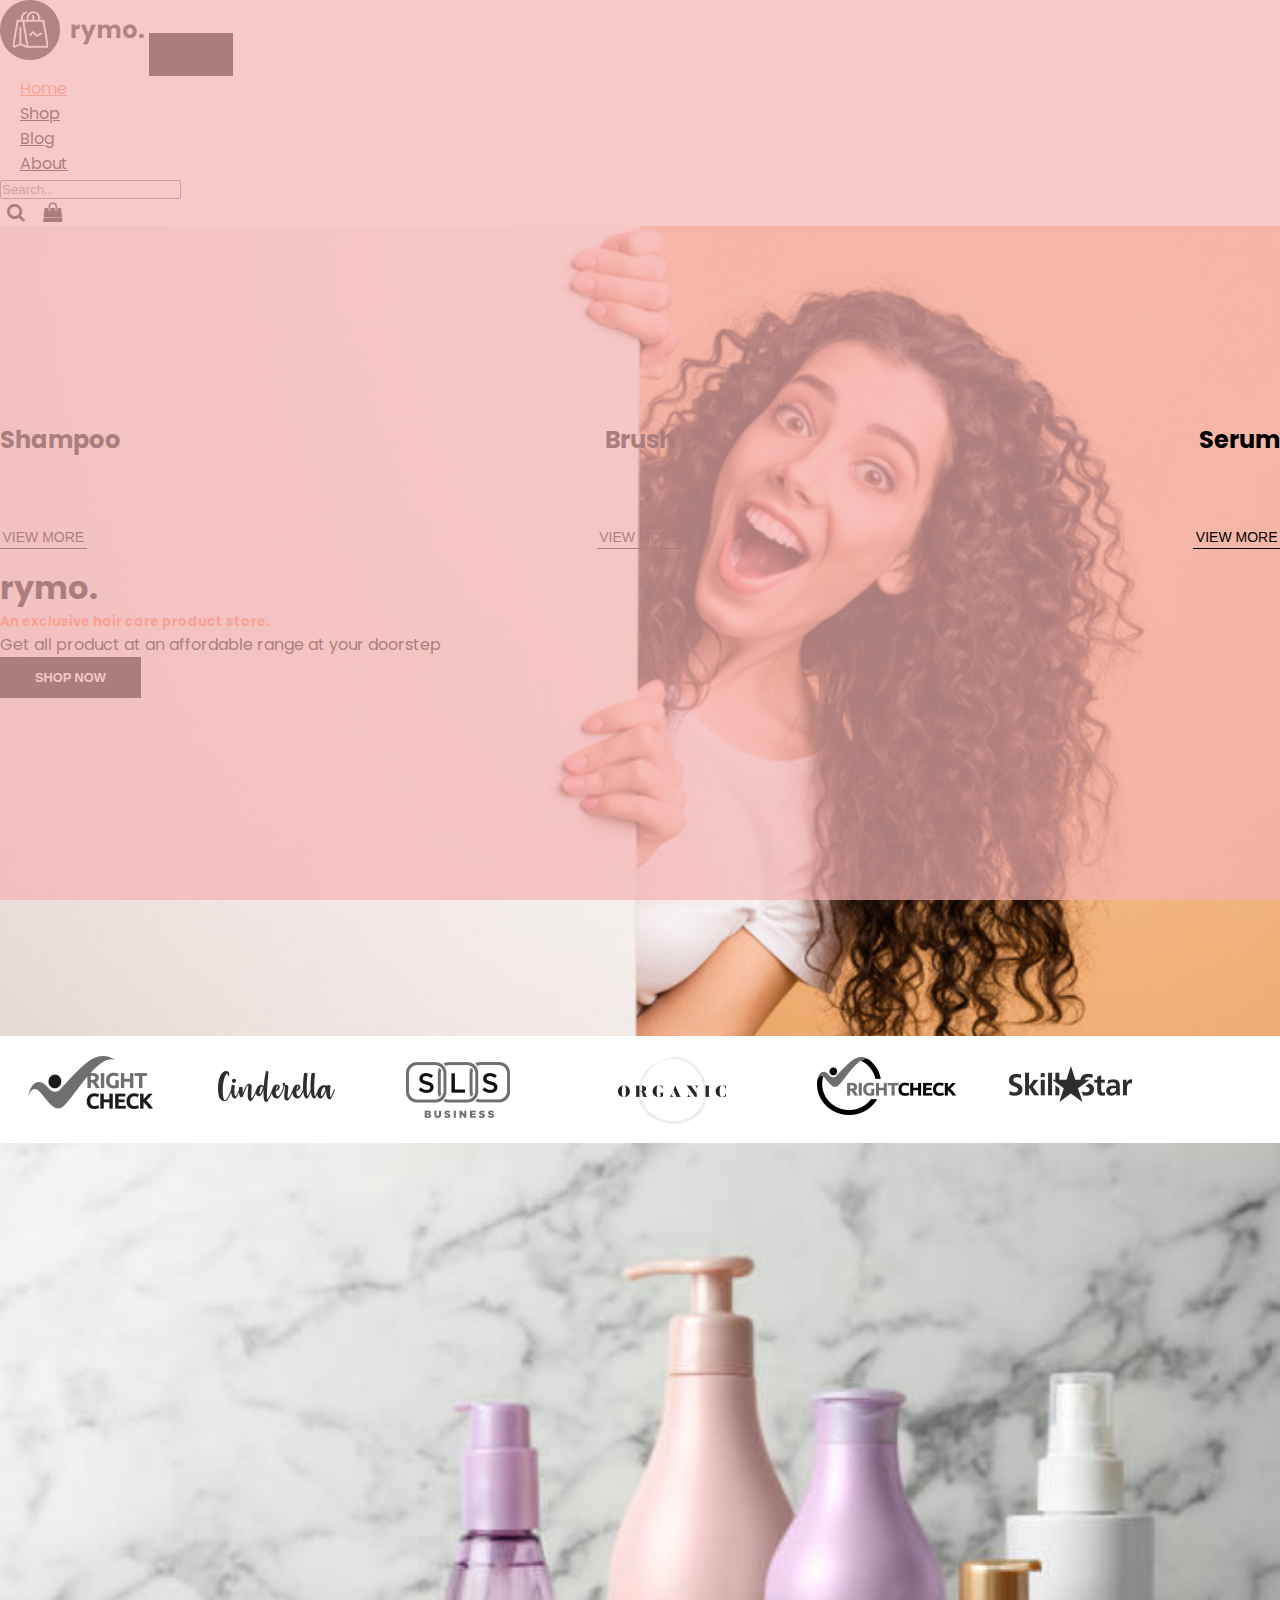
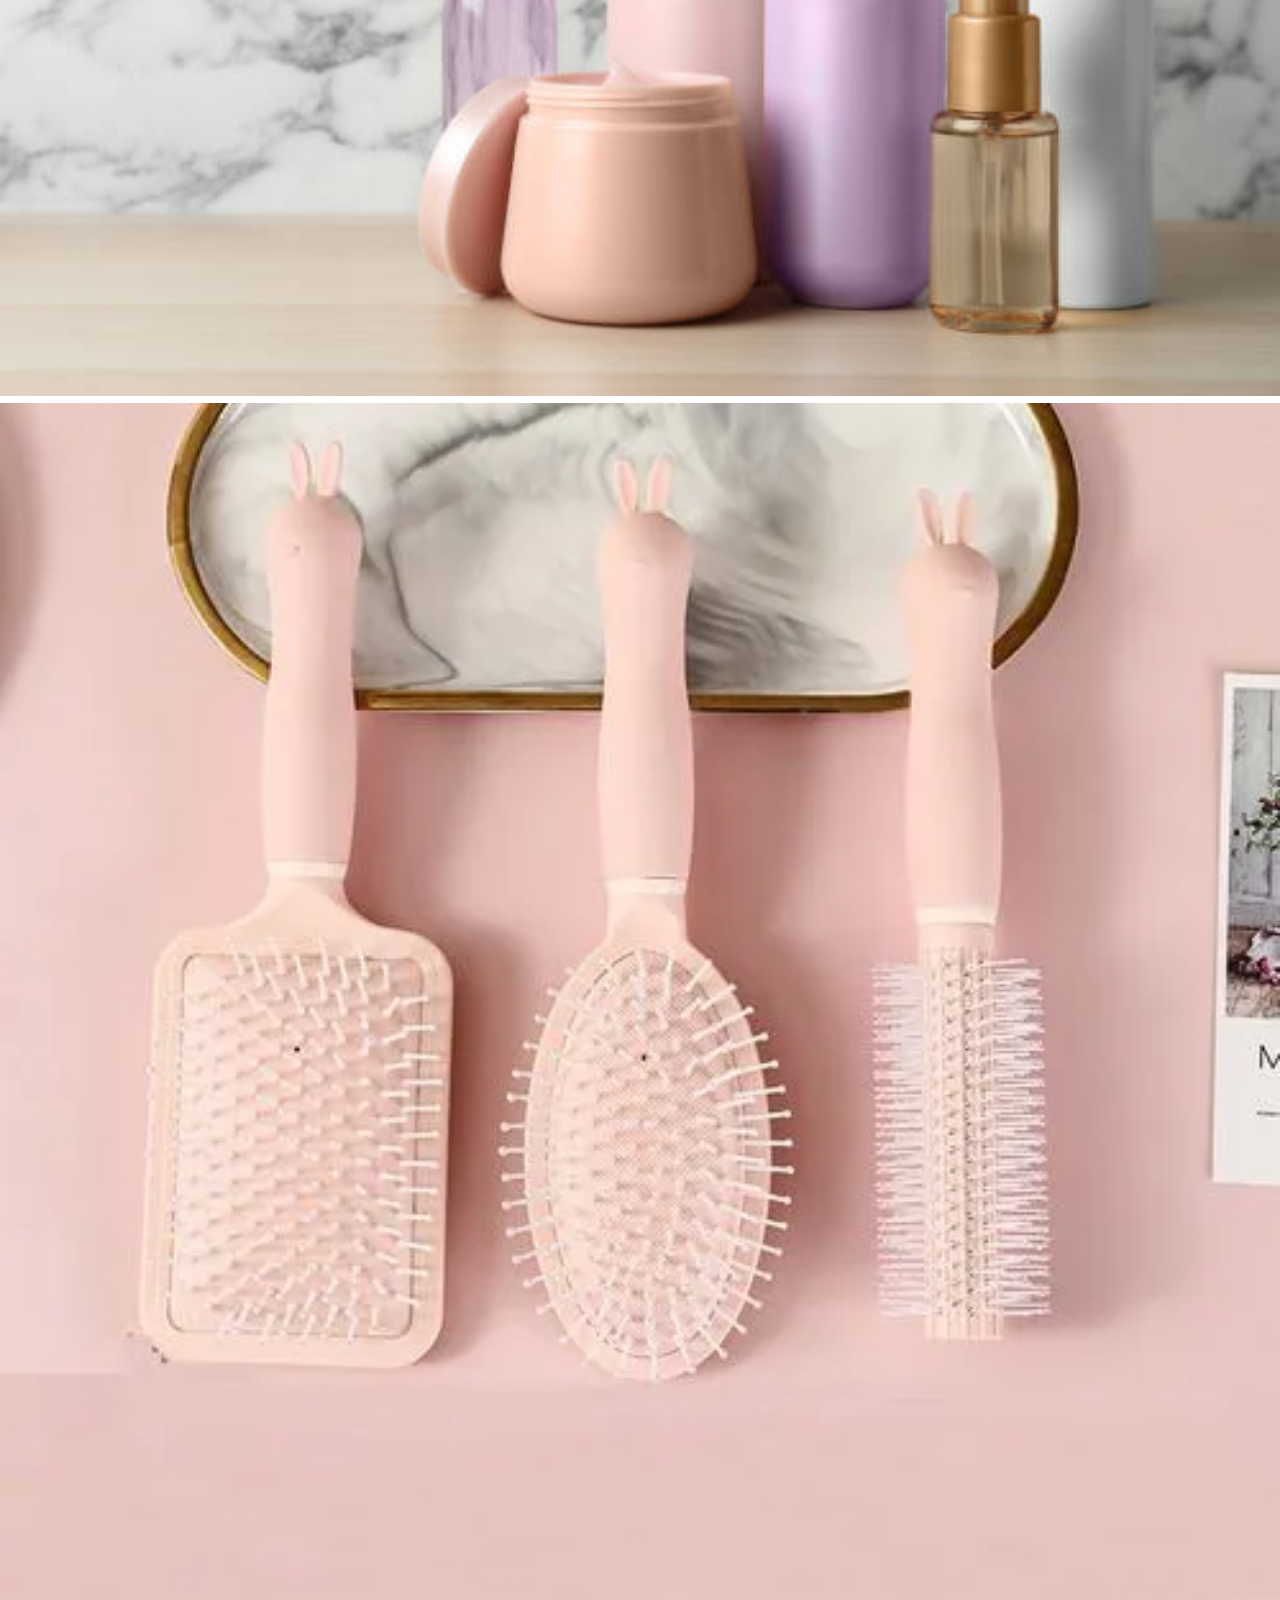
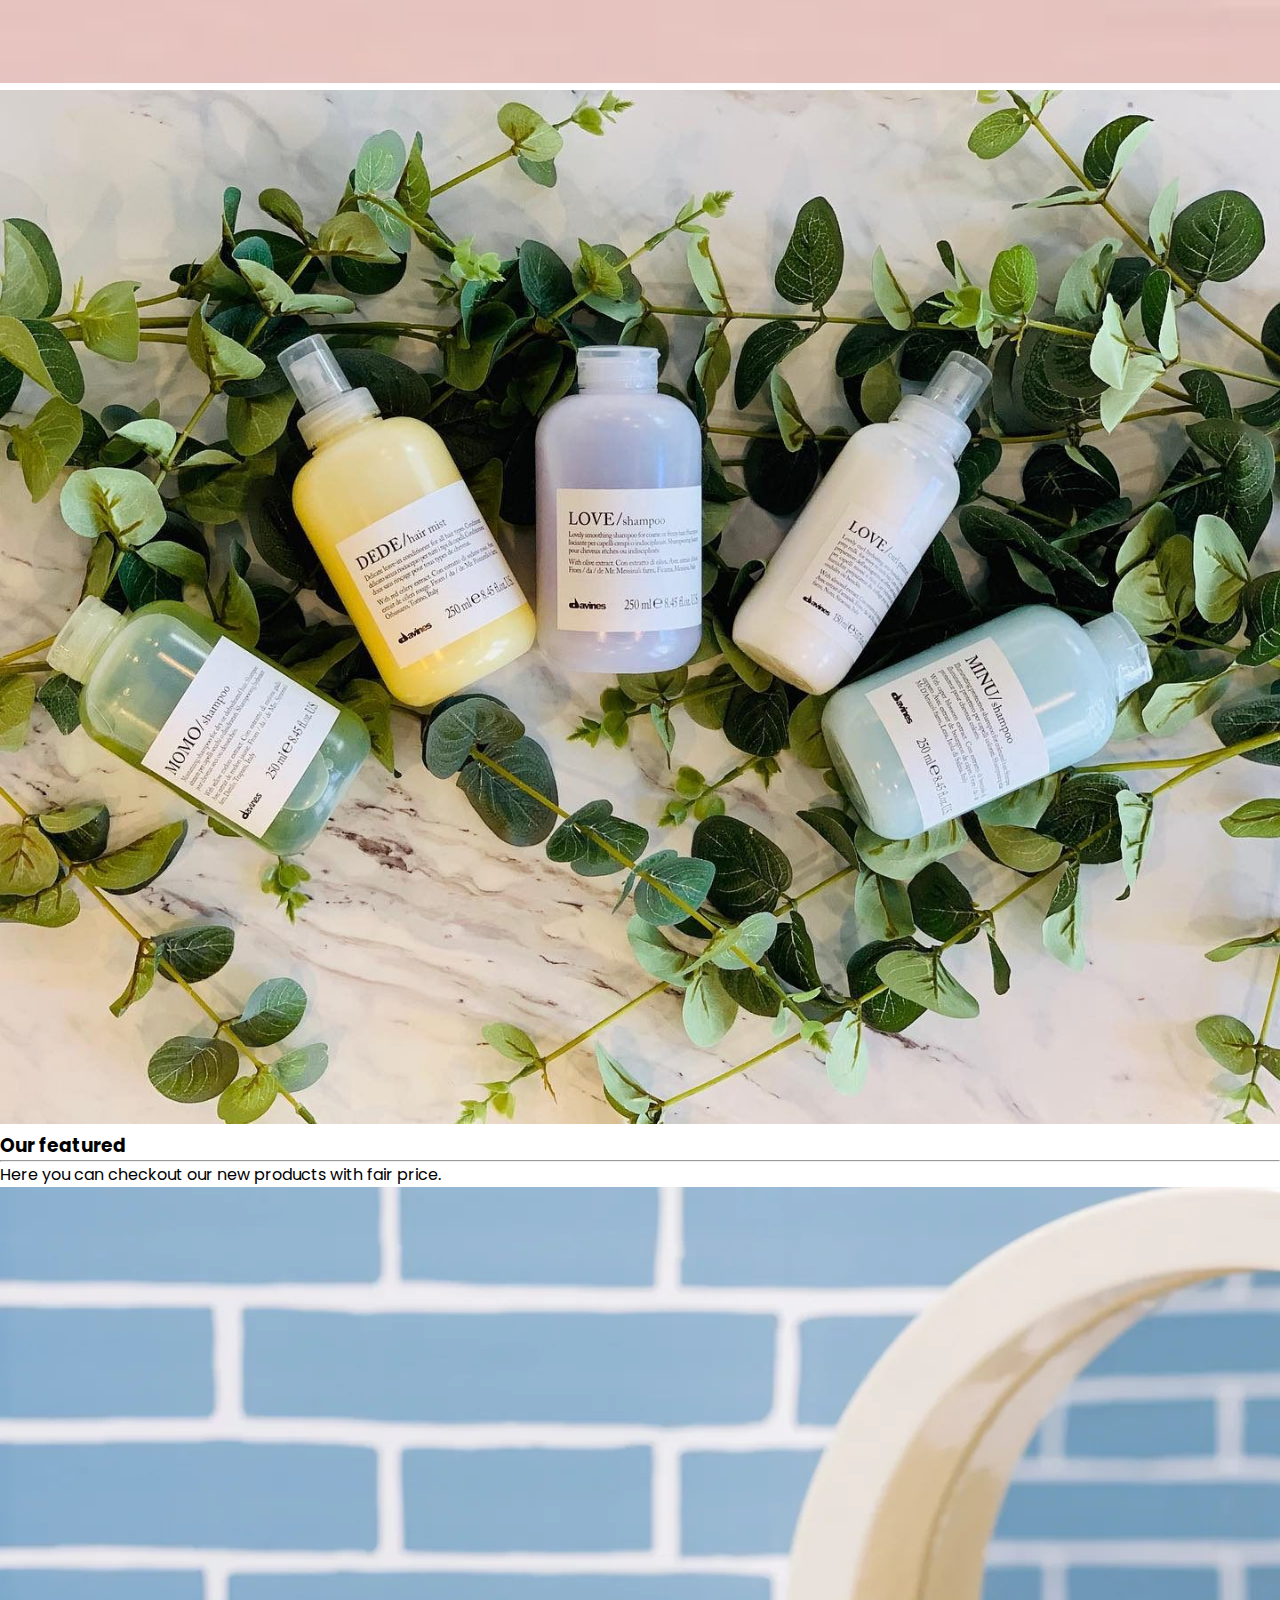
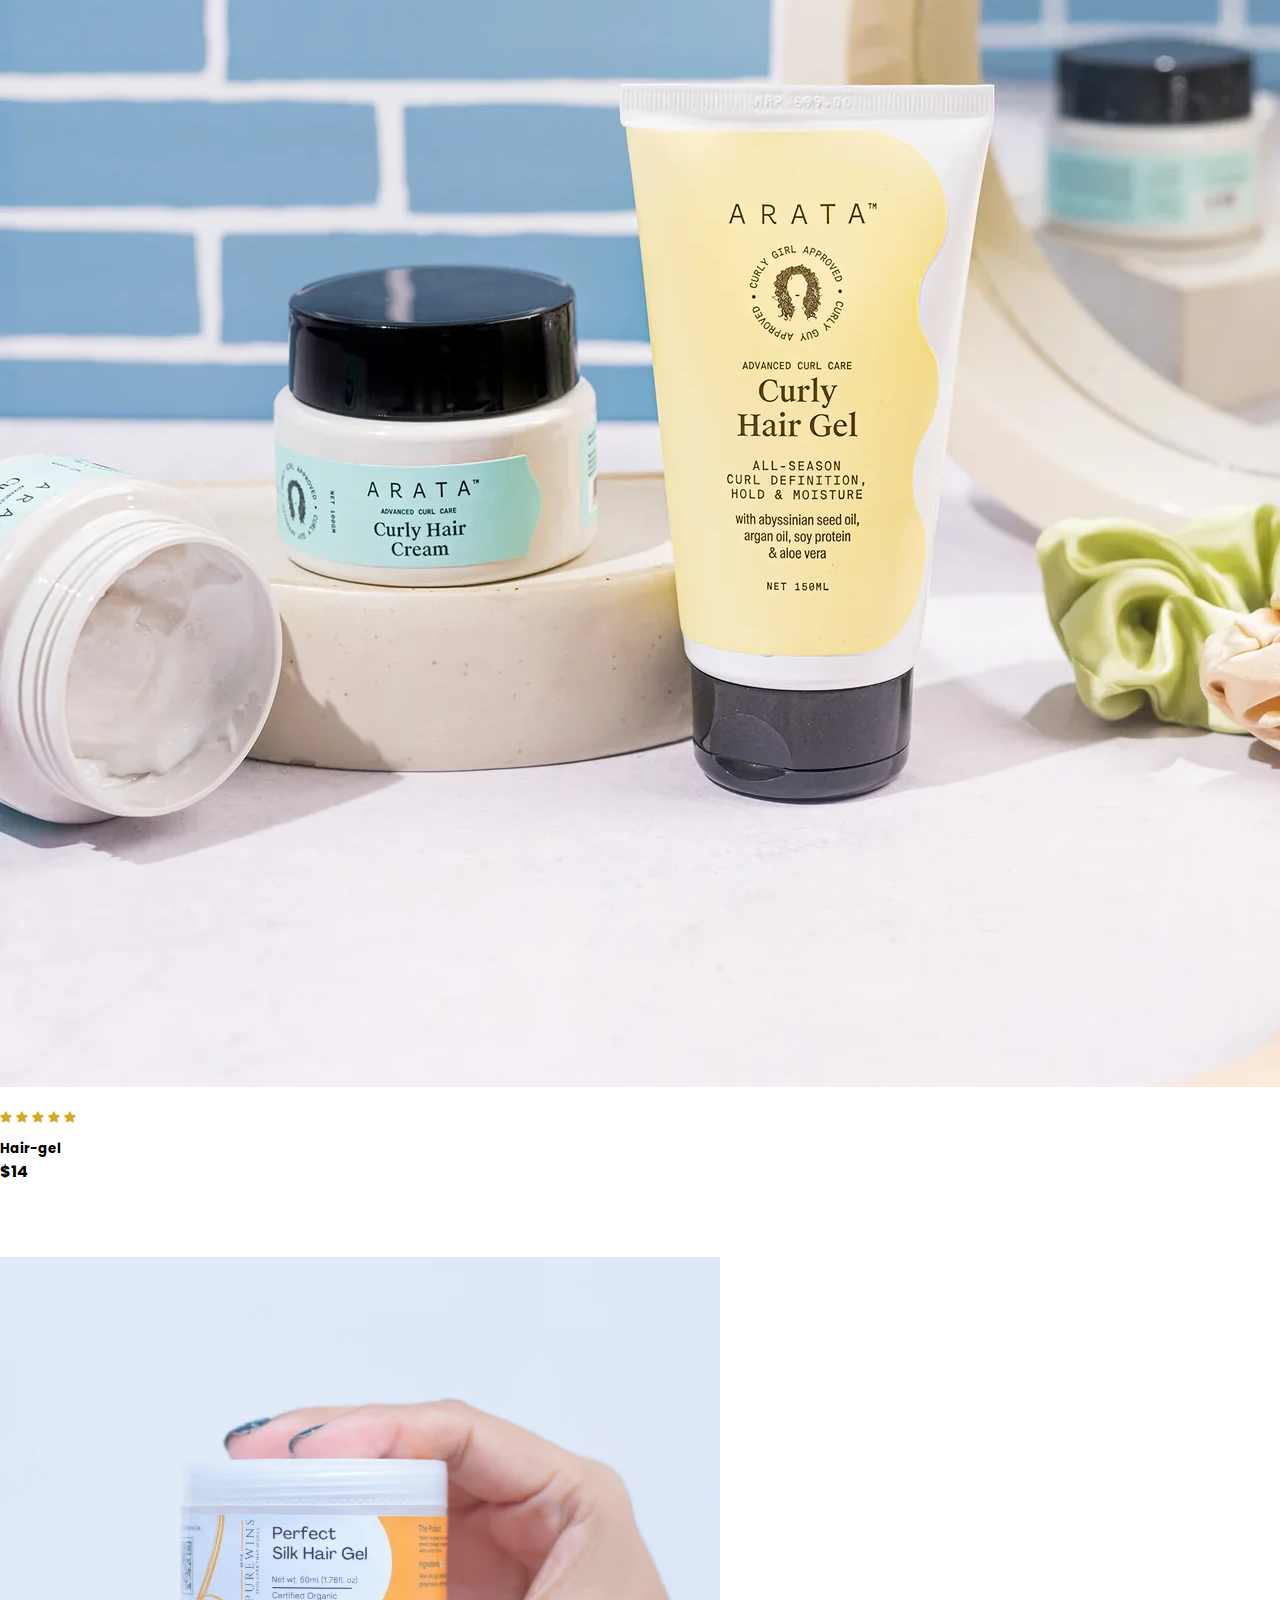
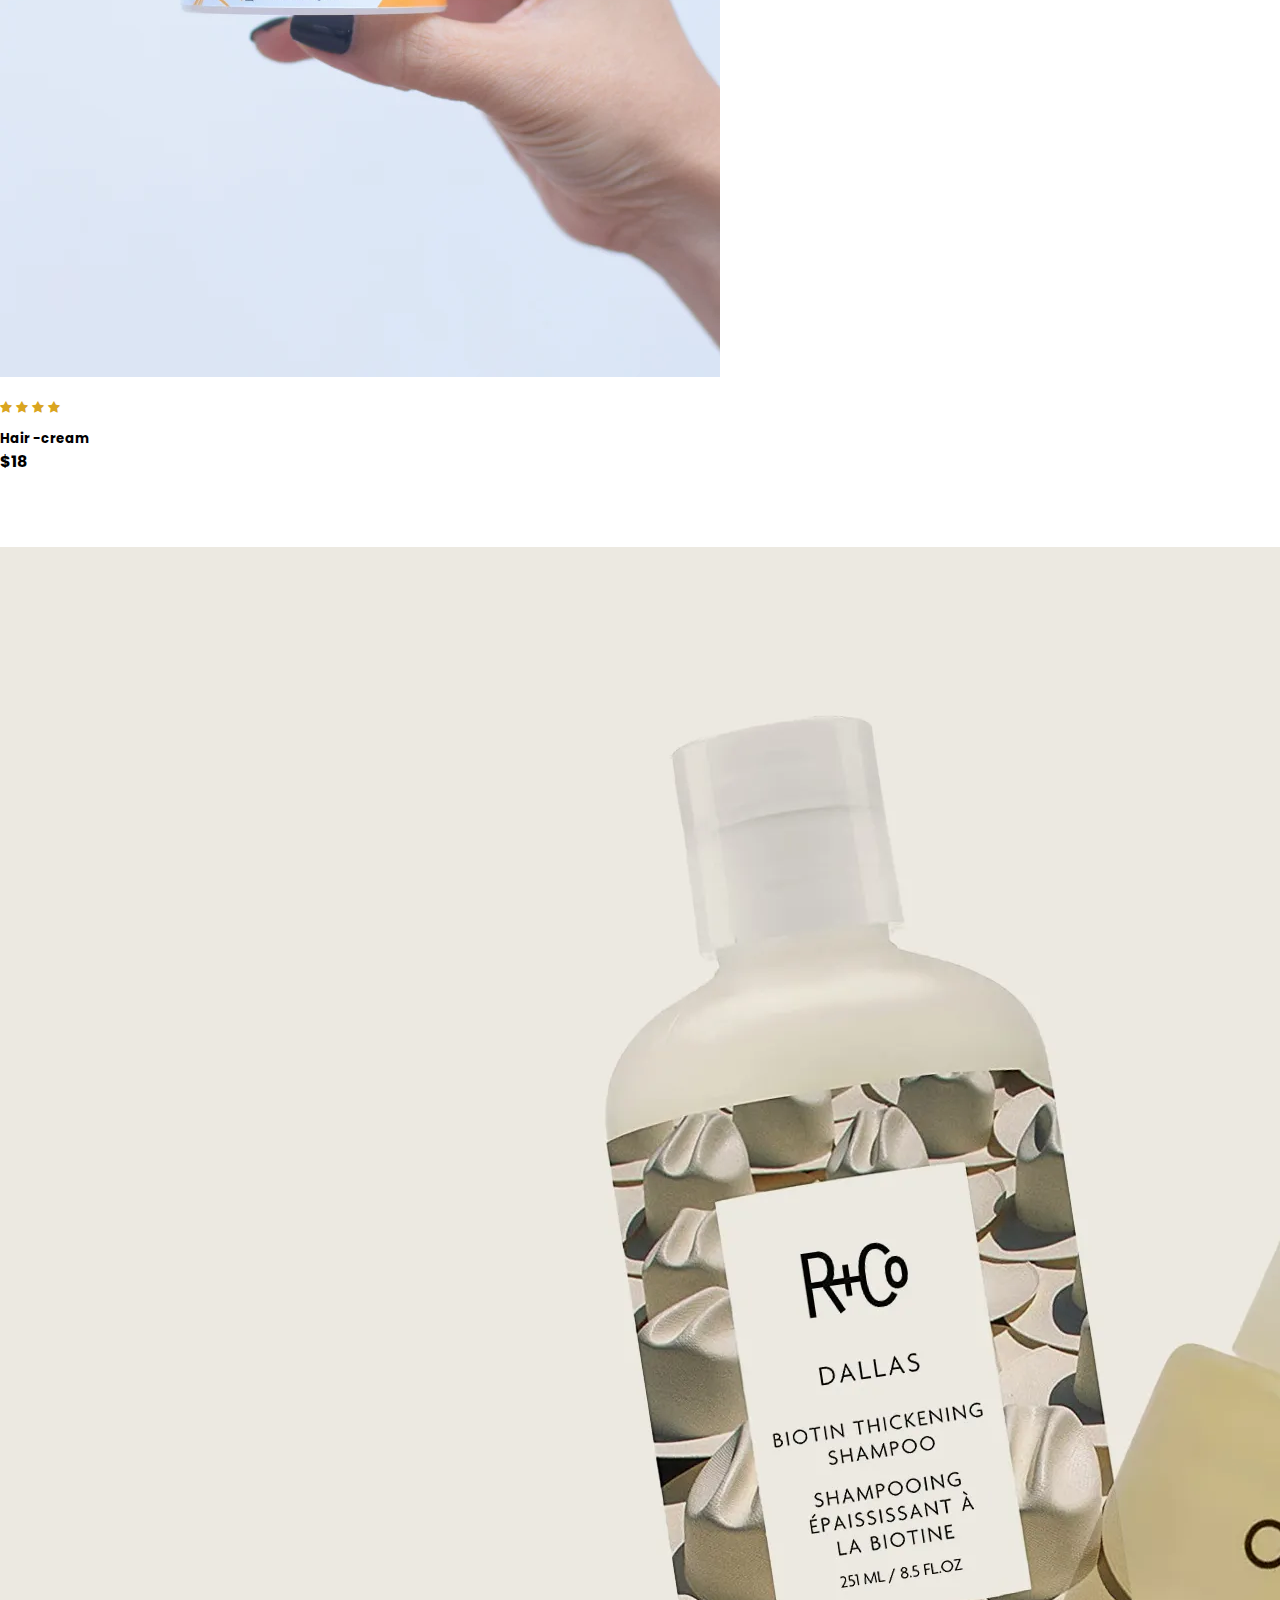
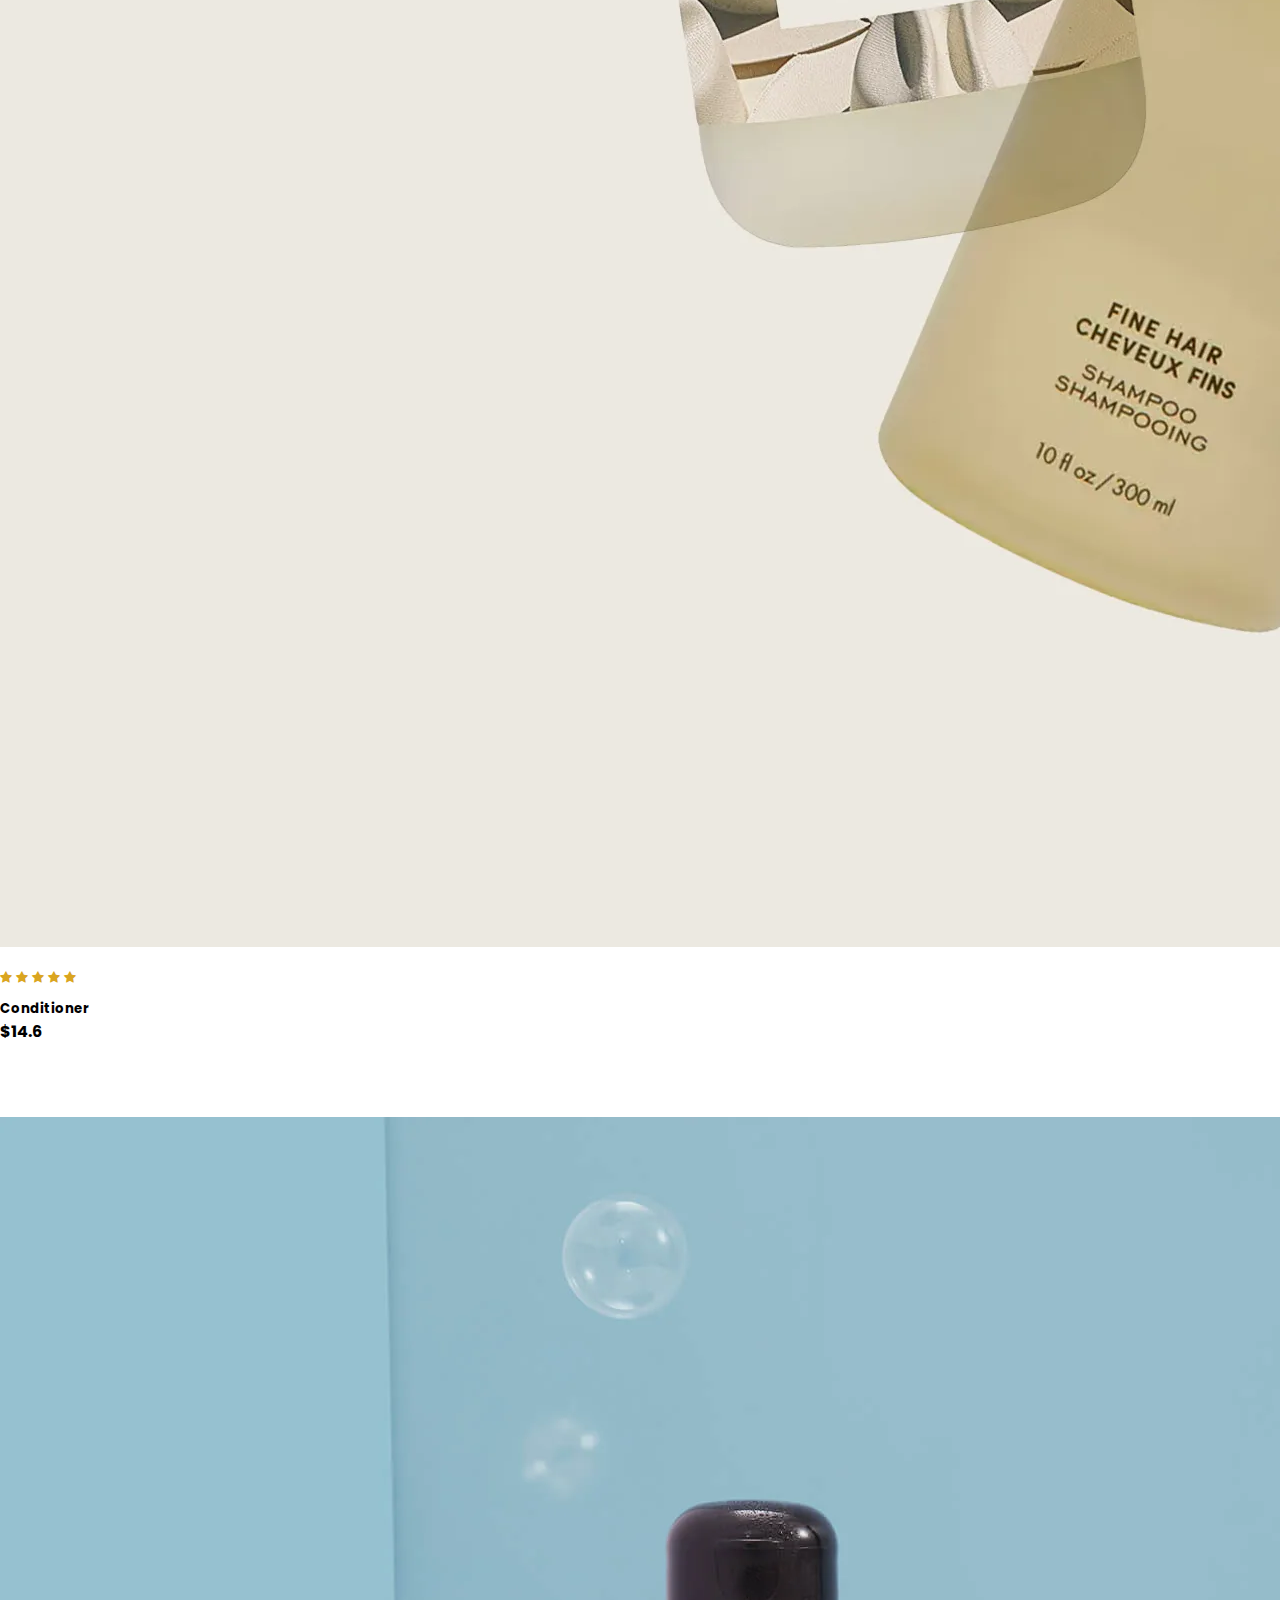
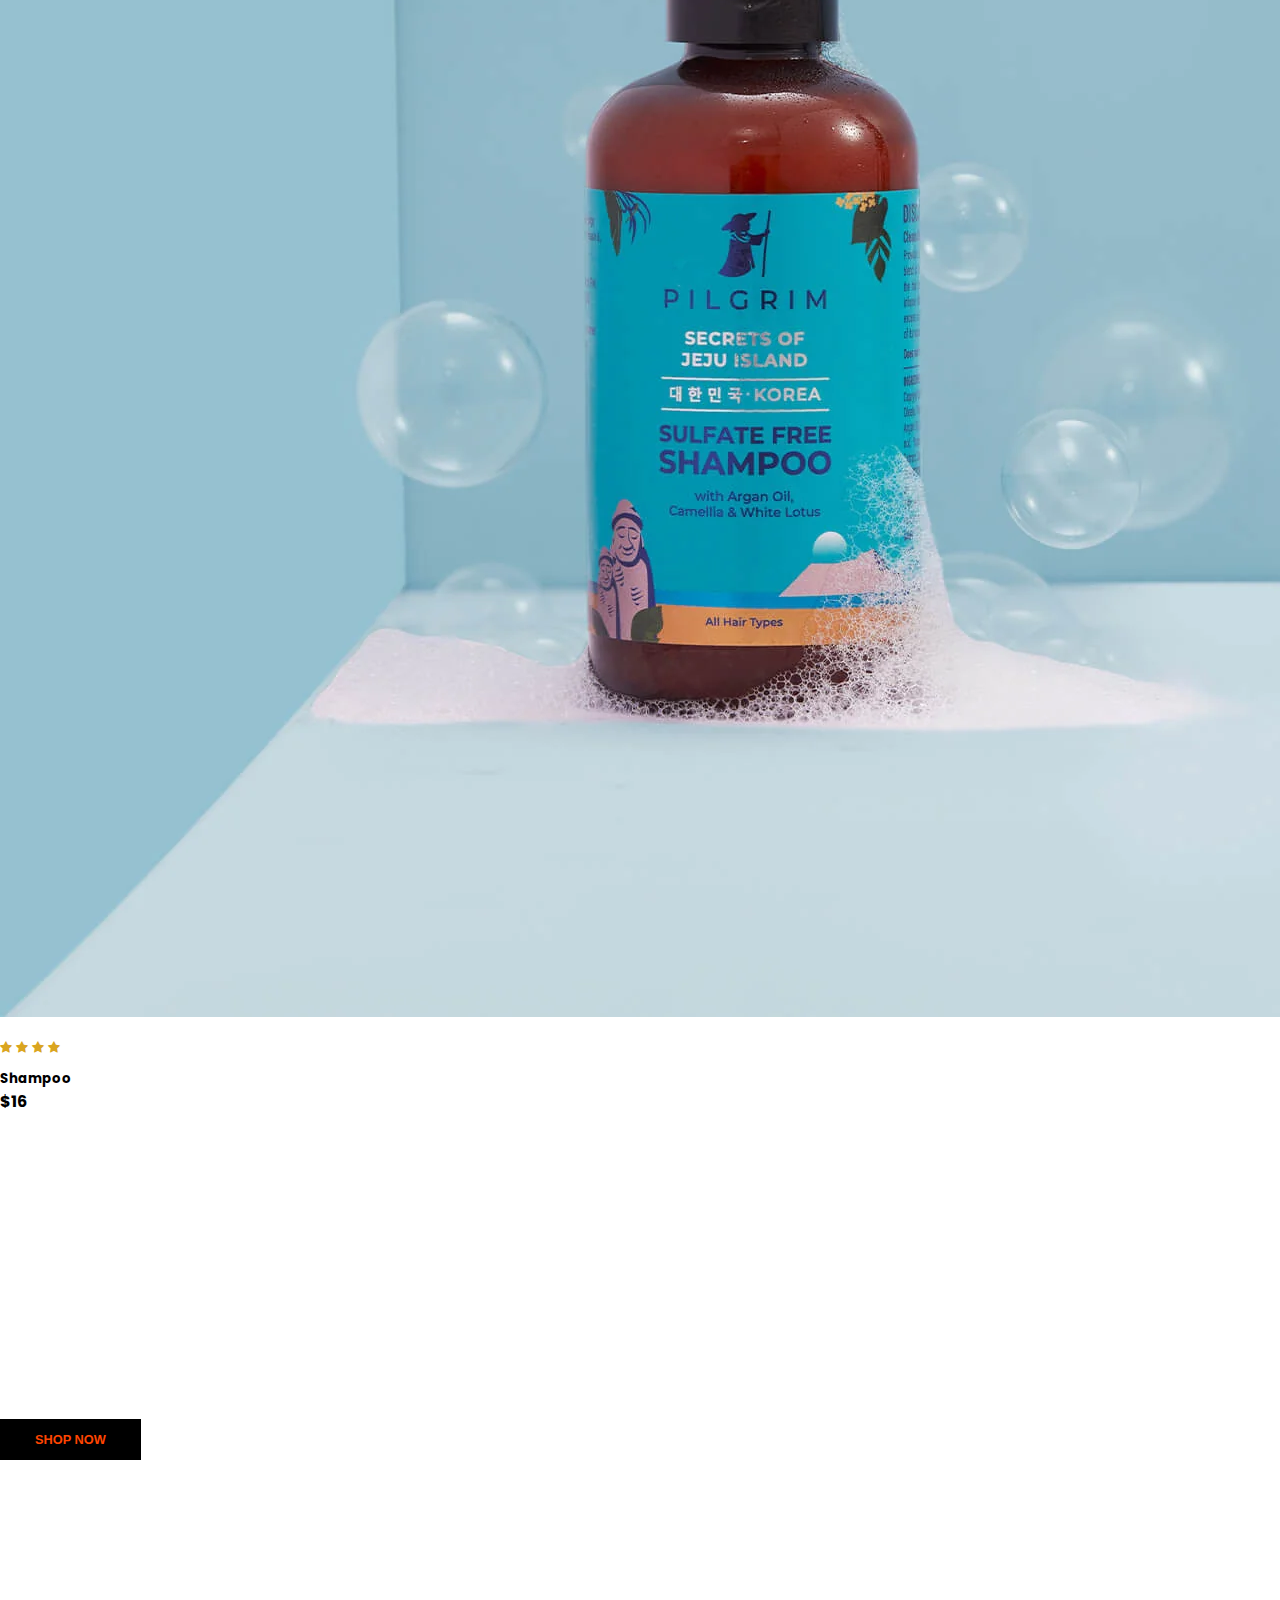
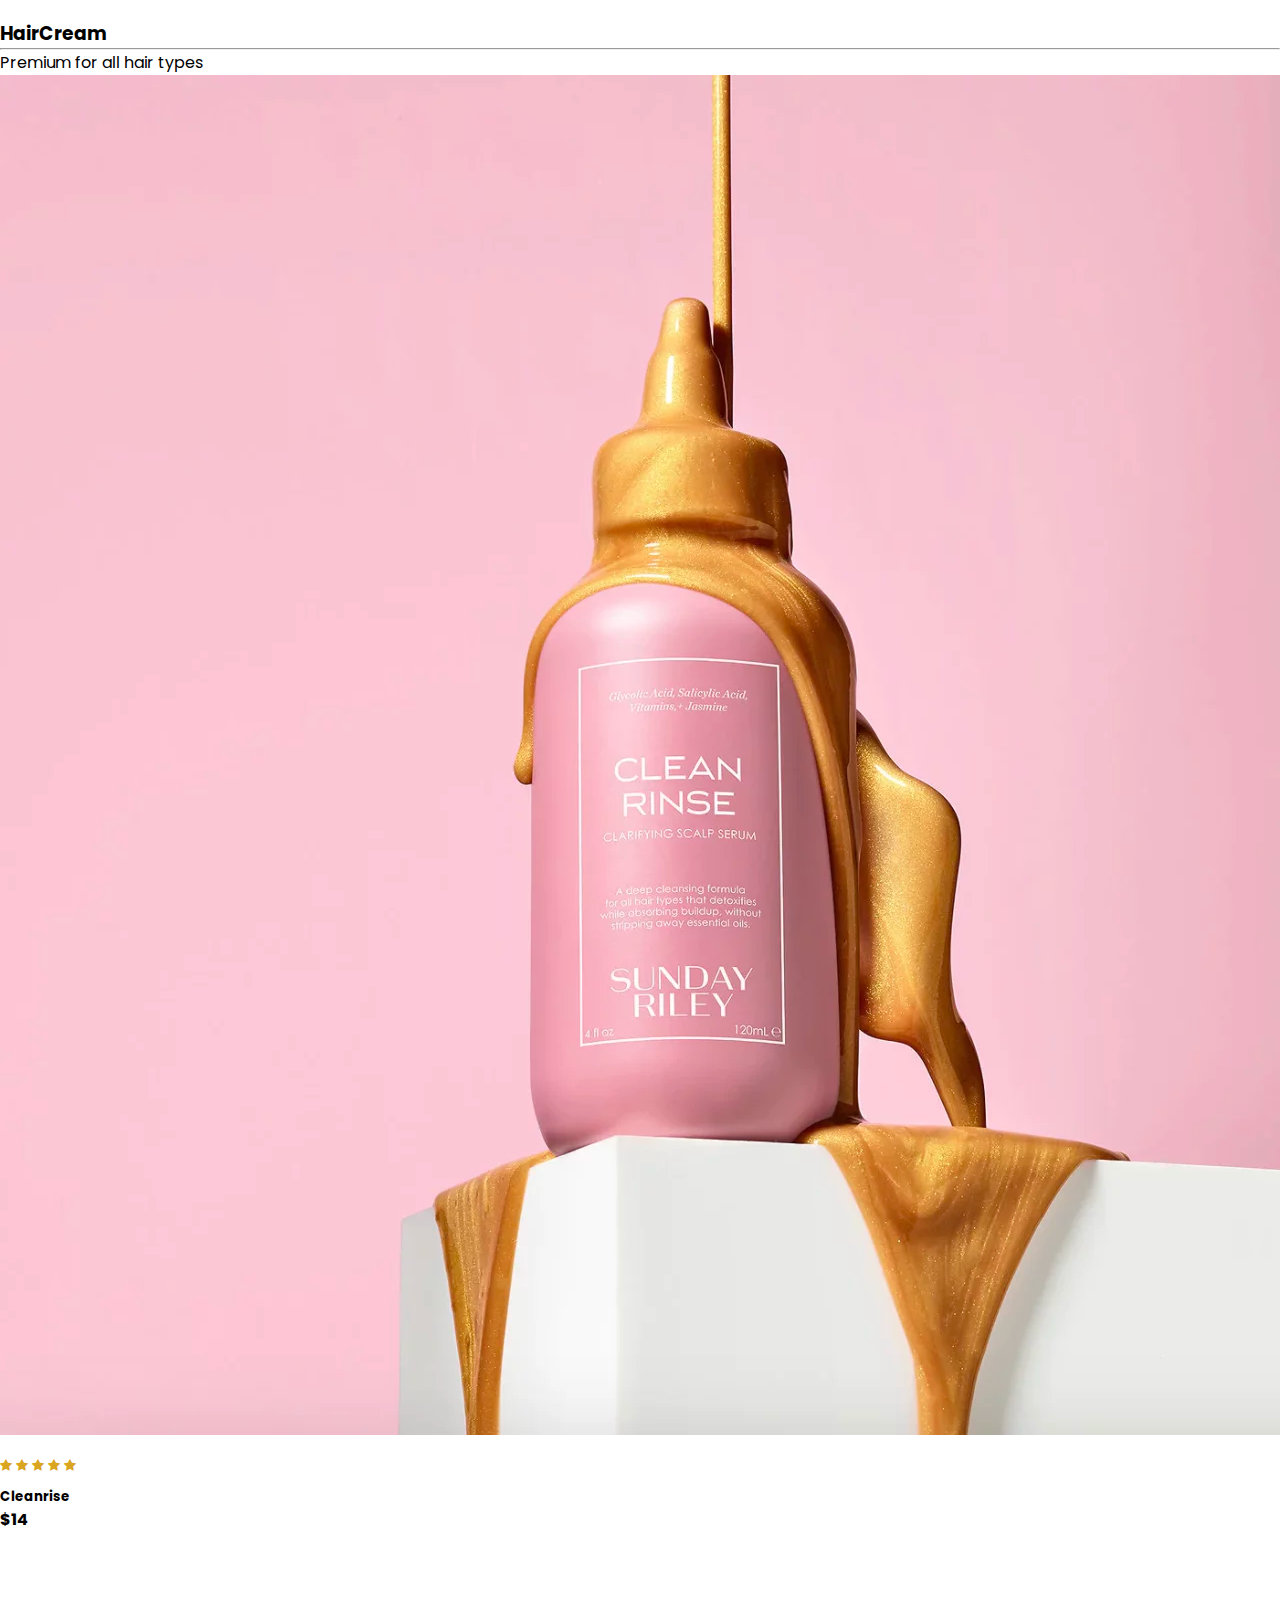
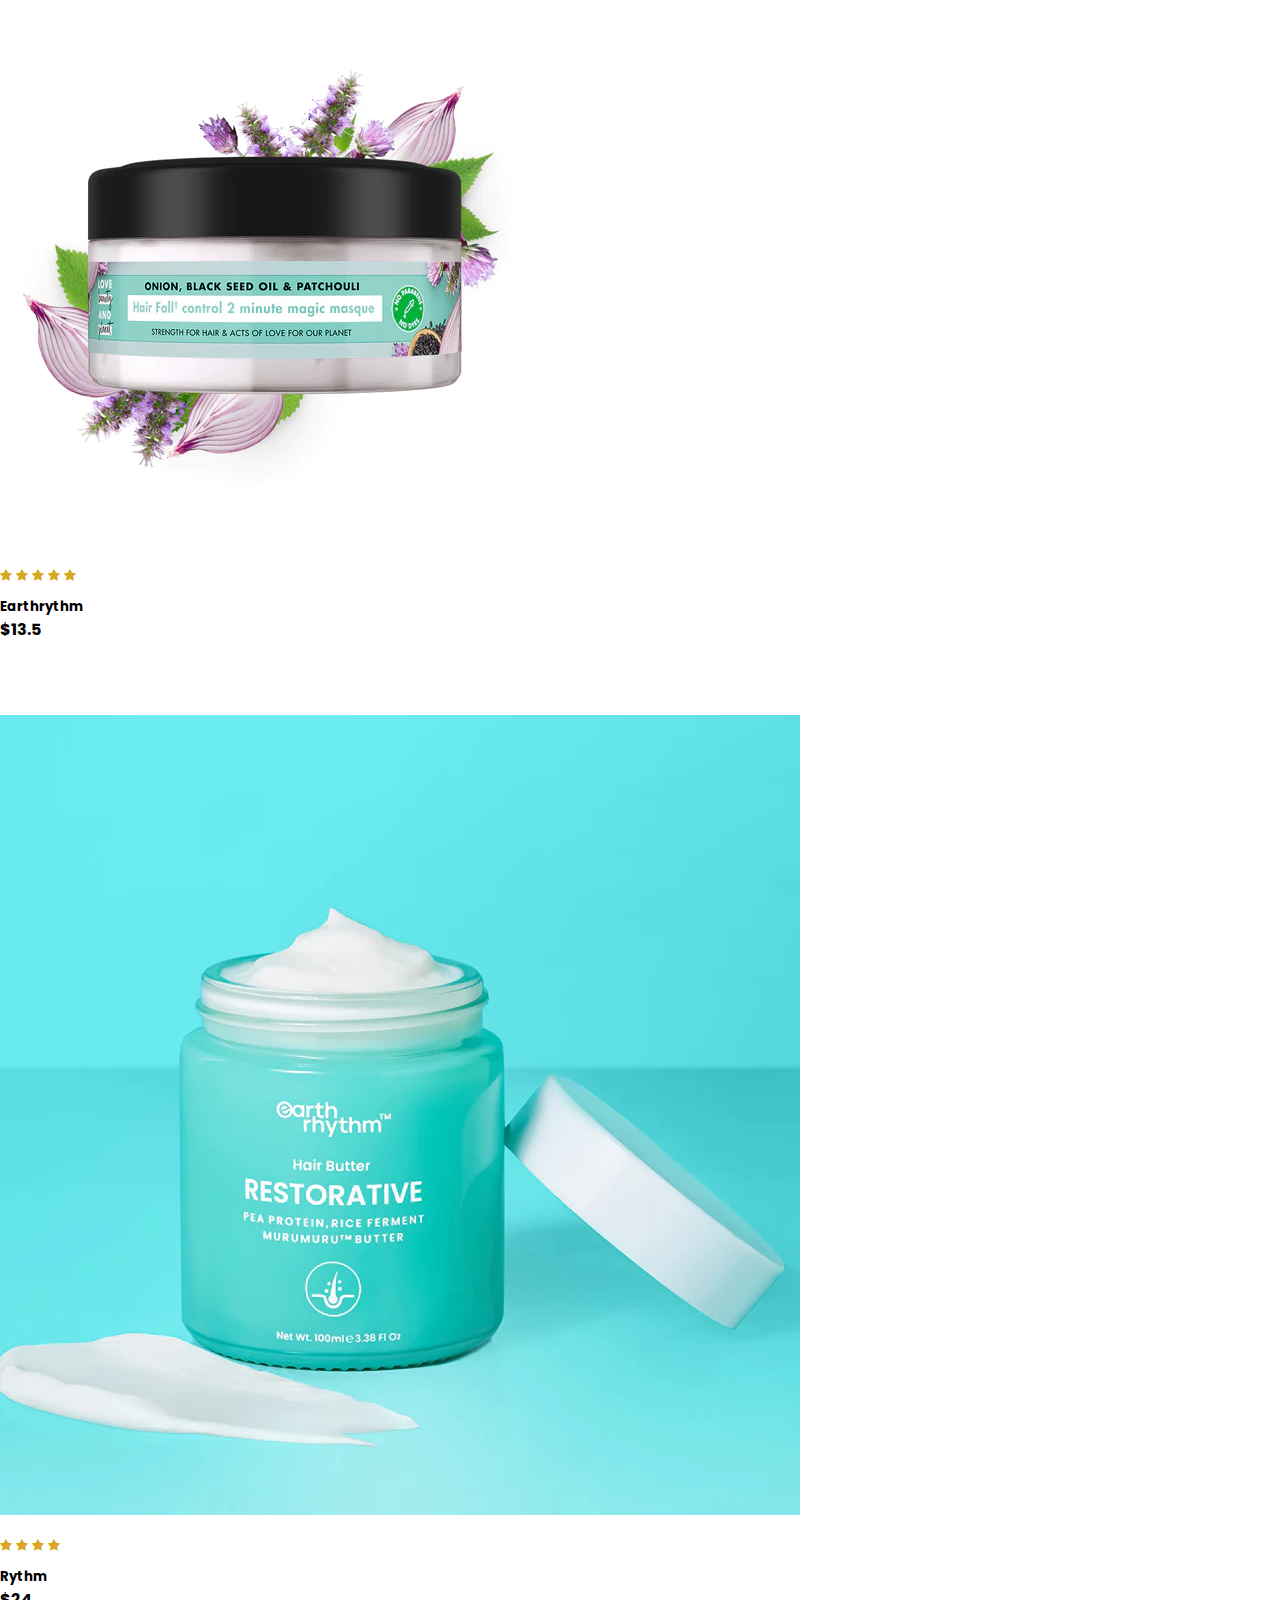
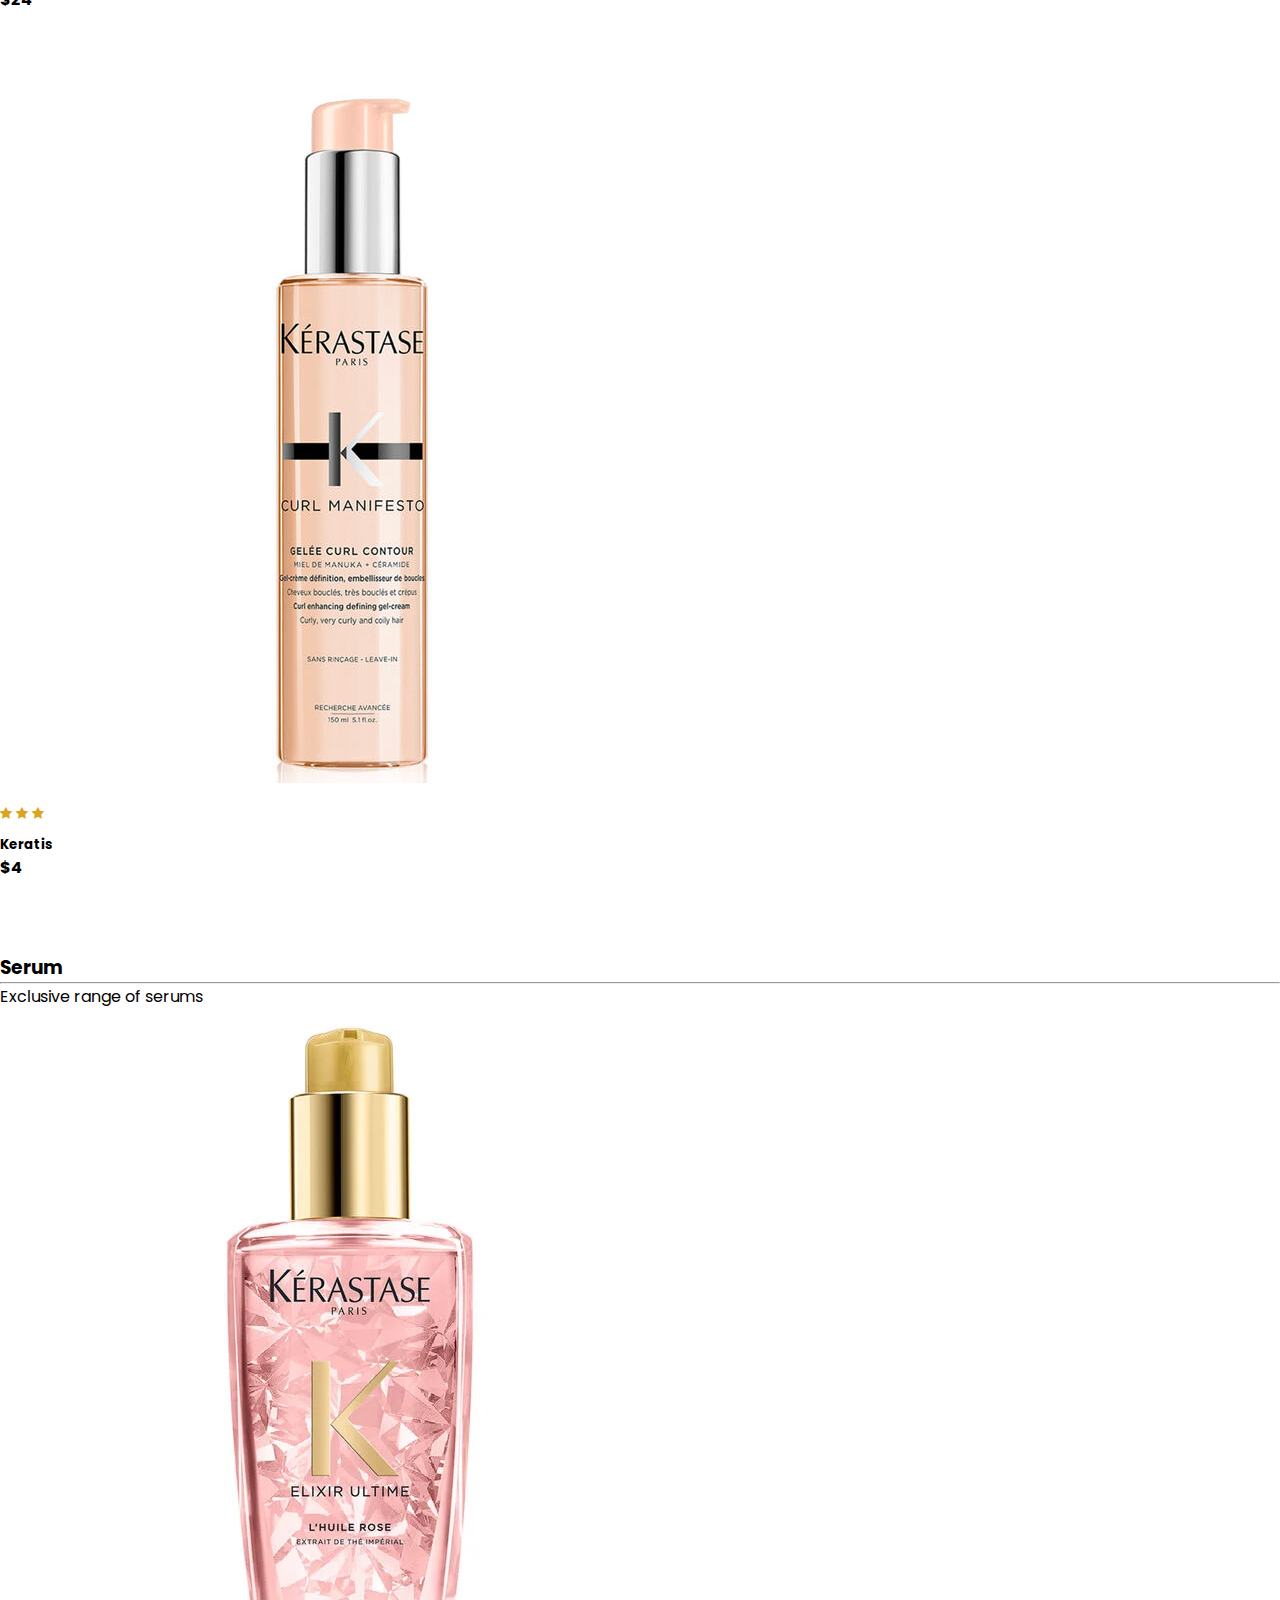
<file: index.html>
<!DOCTYPE html>
<html lang="en">
<head>
    <meta charset="UTF-8">
    <meta name="viewport" content="width=device-width, initial-scale=1.0">
    <title>E-commerce website</title>
    <link href="https://cdn.jsdelivr.net/npm/bootstrap@5.0.2/dist/css/bootstrap.min.css" rel="stylesheet" integrity="sha384-EVSTQN3/azprG1Anm3QDgpJLIm9Nao0Yz1ztcQTwFspd3yD65VohhpuuCOmLASjC" crossorigin="anonymous">
    <link rel="stylesheet" href="https://cdnjs.cloudflare.com/ajax/libs/font-awesome/4.7.0/css/font-awesome.min.css">
    <link rel="stylesheet" href="https://cdn.jsdelivr.net/npm/bootstrap@4.1.3/dist/css/bootstrap.min.css" integrity="sha384-MCw98/SFnGE8fJT3GXwEOngsV7Zt27NXFoaoApmYm81iuXoPkFOJwJ8ERdknLPMO" crossorigin="anonymous">
    <link rel="stylesheet" href="https://use.fontawesome.com/releases/v5.15.4/css/all.css" integrity="sha384-DyZ88mC6Up2uqS4h/KRgHuoeGwBcD4Ng9SiP4dIRy0EXTlnuz47vAwmeGwVChigm" crossorigin="anonymous"/>
    <link rel="stylesheet" href="style.css">
</head>

<body>
    <nav class="navbar navbar-expand-lg navbar-light bg-light  py-3">
        <div class="container">
     <img onclick="window.location.href='index.html';"src="img/logo1.png" alt="">
          <button class="navbar-toggler" type="button" data-bs-toggle="collapse" data-bs-target="#navbarSupportedContent" aria-controls="navbarSupportedContent" aria-expanded="false" aria-label="Toggle navigation">
            <span><i id="bar" class=fa fa-bars"></i></span>
            <span class="navbar-toggler-icon"></span>
          </button>
          <div class="collapse navbar-collapse" id="navbarSupportedContent">
            <ul class="navbar-nav ml-auto">
              <li class="nav-item">
                <a class="nav-link active " href="#">Home</a>
              </li>
              <li class="nav-item">
                <a class="nav-link "  href="shop.html">Shop</a>
              </li>
              <li class="nav-item">
                <a class="nav-link "  href="blog.html">Blog</a>
              </li>
              <li class="nav-item">
                <a class="nav-link "  href="about.html">About</a>
              </li>
              <div class="topnav"> 
                 <input type="text" placeholder="Search..">
               </div> 
               <li class="nav-item"> 
                <i class="fa fa-search"></i> 
                <i class="fa fa-shopping-bag"></i> 
               </li>
              </div>
        </div>
      </nav>
<section id="home">
  <div class="container">
    <h1>rymo.</h1>
    <h5><span>An exclusive hair care product store.</h5>
    <p>Get all product at an affordable range at your doorstep</p>
    <button>Shop now</button>
  </div>
</section>

<section id="brand">
  <div class="row m-0 py-5">
    <img class="img-fluid col-lg-2 col-md-4 col-6" src="img/brand/1.png" alt="">
    <img class="img-fluid col-lg-2 col-md-4 col-6" src="img/brand/2.png" alt="">
    <img class="img-fluid col-lg-2 col-md-4 col-6" src="img/brand/3.png" alt="">
    <img class="img-fluid col-lg-2 col-md-4 col-6" src="img/brand/5 (2).png" alt="">
    <img class="img-fluid col-lg-2 col-md-4 col-6" src="img/brand/5.png" alt="">
    <img class="img-fluid col-lg-2 col-md-4 col-6" src="img/brand/6.png" alt="">
  </div>
</section>

<section id="new" class="w-100">
  <div class="row p-0 m-0">
    <div class="one col-lg-4 col-md-12 col-12 p-0">
      <img class="img-fluid" src="img/new/6.jpg" alt="">
      <div class="details">
        <h2> Shampoo</h2>
        <button  onclick="window.location.href='shop.html';"class="text-uppercase">View more </button>
        
      </div>
    </div>
    <div class="one col-lg-4 col-md-12 col-12 p-0">
      <img class="img-fluid" src="img/new/10.png" alt="">
      <div class="details">
        <h2> Brush</h2>
        <button onclick="window.location.href='shop.html';"class="text-uppercase">View more</button>
        
      </div>
    </div>
    <div class="one col-lg-4 col-md-12 col-12 p-0">
      <img class="img-fluid" src="img/new/9.png" alt="">
      <div class="details">
        <h2> Serum</h2>
        <button onclick="window.location.href='shop.html';"class="text-uppercase"> View more</button>
        
      </div>
    </div>
  </div>
</section>
  
<section id="featured" class="my-5 pb-5">
  <div class="container text-center mt-5 py-5">
    <h3>Our featured</h3>
    <hr>
    <p>Here you can checkout our new products with fair price.</p>
   
  </div>
  <div class="row mx-auto container-fluid">
    <div class="product text-center col-lg-3 col-md-4 col-12">
      <img class="img-fluid mb-3" src="img/featured/5.png" alt="">
      <div class="star">
        <i class="fa fa-star"></i>
        <i class="fa fa-star"></i>
        <i class="fa fa-star"></i>
        <i class="fa fa-star"></i>
        <i class="fa fa-star"></i>
         </div>
      <h5 class="p-name">Hair-gel</h5>
      <h4 class="p-price">$14</h4>
      <button onclick="window.location.href='shop.html';"  class="buy-btn">View more</button>
      <!-- <button class="buy-btn">Buy now</button> -->
    </div>
    <div class="product text-center col-lg-3 col-md-4 col-12">
      <img class="img-fluid mb-3" src="img/featured/7.png" alt="">
      <div class="star">
        <i class="fa fa-star"></i>
        <i class="fa fa-star"></i>
        <i class="fa fa-star"></i>
        <i class="fa fa-star"></i>
      </div>
      <h5 class="p-name">Hair -cream</h5>
      <h4 class="p-price">$18</h4>
      <button onclick="window.location.href='shop.html';"  class="buy-btn">View more</button>
    </div>
    <div class="product text-center col-lg-3 col-md-4 col-12">
      <img class="img-fluid mb-3" src="img/featured/10.png" alt="">
      <div class="star">
        <i class="fa fa-star"></i>
        <i class="fa fa-star"></i>
        <i class="fa fa-star"></i>
        <i class="fa fa-star"></i>
        <i class="fa fa-star"></i>
      </div>
      <h5 class="p-name">Conditioner</h5>
      <h4 class="p-price">$14.6</h4>
      <button  onclick="window.location.href='shop.html';" class="buy-btn">View more</button>

      
    </div>
    <div class="product text-center col-lg-3 col-md-4 col-12">
      <img class="img-fluid mb-3" src="img/featured/6.png" alt="">
      <div class="star">
        <i class="fa fa-star"></i>
        <i class="fa fa-star"></i>
        <i class="fa fa-star"></i>
        <i class="fa fa-star"></i>
      </div>
      <h5 class="p-name">Shampoo</h5>
      <h4 class="p-price">$16</h4>
      <button  onclick="window.location.href='shop.html';" class="buy-btn">View more</button>
    </div>
  </div>
</section>

<section id="banner" class="my-5 py-5">
  <div class="container">
    <h4>Mid season sale</h4>
    <h1>Autumn collection</h1>
    <button   onclick="window.location.href='shop.html';"class="text-uppercase">Shop now</button>
  </div>
</section>

<section id="Hair cream" class="my-5 pb-5">
  <div class="container text-center mt-5 py-5">
    <h3>HairCream</h3>
    <hr>
    <p>Premium for all  hair types </p>
   
  </div>
  <div class="row mx-auto container-fluid">
    <div class="product text-center col-lg-3 col-md-4 col-12">
      <img class="img-fluid mb-3" src="img/haircream/3.jpg" alt="">
      <div class="star">
        <i class="fa fa-star"></i>
        <i class="fa fa-star"></i>
        <i class="fa fa-star"></i>
        <i class="fa fa-star"></i>
        <i class="fa fa-star"></i>
      </div>
      <h5 class="p-name">Cleanrise</h5>
      <h4 class="p-price">$14</h4>
      <button  onclick="window.location.href='shop.html';" class="buy-btn">View more</button>

    </div>
    <div class="product text-center col-lg-3 col-md-4 col-12">
      <img class="img-fluid mb-3" src="img/haircream/1.jpg" alt="">
      <div class="star">
        <i class="fa fa-star"></i>
        <i class="fa fa-star"></i>
        <i class="fa fa-star"></i>
        <i class="fa fa-star"></i>
        <i class="fa fa-star"></i>
      </div>
      <h5 class="p-name">Earthrythm</h5>
      <h4 class="p-price">$13.5</h4>
      <button  onclick="window.location.href='shop.html';" class="buy-btn">View more</button>
    </div>
    <div class="product text-center col-lg-3 col-md-4 col-12">
      <img class="img-fluid mb-3" src="img/haircream/2.jpg" alt="">
      <div class="star">
        <i class="fa fa-star"></i>
        <i class="fa fa-star"></i>
        <i class="fa fa-star"></i>
        <i class="fa fa-star"></i>
      </div>
      <h5 class="p-name">Rythm</h5>
      <h4 class="p-price">$24</h4>
      <button  onclick="window.location.href='shop.html';" class="buy-btn">View more</button>
    </div>
    <div class="product text-center col-lg-3 col-md-4 col-12">
      <img class="img-fluid mb-3" src="img/haircream/4.jpg" alt="">
      <div class="star">
        <i class="fa fa-star"></i>
        <i class="fa fa-star"></i>
        <i class="fa fa-star"></i>
        </div>
      <h5 class="p-name">Keratis</h5>
      <h4 class="p-price">$4</h4>
      <button  onclick="window.location.href='shop.html';" class="buy-btn">View more</button>
    </div>
  </section>
  <section id="Serum" class="my-5 pb-5">
    <div class="container text-center mt-5 py-5">
      <h3>Serum</h3>
      <hr>
      <p>Exclusive range of serums</p>
     
    </div>
    <div class="row mx-auto container-fluid">
      <div class="product text-center col-lg-3 col-md-4 col-12">
        <img class="img-fluid mb-3" src="img/serum/3.jpg" alt="">
        <div class="star">
          <i class="fa fa-star"></i>
          <i class="fa fa-star"></i>
          <i class="fa fa-star"></i>
          <i class="fa fa-star"></i>
          <i class="fa fa-star"></i>
        </div>
        <h5 class="p-name">Keratse</h5>
        <h4 class="p-price">$24</h4>
        <button   onclick="window.location.href='shop.html';"class="buy-btn">View more</button>
      </div>
      <div class="product text-center col-lg-3 col-md-4 col-12">
        <img class="img-fluid mb-3" src="img/serum/2.jpg" alt="">
        <div class="star">
          <i class="fa fa-star"></i>
          <i class="fa fa-star"></i>
          <i class="fa fa-star"></i>
          <i class="fa fa-star"></i>
        </div>
        <h5 class="p-name">Earth</h5>
        <h4 class="p-price">$20</h4>
        <button  onclick="window.location.href='shop.html';" class="buy-btn">View more</button>
      </div>
      <div class="product text-center col-lg-3 col-md-4 col-12">
        <img class="img-fluid mb-3" src="img/serum/4.jpg" alt="">
        <div class="star">
          <i class="fa fa-star"></i>
          <i class="fa fa-star"></i>
          <i class="fa fa-star"></i>
          <i class="fa fa-star"></i>
        </div>
        <h5 class="p-name">Loreal</h5>
        <h4 class="p-price">$14</h4>
        <button  onclick="window.location.href='shop.html';"class="buy-btn">View more</button>
      </div>
      <div class="product text-center col-lg-3 col-md-4 col-12">
        <img class="img-fluid mb-3" src="img/serum/5.jpg" alt="">
        <div class="star">
          <i class="fa fa-star"></i>
          <i class="fa fa-star"></i>
          <i class="fa fa-star"></i>
          <i class="fa fa-star"></i>
          <i class="fa fa-star"></i>
        </div>
        <h5 class="p-name">Khadi</h5>
        <h4 class="p-price">$23</h4>
        <button  onclick="window.location.href='shop.html';" class="buy-btn">View more</button>
      </div>
    </section>
    <section id="Other products" class="my-5 pb-5">
      <div class="container text-center mt-5 py-5">
        <h3>Other products</h3>
        <hr>
        <p>All types of product</p>
       
      </div>
      <div class="row mx-auto container-fluid">
        <div class="product text-center col-lg-3 col-md-4 col-12">
          <img class="img-fluid mb-3" src="img/otherproducts/1.jpg" alt="">
          <div class="star">
            <i class="fa fa-star"></i>
            <i class="fa fa-star"></i>
            <i class="fa fa-star"></i>
            <i class="fa fa-star"></i>
          </div>
          <h5 class="p-name">Keratse</h5>
          <h4 class="p-price">$16</h4>
          <button  onclick="window.location.href='shop.html';" class="buy-btn">View more</button>
        </div>
        <div class="product text-center col-lg-3 col-md-4 col-12">
          <img class="img-fluid mb-3" src="img/otherproducts/2.jpg" alt="">
          <div class="star">
            <i class="fa fa-star"></i>
            <i class="fa fa-star"></i>
            <i class="fa fa-star"></i>
            <i class="fa fa-star"></i>
          </div>
          <h5 class="p-name">Olapex</h5>
          <h4 class="p-price">$24</h4>
          <button  onclick="window.location.href='shop.html';" class="buy-btn">View more</button>
        </div>
        <div class="product text-center col-lg-3 col-md-4 col-12">
          <img class="img-fluid mb-3" src="img/otherproducts/3.jpg" alt="">
          <div class="star">
            <i class="fa fa-star"></i>
            <i class="fa fa-star"></i>
            <i class="fa fa-star"></i>
            <i class="fa fa-star"></i>
          </div>
          <h5 class="p-name">Olivia</h5>
          <h4 class="p-price">$14</h4>
          <button  onclick="window.location.href='shop.html';" class="buy-btn">View more</button>
        </div>
        <div class="product text-center col-lg-3 col-md-4 col-12">
          <img class="img-fluid mb-3" src="img/otherproducts/6.jpg" alt="">
          <div class="star">
            <i class="fa fa-star"></i>
            <i class="fa fa-star"></i>
            <i class="fa fa-star"></i>
            <i class="fa fa-star"></i>
          </div>
          <h5 class="p-name">Eva-nye</h5>
          <h4 class="p-price">$4</h4>
          <button  onclick="window.location.href='shop.html';" class="buy-btn">View more</button>
        </div>
      </section>

      <footer class="mt-5 py-5">
        <div class="row container mx-auto pt-5">
          <div class="footer-one col-lg-3 col-md-6 col-12" >
          <img onclick="window.location.href='index.html';"src="img/logo2.png" alt="">
          <P>Lorem ipsum dolor sit amet consectetur adipisicing elit. Quasi praesentium dolor vel ad? Voluptatem quia .</P>
</div>
<div class="footer-one col-lg-3 col-md-6 col-12">
  <h5 class="pb-2">Featured</h5>
  <ul class="text-uppercase list-unstyled">
    <li><a href="#">Menu</a></li>
    <li><a href="#">Feautred</a></li>
    <li><a href="#">Gel</a></li>  
    <li><a href="#">Serum</a></li>
    <li><a href="#">Bonnet</a></li>
    <li><a href="#">Hair cream</a></li>
    <li><a href="#">GelConditioner</a></li>
   </ul>
</div>
<div class="footer-one col-lg-3 col-md-6 col-12">
  <h5 class="pb-2">Contact us</h5>
 <div>
 <h6 class="text-uppercase">Address</h6>
 <p>Laxmi nagar,Nagpur-440020</p>
</div>
      <div>
        <h6 class="text-uppercase">Phone-no</h6>
        <p>+923-980-3243</p>
             </div>
     <div>
      <h6 class="text-uppercase">Email</h6>
      <p>Curlitup@gmail.com</p>
           </div>
  </div>
  <div class="footer-one col-lg-3 col-md-6 col-12">
    <h5 class="pb-2">Instagram</h5>
    <div class="row">
      <img class="img-fluid w-25 h-100 m-2" src="img/insta/1.jpg" alt="">
      <img class="img-fluid w-25 h-100 m-2" src="img/insta/2.jpg" alt="">
      <img class="img-fluid w-25 h-100 m-2" src="img/insta/3.jpg" alt="">
      <img class="img-fluid w-25 h-100 m-2" src="img/insta/4.jpg" alt="">
      <img class="img-fluid w-25 h-100 m-2" src="img/insta/5.jpg" alt="">
    </div>
  </div>
</div>
<div class="copyright mt-5">
  <div class="row container mx-autop">
    <div class="col-lg-3 col-md-6 col-12">
      <img src="img/payment.png" alt="">
    </div>
    <div class="col-lg-4 col-md-6 col-12 text-nowrap">
    <p>Curlitup @2023. All Rights Reserved </p>
  </div>
  <div class="col-lg-4 col-md-6 col-12">
    <a href="#"><i class="fab fa-facebook"></i></a>
    <a href="#"><i class="fab fa-twitter"></i></a>
    <a href="#"><i class="fab fa-linkedin-in"></i></a>
</div>
</div>
</div>
      </footer>
    <script src="https://cdn.jsdelivr.net/npm/popper.js@1.16.1/dist/umd/popper.min.js" integrity="sha384-9/reFTGAW83EW2RDu2S0VKaIzap3H66lZH81PoYlFhbGU+6BZp6G7niu735Sk7lN" crossorigin="anonymous"></script>
<script src="https://cdn.jsdelivr.net/npm/bootstrap@4.5.3/dist/js/bootstrap.min.js" integrity="sha384-w1Q4orYjBQndcko6MimVbzY0tgp4pWB4lZ7lr30WKz0vr/aWKhXdBNmNb5D92v7s" crossorigin="anonymous"></script>
 
 
</body>
</html>
</file>
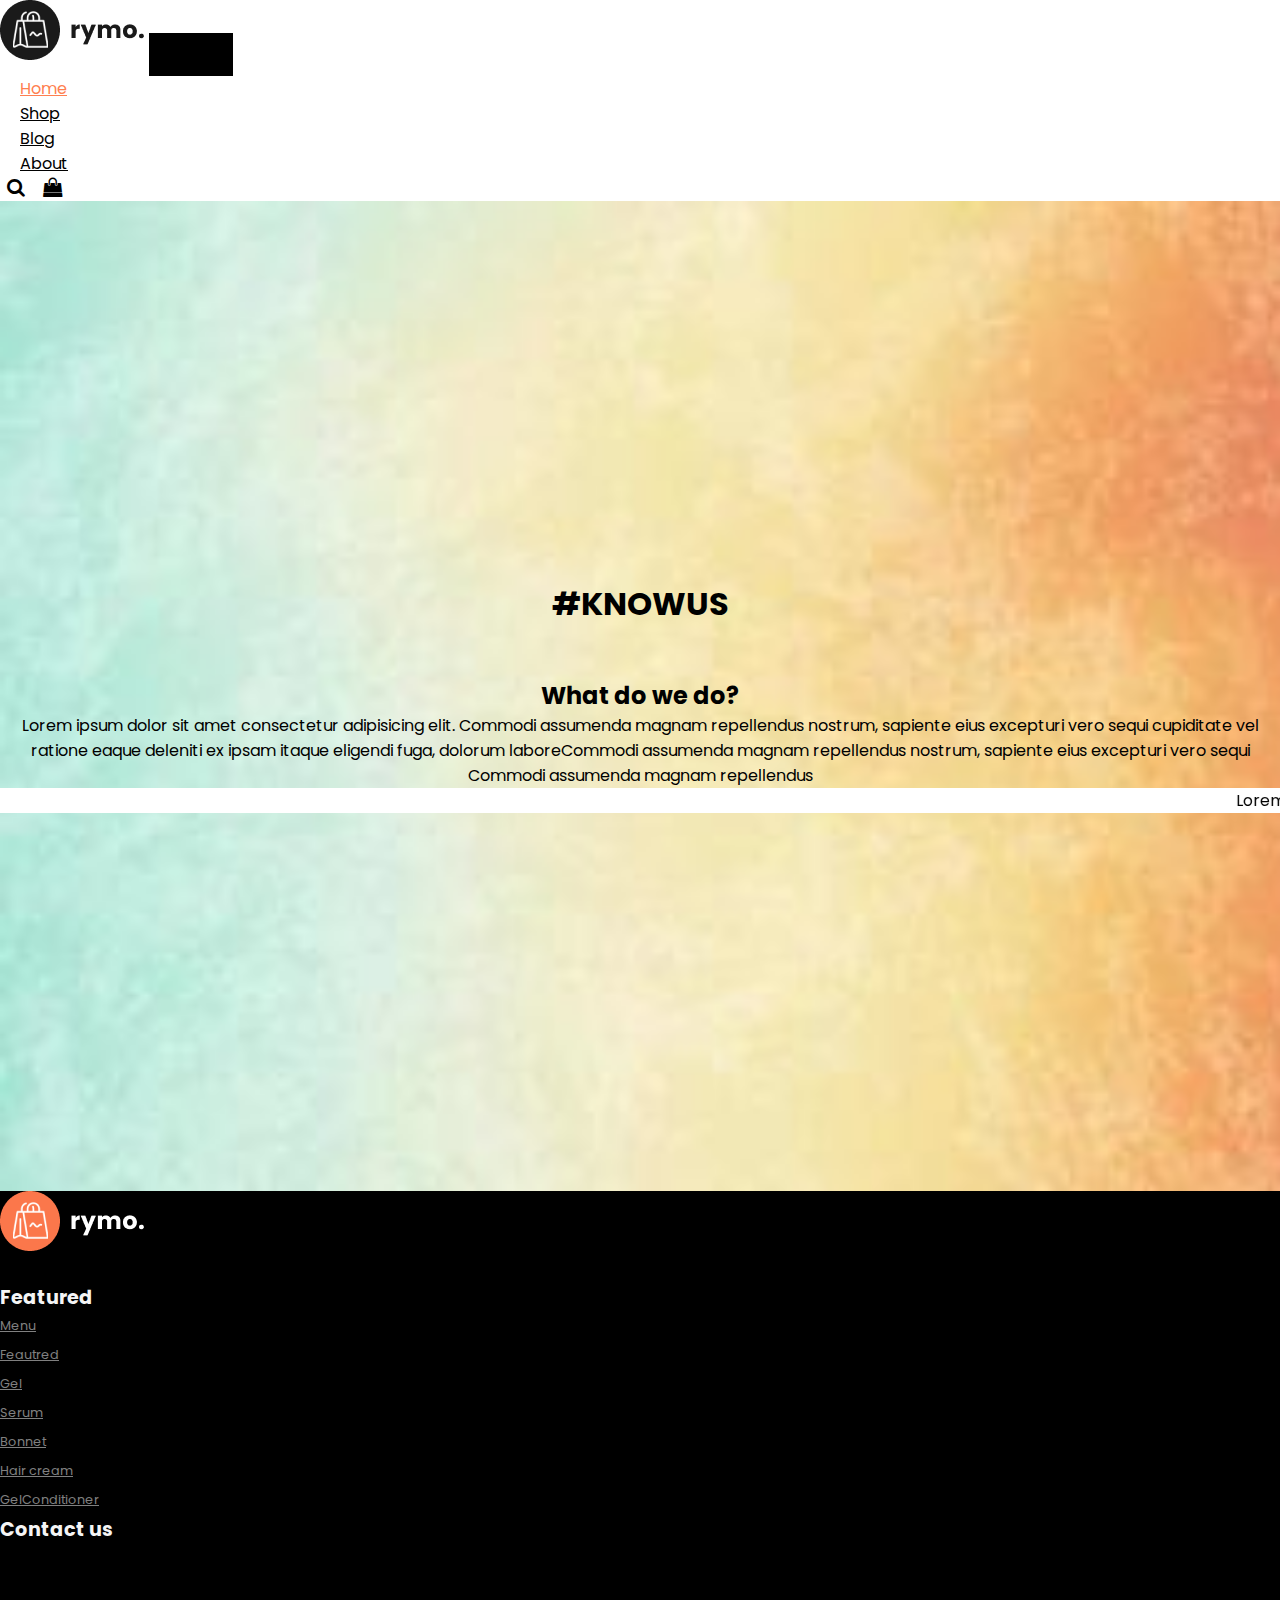
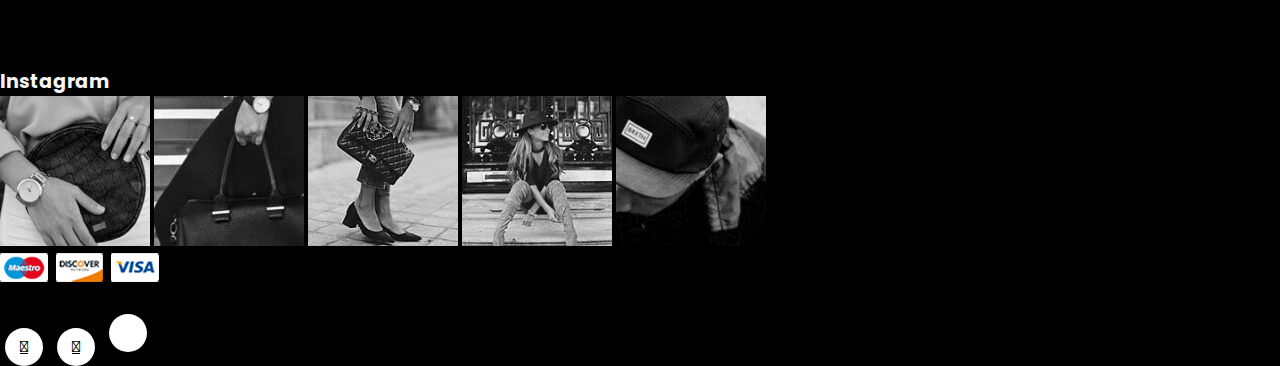
<file: about.html>
<!DOCTYPE html>
<html lang="en">
<head>
    <meta charset="UTF-8">
    <meta name="viewport" content="width=device-width, initial-scale=1.0">
    <title>E-commerce website</title>
    <link href="https://cdn.jsdelivr.net/npm/bootstrap@5.0.2/dist/css/bootstrap.min.css" rel="stylesheet" integrity="sha384-EVSTQN3/azprG1Anm3QDgpJLIm9Nao0Yz1ztcQTwFspd3yD65VohhpuuCOmLASjC" crossorigin="anonymous">
    <link rel="stylesheet" href="https://cdnjs.cloudflare.com/ajax/libs/font-awesome/4.7.0/css/font-awesome.min.css">
    <link rel="stylesheet" href="https://cdn.jsdelivr.net/npm/bootstrap@4.1.3/dist/css/bootstrap.min.css" integrity="sha384-MCw98/SFnGE8fJT3GXwEOngsV7Zt27NXFoaoApmYm81iuXoPkFOJwJ8ERdknLPMO" crossorigin="anonymous">
    <link rel="stylesheet" href="https://use.fontawesome.com/releases/v5.15.4/css/all.css" integrity="sha384-DyZ88mC6Up2uqS4h/KRgHuoeGwBcD4Ng9SiP4dIRy0EXTlnuz47vAwmeGwVChigm" crossorigin="anonymous"/>
    <link rel="stylesheet" href="style.css">
</head>
<body>
    <nav class="navbar navbar-expand-lg navbar-light bg-light  py-3">
        <div class="container">
     <img onclick="window.location.href='index.html';"src="img/logo1.png" alt="">
          <button class="navbar-toggler" type="button" data-bs-toggle="collapse" data-bs-target="#navbarSupportedContent" aria-controls="navbarSupportedContent" aria-expanded="false" aria-label="Toggle navigation">
            <span><i id="bar" class=fa fa-bars"></i></span>
            <span class="navbar-toggler-icon"></span>
          </button>
          <div class="collapse navbar-collapse" id="navbarSupportedContent">
            <ul class="navbar-nav ml-auto">
              <li class="nav-item">
                <a class="nav-link active " href="index.html">Home</a>
              </li>
              <li class="nav-item">
                <a class="nav-link "  href="shop.html">Shop</a>
              </li>
              <li class="nav-item">
                <a class="nav-link "  href="blog.html">Blog</a>
              </li>
              <li class="nav-item">
                <a class="nav-link "  href="#">About</a>
              </li>
              <li class="nav-item">
                <i class="fa fa-search"></i>
                <i class="fa fa-shopping-bag"></i>
              </li>
           
          </div>
        </div>
      </nav>

      <section id="aboutus">
        <h1>#KNOWUS</h1>
        <br>
        <br>
         <h2>What do we do?</h2>
         <p>Lorem ipsum dolor sit amet consectetur adipisicing elit. Commodi assumenda magnam repellendus nostrum, sapiente eius excepturi vero sequi cupiditate vel ratione eaque deleniti ex ipsam itaque eligendi fuga, dolorum laboreCommodi assumenda magnam repellendus nostrum, sapiente eius excepturi vero sequi Commodi assumenda magnam repellendus </p>   
         <marquee  bgcolor="white" loop="-1" scrollamount="5" width="100%">Lorem ipsum dolor, sit amet consectetur adipisicing elit. Suscipit dolor error magni explicabo, cumque veniam atque officia nihil laboriosam adipisci ducimus accusamus accusantium numquam dignissimos minus animi amet quae quia.</marquee>   
        </section>
      <footer class="mt-5 py-5">
        <div class="row container mx-auto pt-5">
          <div class="footer-one col-lg-3 col-md-6 col-12" >
          <img onclick="window.location.href='index.html';"src="img/logo2.png" alt="">
          <P>Lorem ipsum dolor sit amet consectetur adipisicing elit. Quasi praesentium dolor vel ad? Voluptatem quia .</P>
</div>
<div class="footer-one col-lg-3 col-md-6 col-12">
  <h5 class="pb-2">Featured</h5>
  <ul class="text-uppercase list-unstyled">
    <li><a href="#">Menu</a></li>
    <li><a href="#">Feautred</a></li>
    <li><a href="#">Gel</a></li>  
    <li><a href="#">Serum</a></li>
    <li><a href="#">Bonnet</a></li>
    <li><a href="#">Hair cream</a></li>
    <li><a href="#">GelConditioner</a></li>
   </ul>
</div>
<div class="footer-one col-lg-3 col-md-6 col-12">
  <h5 class="pb-2">Contact us</h5>
 <div>
 <h6 class="text-uppercase">Address</h6>
 <p>Laxmi nagar,Nagpur-440020</p>
</div>
      <div>
        <h6 class="text-uppercase">Phone-no</h6>
        <p>+923-980-3243</p>
             </div>
     <div>
      <h6 class="text-uppercase">Email</h6>
      <p>Curlitup@gmail.com</p>
           </div>
  </div>
  <div class="footer-one col-lg-3 col-md-6 col-12">
    <h5 class="pb-2">Instagram</h5>
    <div class="row">
      <img class="img-fluid w-25 h-100 m-2" src="img/insta/1.jpg" alt="">
      <img class="img-fluid w-25 h-100 m-2" src="img/insta/2.jpg" alt="">
      <img class="img-fluid w-25 h-100 m-2" src="img/insta/3.jpg" alt="">
      <img class="img-fluid w-25 h-100 m-2" src="img/insta/4.jpg" alt="">
      <img class="img-fluid w-25 h-100 m-2" src="img/insta/5.jpg" alt="">
    </div>
  </div>
</div>
<div class="copyright mt-5">
  <div class="row container mx-autop">
    <div class="col-lg-3 col-md-6 col-12">
      <img src="img/payment.png" alt="">
    </div>
    <div class="col-lg-4 col-md-6 col-12 text-nowrap">
    <p>Curlitup @2023. All Rights Reserved </p>
  </div>
  <div class="col-lg-4 col-md-6 col-12">
    <a href="#"><i class="fab fa-facebook"></i></a>
    <a href="#"><i class="fab fa-twitter"></i></a>
    <a href="#"><i class="fab fa-linkedin-in"></i></a>
</div>
</div>
</div>
      </footer>
    <script src="https://cdn.jsdelivr.net/npm/popper.js@1.16.1/dist/umd/popper.min.js" integrity="sha384-9/reFTGAW83EW2RDu2S0VKaIzap3H66lZH81PoYlFhbGU+6BZp6G7niu735Sk7lN" crossorigin="anonymous"></script>
<script src="https://cdn.jsdelivr.net/npm/bootstrap@4.5.3/dist/js/bootstrap.min.js" integrity="sha384-w1Q4orYjBQndcko6MimVbzY0tgp4pWB4lZ7lr30WKz0vr/aWKhXdBNmNb5D92v7s" crossorigin="anonymous"></script>
 
 
</body>
</html>
</file>
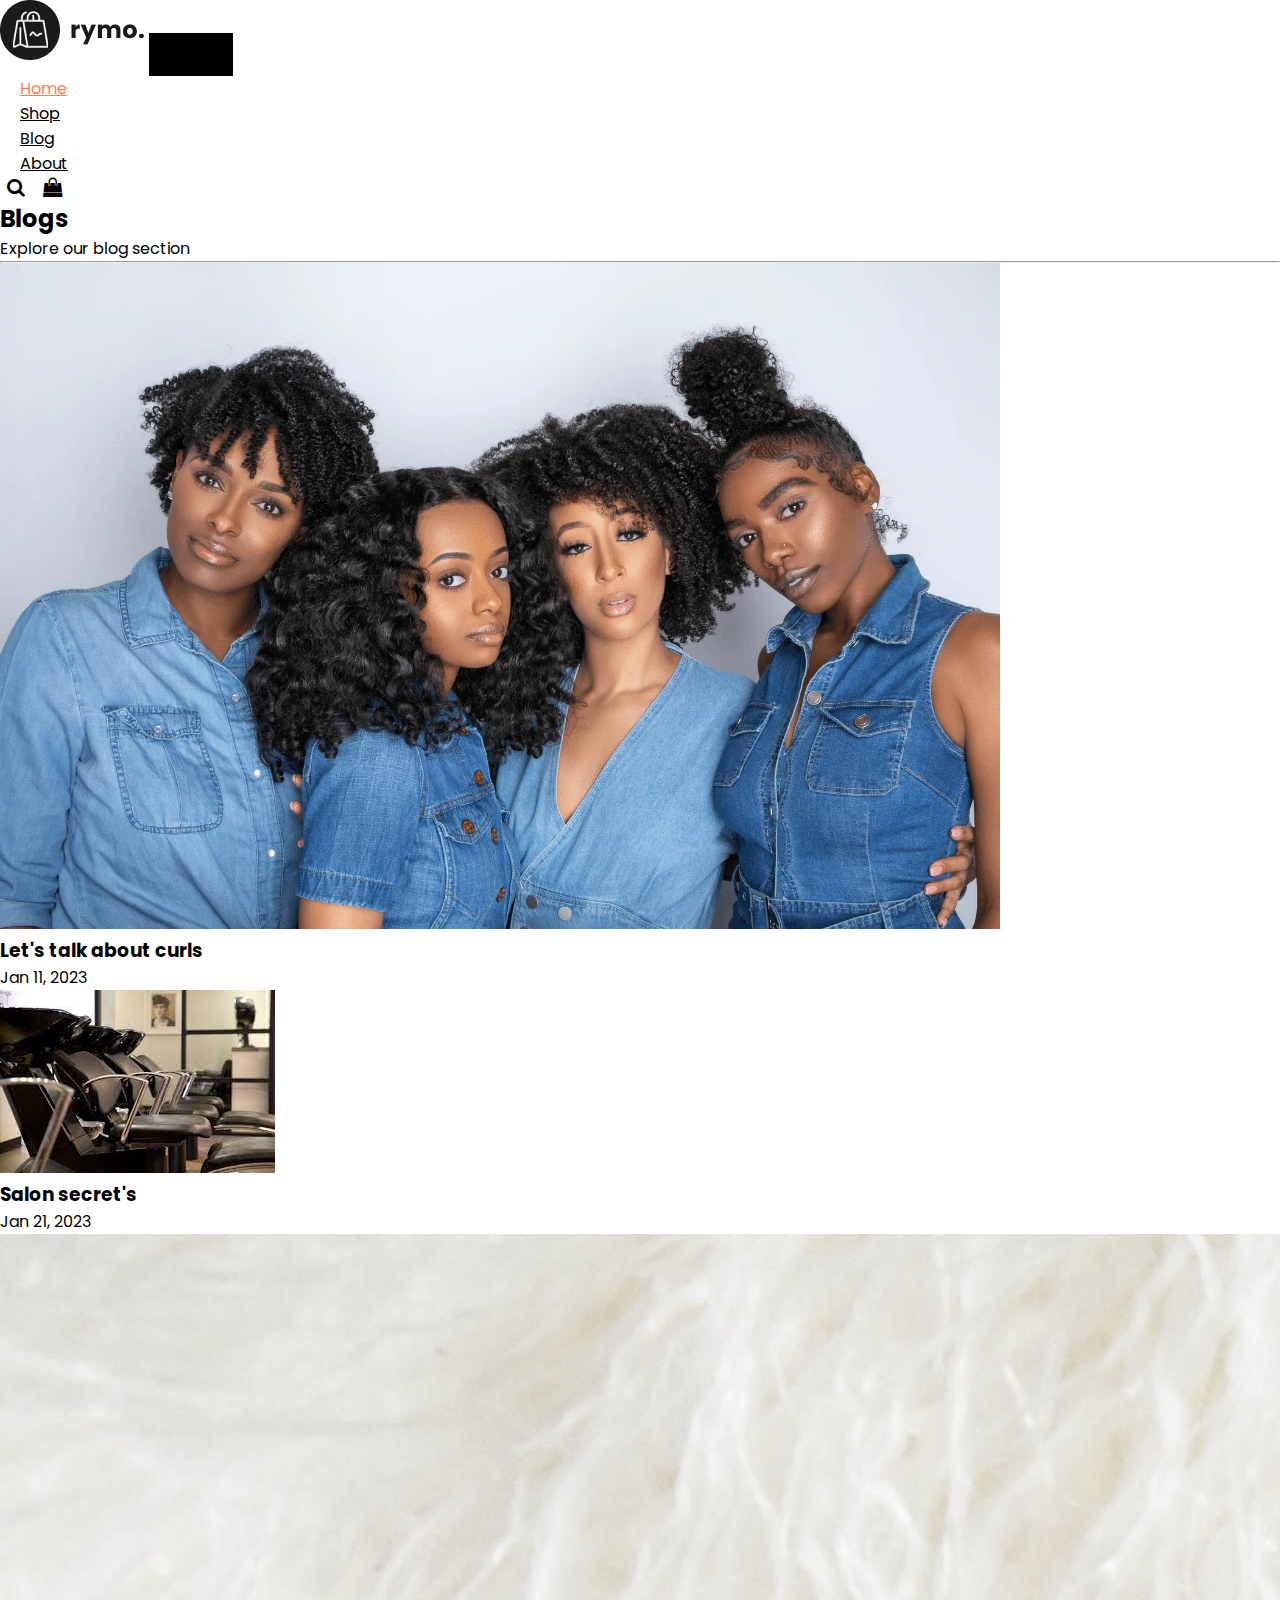
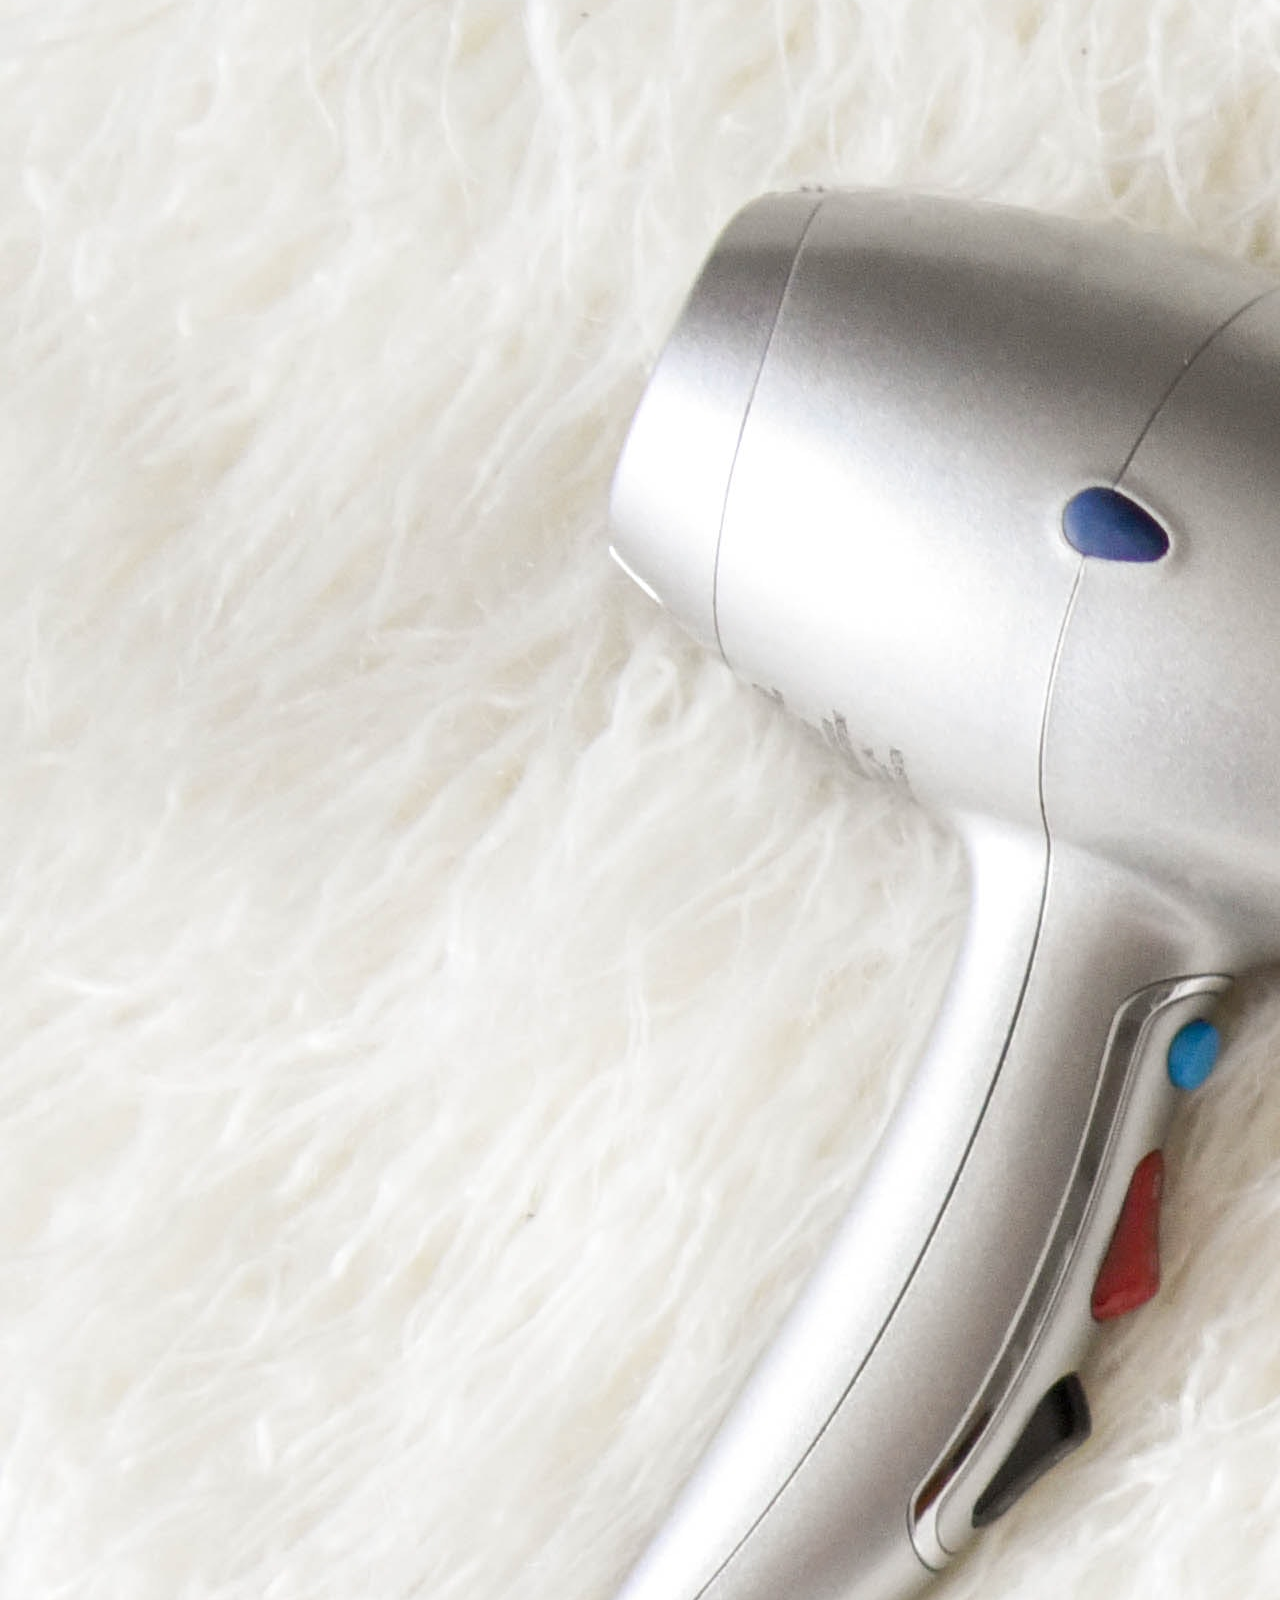
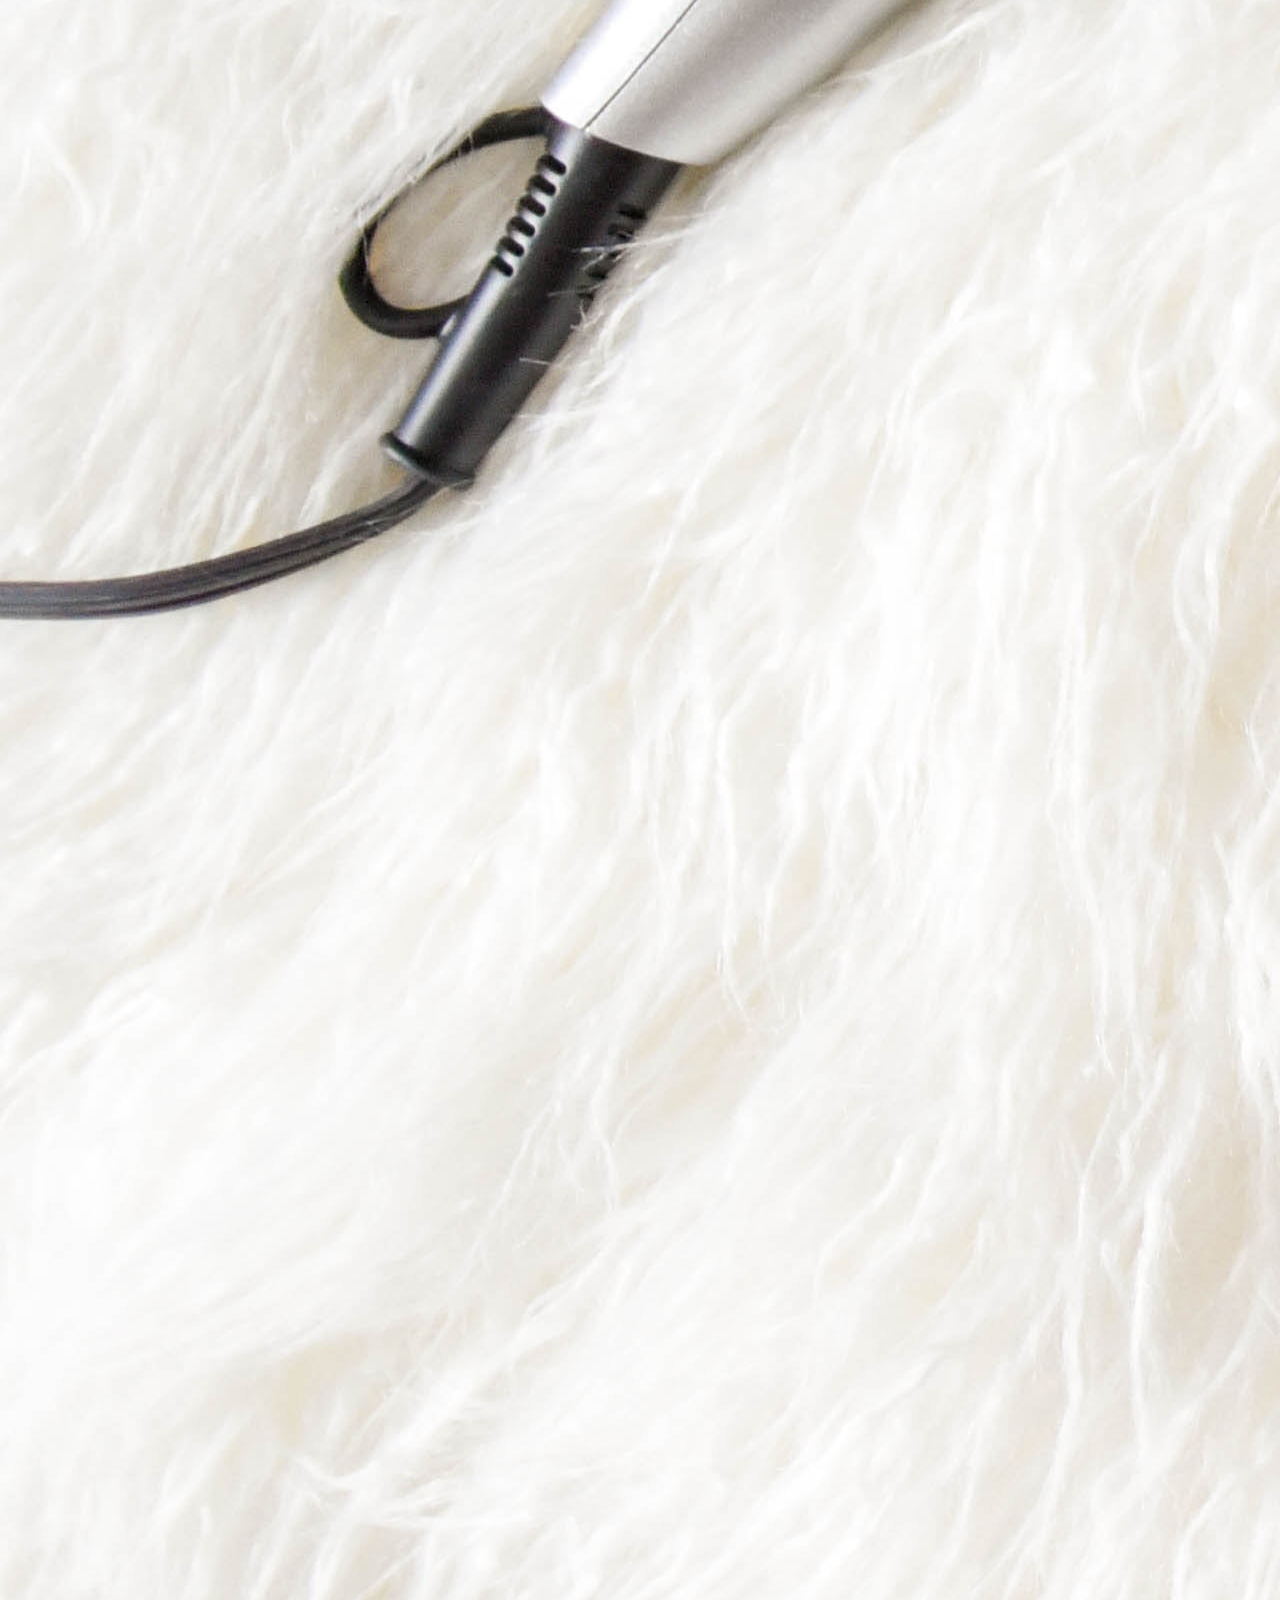
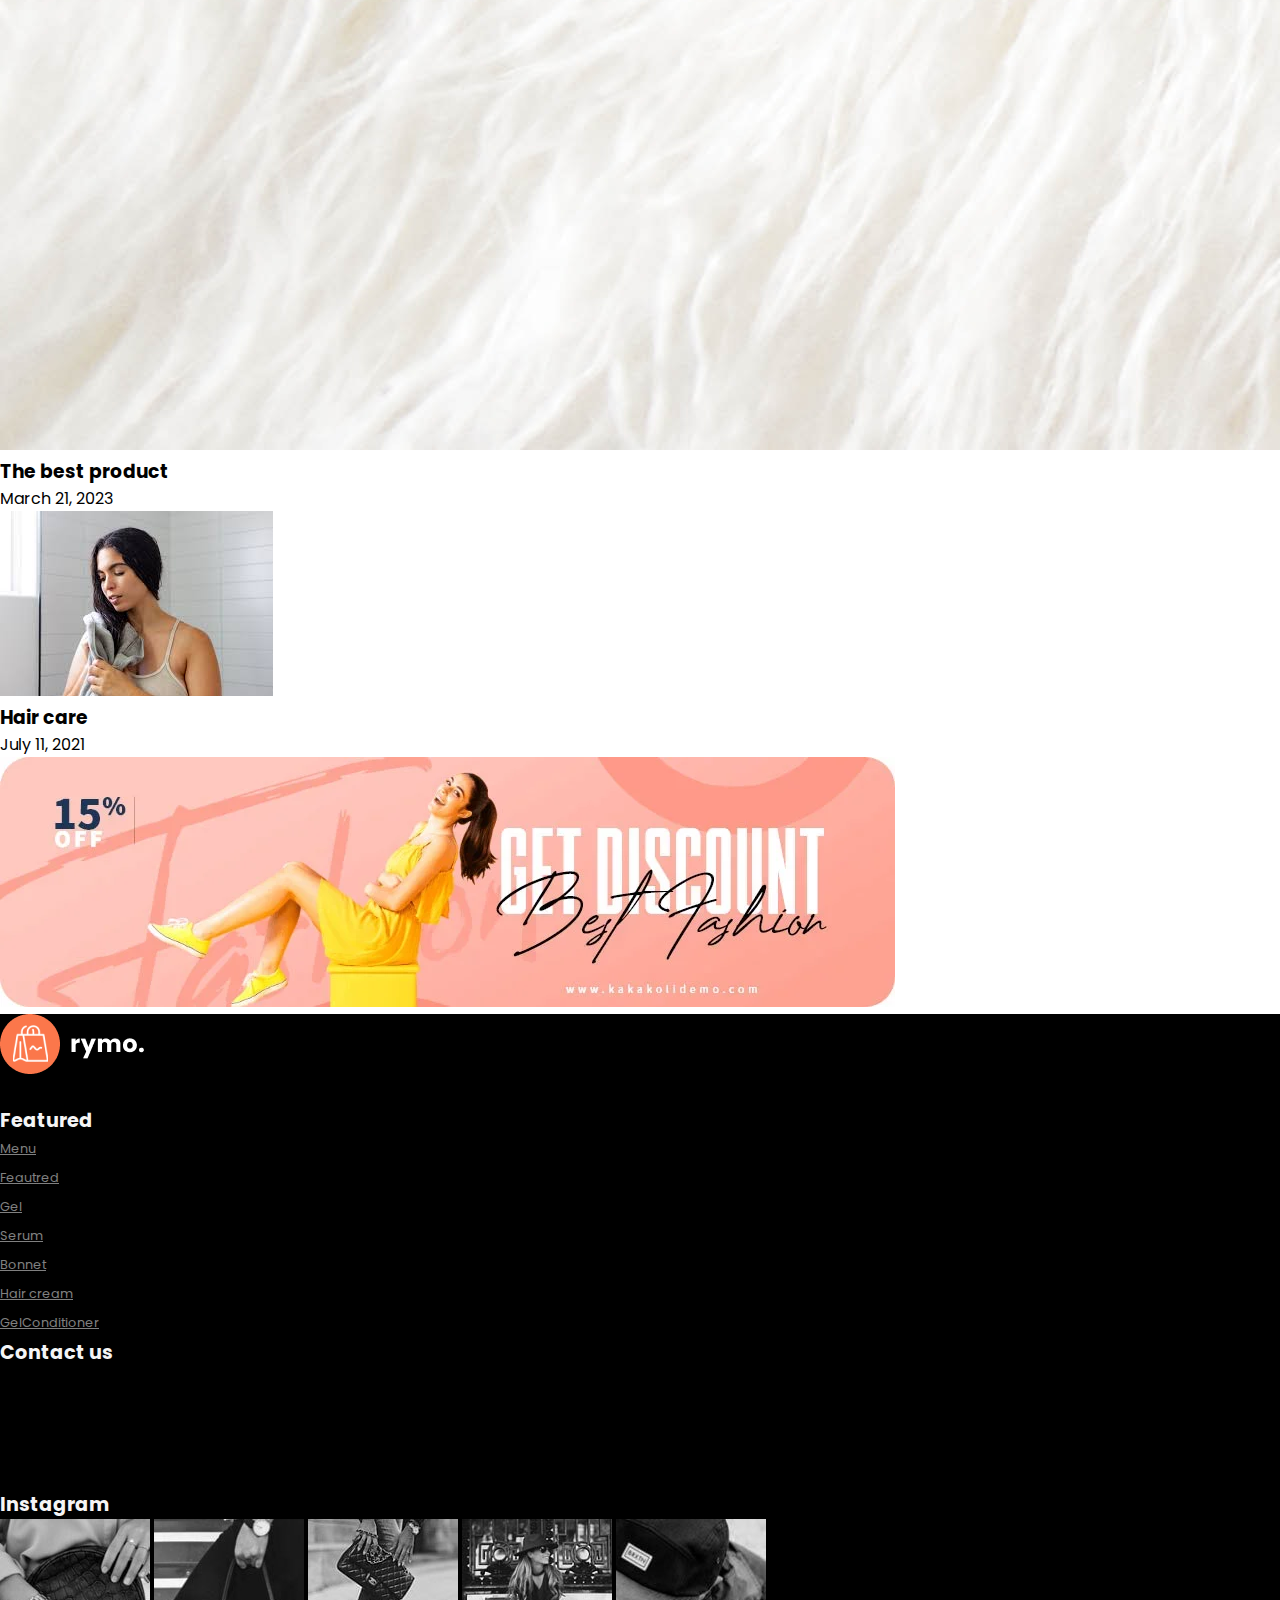
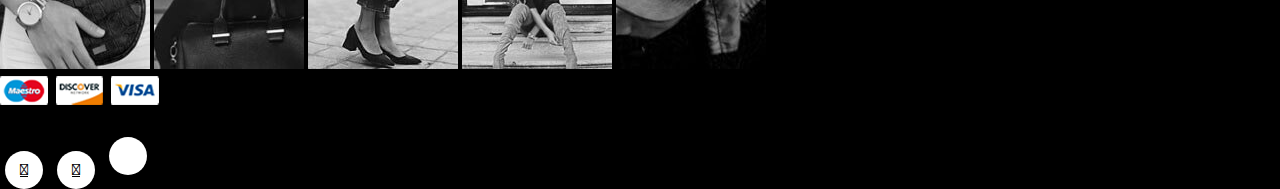
<file: blog.html>
<!DOCTYPE html>
<html lang="en">
<head>
    <meta charset="UTF-8">
    <meta name="viewport" content="width=device-width, initial-scale=1.0">
    <title>E-commerce website</title>
    <link href="https://cdn.jsdelivr.net/npm/bootstrap@5.0.2/dist/css/bootstrap.min.css" rel="stylesheet" integrity="sha384-EVSTQN3/azprG1Anm3QDgpJLIm9Nao0Yz1ztcQTwFspd3yD65VohhpuuCOmLASjC" crossorigin="anonymous">
    <link rel="stylesheet" href="https://cdnjs.cloudflare.com/ajax/libs/font-awesome/4.7.0/css/font-awesome.min.css">
    <link rel="stylesheet" href="https://cdn.jsdelivr.net/npm/bootstrap@4.1.3/dist/css/bootstrap.min.css" integrity="sha384-MCw98/SFnGE8fJT3GXwEOngsV7Zt27NXFoaoApmYm81iuXoPkFOJwJ8ERdknLPMO" crossorigin="anonymous">
    <link rel="stylesheet" href="https://use.fontawesome.com/releases/v5.15.4/css/all.css" integrity="sha384-DyZ88mC6Up2uqS4h/KRgHuoeGwBcD4Ng9SiP4dIRy0EXTlnuz47vAwmeGwVChigm" crossorigin="anonymous"/>
    <link rel="stylesheet" href="style.css">
</head>
<body>
    <nav class="navbar navbar-expand-lg navbar-light bg-light  py-3">
        <div class="container">
     <img  onclick="window.location.href='index.html';"src="img/logo1.png" alt="">
          <button class="navbar-toggler" type="button" data-bs-toggle="collapse" data-bs-target="#navbarSupportedContent" aria-controls="navbarSupportedContent" aria-expanded="false" aria-label="Toggle navigation">
            <span><i id="bar" class=fa fa-bars"></i></span>
            <span class="navbar-toggler-icon"></span>
          </button>
          <div class="collapse navbar-collapse" id="navbarSupportedContent">
            <ul class="navbar-nav ml-auto">
              <li class="nav-item">
                <a class="nav-link active " href="index.html">Home</a>
              </li>
              <li class="nav-item">
                <a class="nav-link "  href="shop.html">Shop</a>
              </li>
              <li class="nav-item">
                <a class="nav-link "  href="#">Blog</a>
              </li>
              <li class="nav-item">
                <a class="nav-link "  href="about.html">About</a>
              </li>
              <li class="nav-item">
                <i class="fa fa-search"></i>
                <i class="fa fa-shopping-bag"></i>
              </li>
           
          </div>
        </div>
      </nav>
 <section id="blog-home" class="pt-5 mt-5 container">
    <h2 class="font-weight-bold pt-5">Blogs</h2>
    <p>Explore our blog section</p>
    <hr>
 </section>
 <section id="blog-container" class="container pt-5">
    <div class="row">
    <div class="post col-lg-6 col-md-6 col-12 pb-5">
     <div class="post-img">
        <img class=" w-100 img-fluid" src="img/blog/11.jpg" alt="">
     </div>
       <h3 class="text-center font-weight-normal pt-3">Let's talk about curls</h3>
       <p class="text-center">Jan 11, 2023</p>
     </div>
    <div class="post col-lg-6 col-md-6 col-12 pb-5">
    <div class="post-img">
       <img class=" w-100 img-fluid" src="img/blog/16.jpg" alt="">
    </div>
      <h3 class="text-center font-weight-normal pt-3">Salon secret's</h3>
      <p class="text-center">Jan 21, 2023</p>
    </div>
<div class="post  col-md-6 col-12 pb-5">
    <div class="post-img">
       <img class=" w-100 img-fluid" src="img/blog/14.jpg" alt="">
    </div>
      <h3 class="text-center font-weight-normal pt-3">The best product</h3>
      <p class="text-center">March 21, 2023</p>
    </div>
<div class="post  col-md-6 col-12 pb-5">
    <div class="post-img">
       <img class=" w-100 img-fluid" src="img/blog/13.jpg" alt="">
    </div>
      <h3 class="text-center font-weight-normal pt-3">Hair care</h3>
      <p class="text-center">July 11, 2021</p>
    </div>
    <div class=" col-lg-12 col-md-12 col-12 pb-5">
        <div class="post-img">
           <img class=" w-100 img-fluid" src="img/blog/banner.webp" alt="">
        </div>
    </div>
</div>
</section>

<footer class="mt-5 py-5">
    <div class="row container mx-auto pt-5">
      <div class="footer-one col-lg-3 col-md-6 col-12" >
      <img onclick="window.location.href='index.html';" src="img/logo2.png" alt="">
      <P>Lorem ipsum dolor sit amet consectetur adipisicing elit. Quasi praesentium dolor vel ad? Voluptatem quia .</P>
</div>
<div class="footer-one col-lg-3 col-md-6 col-12">
<h5 class="pb-2">Featured</h5>
<ul class="text-uppercase list-unstyled">
<li><a href="#">Menu</a></li>
<li><a href="#">Feautred</a></li>
<li><a href="#">Gel</a></li>  
<li><a href="#">Serum</a></li>
<li><a href="#">Bonnet</a></li>
<li><a href="#">Hair cream</a></li>
<li><a href="#">GelConditioner</a></li>
</ul>
</div>
<div class="footer-one col-lg-3 col-md-6 col-12">
<h5 class="pb-2">Contact us</h5>
<div>
<h6 class="text-uppercase">Address</h6>
<p>Laxmi nagar,Nagpur-440020</p>
</div>
  <div>
    <h6 class="text-uppercase">Phone-no</h6>
    <p>+923-980-3243</p>
         </div>
 <div>
  <h6 class="text-uppercase">Email</h6>
  <p>Curlitup@gmail.com</p>
       </div>
</div>
<div class="footer-one col-lg-3 col-md-6 col-12">
<h5 class="pb-2">Instagram</h5>
<div class="row">
  <img class="img-fluid w-25 h-100 m-2" src="img/insta/1.jpg" alt="">
  <img class="img-fluid w-25 h-100 m-2" src="img/insta/2.jpg" alt="">
  <img class="img-fluid w-25 h-100 m-2" src="img/insta/3.jpg" alt="">
  <img class="img-fluid w-25 h-100 m-2" src="img/insta/4.jpg" alt="">
  <img class="img-fluid w-25 h-100 m-2" src="img/insta/5.jpg" alt="">
</div>
</div>
</div>
<div class="copyright mt-5">
<div class="row container mx-autop">
<div class="col-lg-3 col-md-6 col-12">
  <img src="img/payment.png" alt="">
</div>
<div class="col-lg-4 col-md-6 col-12 text-nowrap">
<p>Curlitup @2023. All Rights Reserved </p>
</div>
<div class="col-lg-4 col-md-6 col-12">
<a href="#"><i class="fab fa-facebook"></i></a>
<a href="#"><i class="fab fa-twitter"></i></a>
<a href="#"><i class="fab fa-linkedin-in"></i></a>
</div>
</div>
</div>
  </footer>
  <script src="https://cdn.jsdelivr.net/npm/popper.js@1.16.1/dist/umd/popper.min.js" integrity="sha384-9/reFTGAW83EW2RDu2S0VKaIzap3H66lZH81PoYlFhbGU+6BZp6G7niu735Sk7lN" crossorigin="anonymous"></script>
  <script src="https://cdn.jsdelivr.net/npm/bootstrap@4.5.3/dist/js/bootstrap.min.js" integrity="sha384-w1Q4orYjBQndcko6MimVbzY0tgp4pWB4lZ7lr30WKz0vr/aWKhXdBNmNb5D92v7s" crossorigin="anonymous"></script>
   
   
  </body>
  </html>
</file>
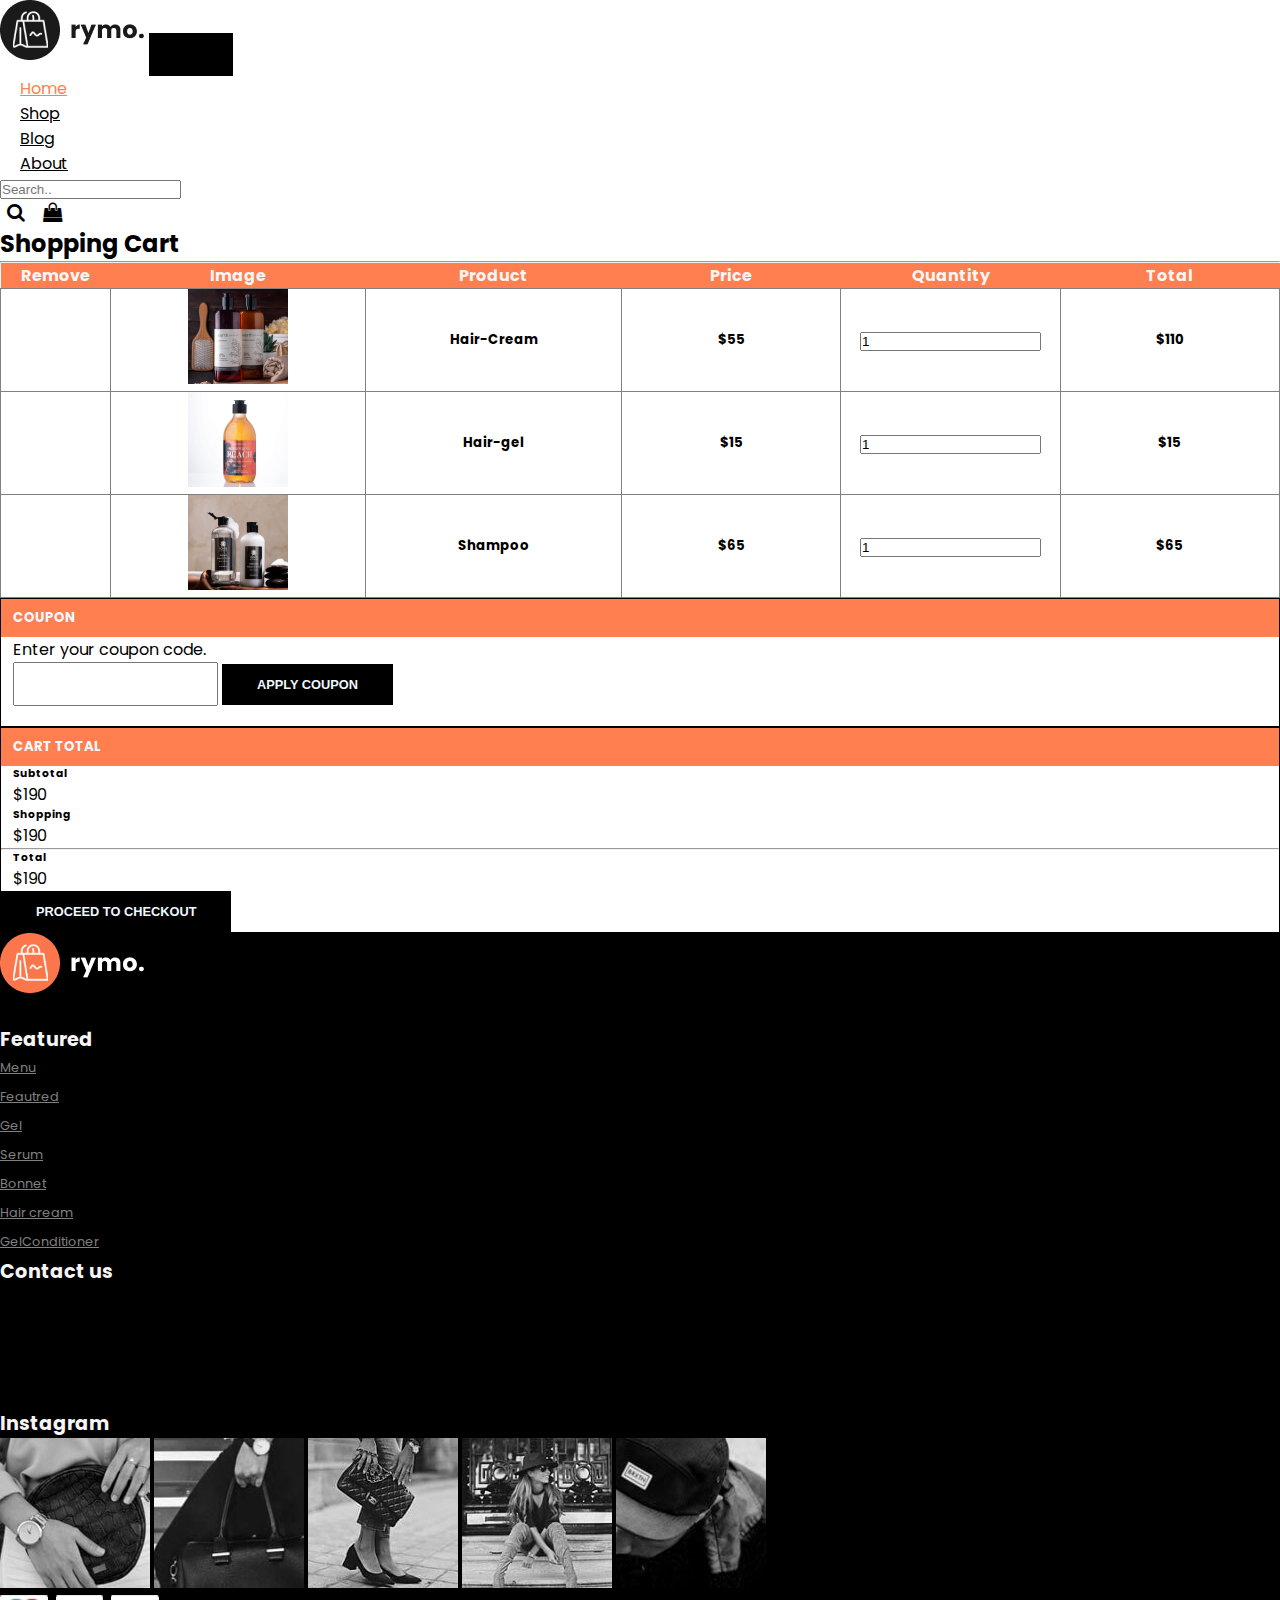
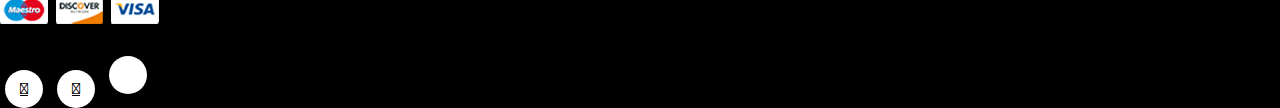
<file: cart.html>
<!DOCTYPE html>
<html lang="en">
<head>
    <meta charset="UTF-8">
    <meta name="viewport" content="width=device-width, initial-scale=1.0">
    <title>E-commerce website</title>
    <link href="https://cdn.jsdelivr.net/npm/bootstrap@5.0.2/dist/css/bootstrap.min.css" rel="stylesheet" integrity="sha384-EVSTQN3/azprG1Anm3QDgpJLIm9Nao0Yz1ztcQTwFspd3yD65VohhpuuCOmLASjC" crossorigin="anonymous">
    <link rel="stylesheet" href="https://cdnjs.cloudflare.com/ajax/libs/font-awesome/4.7.0/css/font-awesome.min.css">
    <link rel="stylesheet" href="https://cdn.jsdelivr.net/npm/bootstrap@4.1.3/dist/css/bootstrap.min.css" integrity="sha384-MCw98/SFnGE8fJT3GXwEOngsV7Zt27NXFoaoApmYm81iuXoPkFOJwJ8ERdknLPMO" crossorigin="anonymous">
    <link rel="stylesheet" href="https://use.fontawesome.com/releases/v5.15.4/css/all.css" integrity="sha384-DyZ88mC6Up2uqS4h/KRgHuoeGwBcD4Ng9SiP4dIRy0EXTlnuz47vAwmeGwVChigm" crossorigin="anonymous"/>
    <link rel="stylesheet" href="style.css">
</head>
<body>
    <nav class="navbar navbar-expand-lg navbar-light bg-light  py-3">
        <div class="container">
     <img onclick="window.location.href='index.html';"src="img/logo1.png" alt="">
          <button class="navbar-toggler" type="button" data-bs-toggle="collapse" data-bs-target="#navbarSupportedContent" aria-controls="navbarSupportedContent" aria-expanded="false" aria-label="Toggle navigation">
            <span><i id="bar" class=fa fa-bars"></i></span>
            <span class="navbar-toggler-icon"></span>
          </button>
          <div class="collapse navbar-collapse" id="navbarSupportedContent">
            <ul class="navbar-nav ml-auto">
              <li class="nav-item">
                <a class="nav-link active " href="#">Home</a>
              </li>
              <li class="nav-item">
                <a class="nav-link "  href="shop.html">Shop</a>
              </li>
              <li class="nav-item">
                <a class="nav-link "  href="blog.html">Blog</a>
              </li>
              <li class="nav-item">
                <a class="nav-link "  href="about.html">About</a>
              </li>
              <div class="topnav"> 
                <input type="text" placeholder="Search..">
              </div> 
             <li class="nav-item">
                <i class="fa fa-search"></i>
                <i class="fa fa-shopping-bag"></i>
              </li>
           
          </div>
        </div>
      </nav>

      <section id="mt-5 py-5">
        <div class="row container mx-auto pt-5">
            <h2 class="font-weight-bold pt-5">Shopping Cart</h2>
            <hr>
     </section>

     <section id="cart-container" class="container my-5">
      <table width="100%">
        <thead>
          <tr>
            <td>Remove</td>
            <td>Image</td>
            <td>Product</td>
            <td>Price</td>
            <td>Quantity</td>
            <td>Total</td>
          </tr>
        </thead>
        <tbody>
          <tr>
            <td><a href="#"><i class="fas fa-trash-alt"></i></a></td>
            <td><img src="img/product/1.jpg" alt=""></td>
            <td>
              <h5>Hair-Cream</h5>
            </td>
            <td>
              <h5>$55</h5>
            </td>
           <td><input class="w-25 pl-1" value="1" type="number"></td>
           <td>
            <h5>$110</h5>
           </td>
          
          </tr>
          <td><a href="#"><i class="fas fa-trash-alt"></i></a></td>
          <td><img src="img/product/2.jpg" alt=""></td>
          <td>
            <h5>Hair-gel</h5>
          </td>
          <td>
            <h5>$15</h5>
          </td>
         <td><input class="w-25 pl-1" value="1" type="number"></td>
         <td>
          <h5>$15</h5>
         </td>
        
        </tr>
        <td><a href="#"><i class="fas fa-trash-alt"></i></a></td>
      <td><img src="img/product/6.jpg" alt=""></td>
      <td>
        <h5>Shampoo</h5>
      </td>
      <td>
        <h5>$65</h5>
      </td>
     <td><input class="w-25 pl-1" value="1" type="number"></td>
     <td>
      <h5>$65</h5>
     </td>
     </tr>
        </tbody>
      </table>
     </section>

     <section id="cart-bottom" class="container">
     <div class="row">
      <div class="coupon col-lg-6 col-md-6 col-12 mb-4">
        <div>
          <h5>COUPON</h5>
          <p>Enter your coupon code. </p>
          <input type="text" aria-placeholder="Coupon Code">
          <button>APPLY COUPON</button>
        </div>
      </div>
      <div class="total col-lg-6 col-md-6 col-12">
        <div>
          <h5>CART TOTAL</h5>
         <div class="d-flex justify-content-between">
          <h6>Subtotal</h6>
          <p>$190</p>
         </div>
         <div class="d-flex justify-content-between">
          <h6>Shopping</h6>
          <p>$190</p>
         </div>
         <hr class="second-hr">
         <div class="d-flex justify-content-between">
          <h6>Total</h6>
          <p>$190</p>
         </div>
          <button onclick="window.location.href='payment.html';" class="ml-auto">Proceed to Checkout</button>
        </div>
      </div>
     </div>
     </section>


      <footer class="mt-5 py-5">
        <div class="row container mx-auto pt-5">
          <div class="footer-one col-lg-3 col-md-6 col-12" >
          <img  onclick="window.location.href='index.html';"src="img/logo2.png" alt="">
          <P>Lorem ipsum dolor sit amet consectetur adipisicing elit. Quasi praesentium dolor vel ad? Voluptatem quia .</P>
</div>
<div class="footer-one col-lg-3 col-md-6 col-12">
  <h5 class="pb-2">Featured</h5>
  <ul class="text-uppercase list-unstyled">
    <li><a href="#">Menu</a></li>
    <li><a href="#">Feautred</a></li>
    <li><a href="#">Gel</a></li>  
    <li><a href="#">Serum</a></li>
    <li><a href="#">Bonnet</a></li>
    <li><a href="#">Hair cream</a></li>
    <li><a href="#">GelConditioner</a></li>
   </ul>
</div>
<div class="footer-one col-lg-3 col-md-6 col-12">
  <h5 class="pb-2">Contact us</h5>
 <div>
 <h6 class="text-uppercase">Address</h6>
 <p>Laxmi nagar,Nagpur-440020</p>
</div>
      <div>
        <h6 class="text-uppercase">Phone-no</h6>
        <p>+923-980-3243</p>
             </div>
     <div>
      <h6 class="text-uppercase">Email</h6>
      <p>Curlitup@gmail.com</p>
           </div>
  </div>
  <div class="footer-one col-lg-3 col-md-6 col-12">
    <h5 class="pb-2">Instagram</h5>
    <div class="row">
      <img class="img-fluid w-25 h-100 m-2" src="img/insta/1.jpg" alt="">
      <img class="img-fluid w-25 h-100 m-2" src="img/insta/2.jpg" alt="">
      <img class="img-fluid w-25 h-100 m-2" src="img/insta/3.jpg" alt="">
      <img class="img-fluid w-25 h-100 m-2" src="img/insta/4.jpg" alt="">
      <img class="img-fluid w-25 h-100 m-2" src="img/insta/5.jpg" alt="">
    </div>
  </div>
</div>
<div class="copyright mt-5">
  <div class="row container mx-autop">
    <div class="col-lg-3 col-md-6 col-12">
      <img src="img/payment.png" alt="">
    </div>
    <div class="col-lg-4 col-md-6 col-12 text-nowrap">
    <p>Curlitup @2023. All Rights Reserved </p>
  </div>
  <div class="col-lg-4 col-md-6 col-12">
    <a href="#"><i class="fab fa-facebook"></i></a>
    <a href="#"><i class="fab fa-twitter"></i></a>
    <a href="#"><i class="fab fa-linkedin-in"></i></a>
</div>
</div>
</div>
      </footer>
    <script src="https://cdn.jsdelivr.net/npm/popper.js@1.16.1/dist/umd/popper.min.js" integrity="sha384-9/reFTGAW83EW2RDu2S0VKaIzap3H66lZH81PoYlFhbGU+6BZp6G7niu735Sk7lN" crossorigin="anonymous"></script>
<script src="https://cdn.jsdelivr.net/npm/bootstrap@4.5.3/dist/js/bootstrap.min.js" integrity="sha384-w1Q4orYjBQndcko6MimVbzY0tgp4pWB4lZ7lr30WKz0vr/aWKhXdBNmNb5D92v7s" crossorigin="anonymous"></script>
 
 
</body>
</html>
</file>
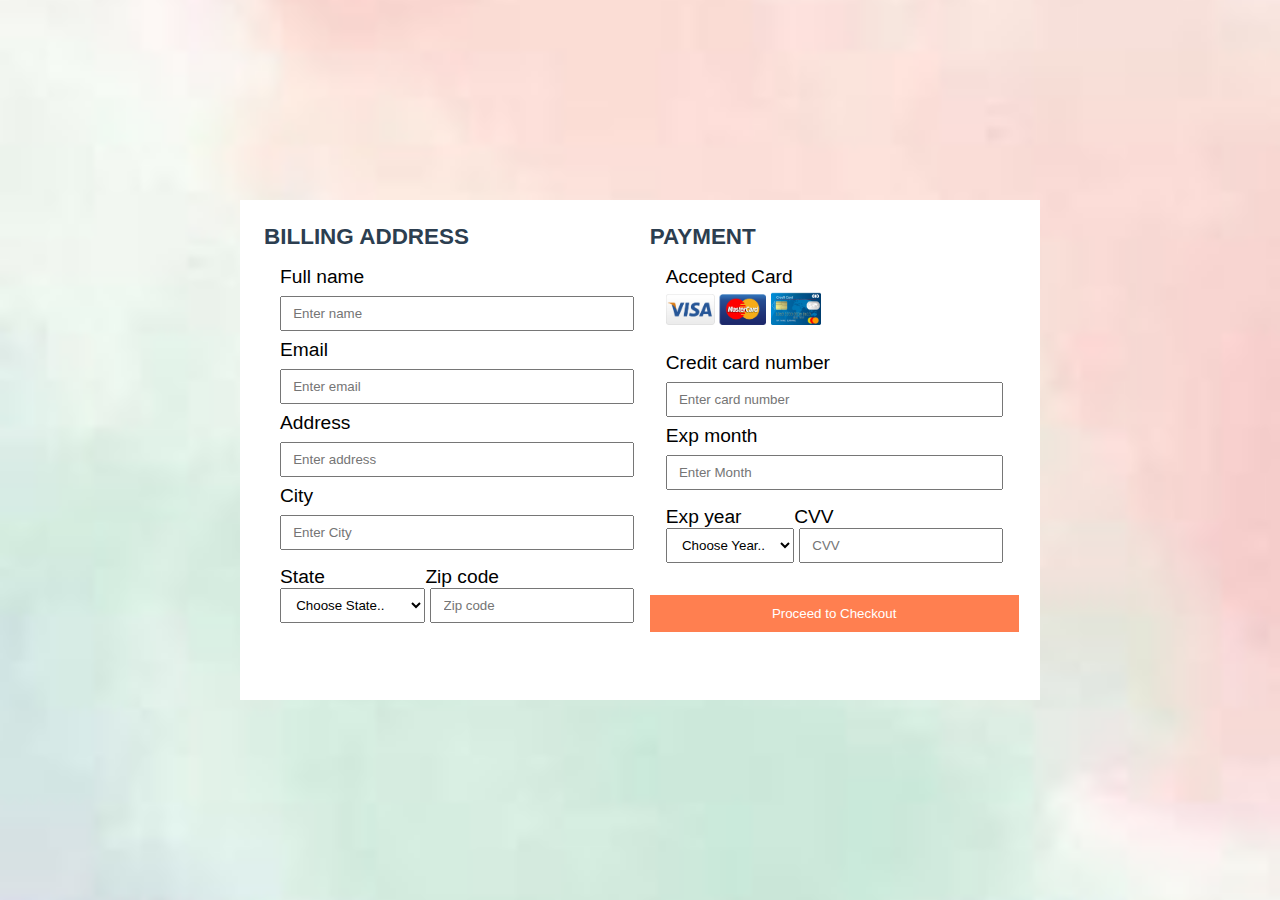
<file: payment.html>
<!DOCTYPE html>
<html>
<head>
	<meta charset="utf-8">
	<meta name="viewport" content="width=device-width, initial-scale=1">
	<title>Responsive Payment getway form design in Hindi</title>
	<link rel="stylesheet" type="text/css" href="payment.css">
</head>
<body>
<header>
	<div class="container">
		<div class="left">
			<h3>BILLING ADDRESS</h3>
			<form>
				Full name
				<input type="text" name="" placeholder="Enter name">
				Email
				<input type="text" name="" placeholder="Enter email">

				Address
				<input type="text" name="" placeholder="Enter address">
				
				City
				<input type="text" name="" placeholder="Enter City">
				<div id="zip">
					<label>
						State
						<select>
							<option>Choose State..</option>
							<option>Rajasthan</option>
							<option>Hariyana</option>
							<option>Uttar Pradesh</option>
							<option>Madhya Pradesh</option>
						</select>
					</label>
						<label>
						Zip code
						<input type="number" name="" placeholder="Zip code">
					</label>
				</div>
			</form>
		</div>
		<div class="right">
			<h3>PAYMENT</h3>
			<form>
				Accepted Card <br>
				<img src="image/card1.png" width="100">
				<img src="image/card2.png" width="50">
				<br><br>

				Credit card number
			<input type="text" name="" placeholder="Enter card number">
				
				Exp month
				<input type="text" name="" placeholder="Enter Month">
				<div id="zip">
					<label>
						Exp year
						<select>
							<option>Choose Year..</option>
							<option>2022</option>
							<option>2023</option>
							<option>2024</option>
							<option>2025</option>
						</select>
					</label>
						<label>
						CVV
						<input type="number" name="" placeholder="CVV">
					</label>
				</div>
			</form>
			<input onclick="window.location.href='popup.html';" type="submit" name="" value="Proceed to Checkout">
		</div>
	</div>
</header>
</body>
</html>
</file>
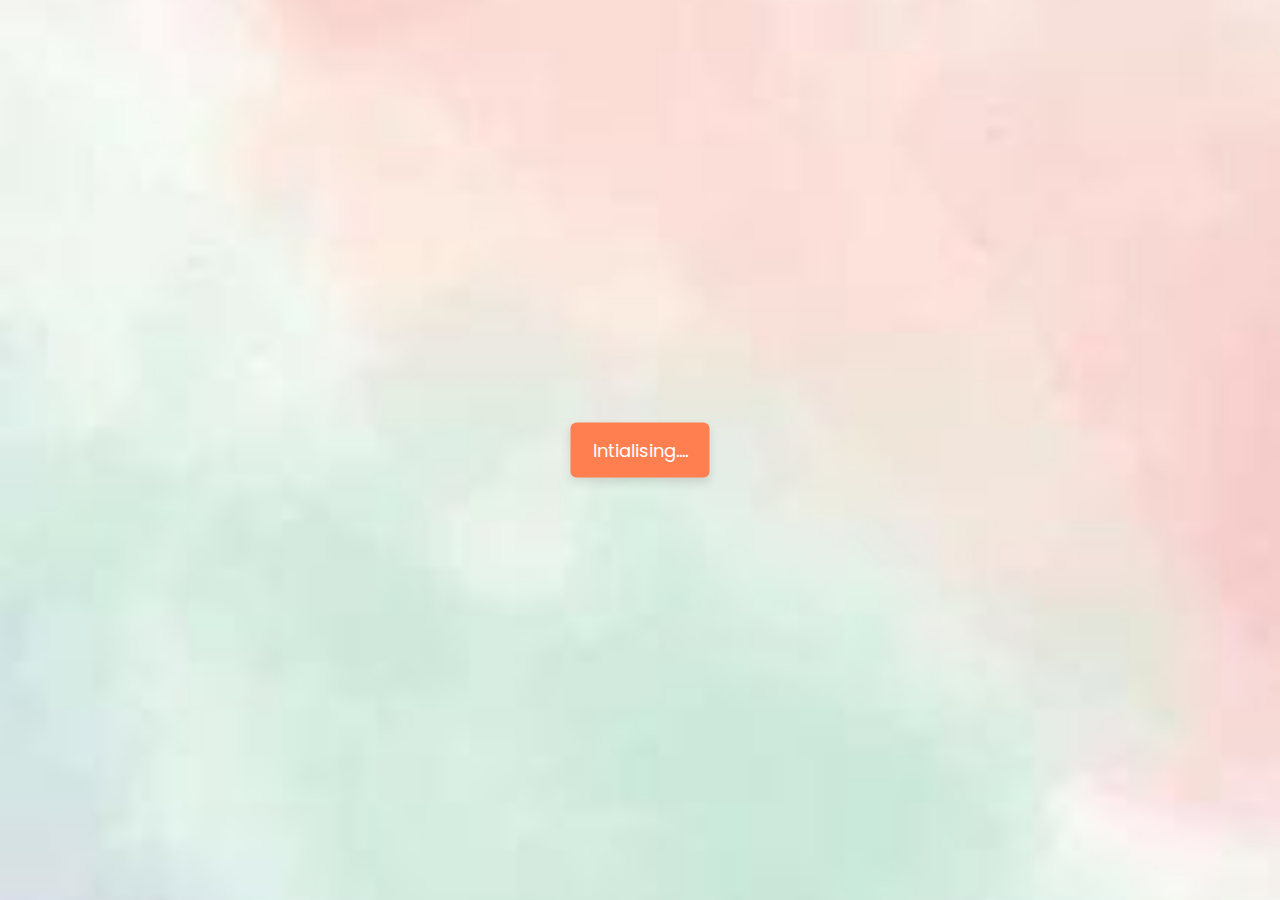
<file: popup.html>
<!DOCTYPE html>
<!-- Coding By CodingNepal - codingnepalweb.com -->
<html lang="en">
  <head>
    <meta charset="UTF-8" />
    <meta http-equiv="X-UA-Compatible" content="IE=edge" />
    <meta name="viewport" content="width=device-width, initial-scale=1.0" />
    <title>Popup Modal Box</title>
    <!-- CSS -->
	<link rel="stylesheet" type="text/css" href="popup.css">
    <!-- Fontawesome CDN Link -->
    <link rel="stylesheet" href="https://cdnjs.cloudflare.com/ajax/libs/font-awesome/6.2.0/css/all.min.css"/>
  </head>
  
    <body>
        <section>
        <button class="show-modal">Intialising....</button> 
       <span class="overlay"></span> 

      <div class="modal-box">
        <i class="fa-regular fa-circle-check"></i>
        <h2>Completed</h2>
        <h3>Your order has been placed succesfully.</h3>

        <div class="buttons">
          <button onclick="window.location.href='index.html';"class="close-btn">Ok, Close</button>
          <button onclick="window.location.href='shop.html';">Shop more</button>
        </div>
      </div>
    </section>
    <script>
      const section = document.querySelector("section"),
        overlay = document.querySelector(".overlay"),
         showBtn = document.querySelector(".show-modal"), 
        closeBtn = document.querySelector(".close-btn");

       showBtn.addEventListener("click", () => section.classList.add("active")); 

      overlay.addEventListener("click", () =>
        section.classList.remove("active")
      );

      closeBtn.addEventListener("click", () =>
        section.classList.remove("active")
      );
    </script>
  </body>
</html>
</file>
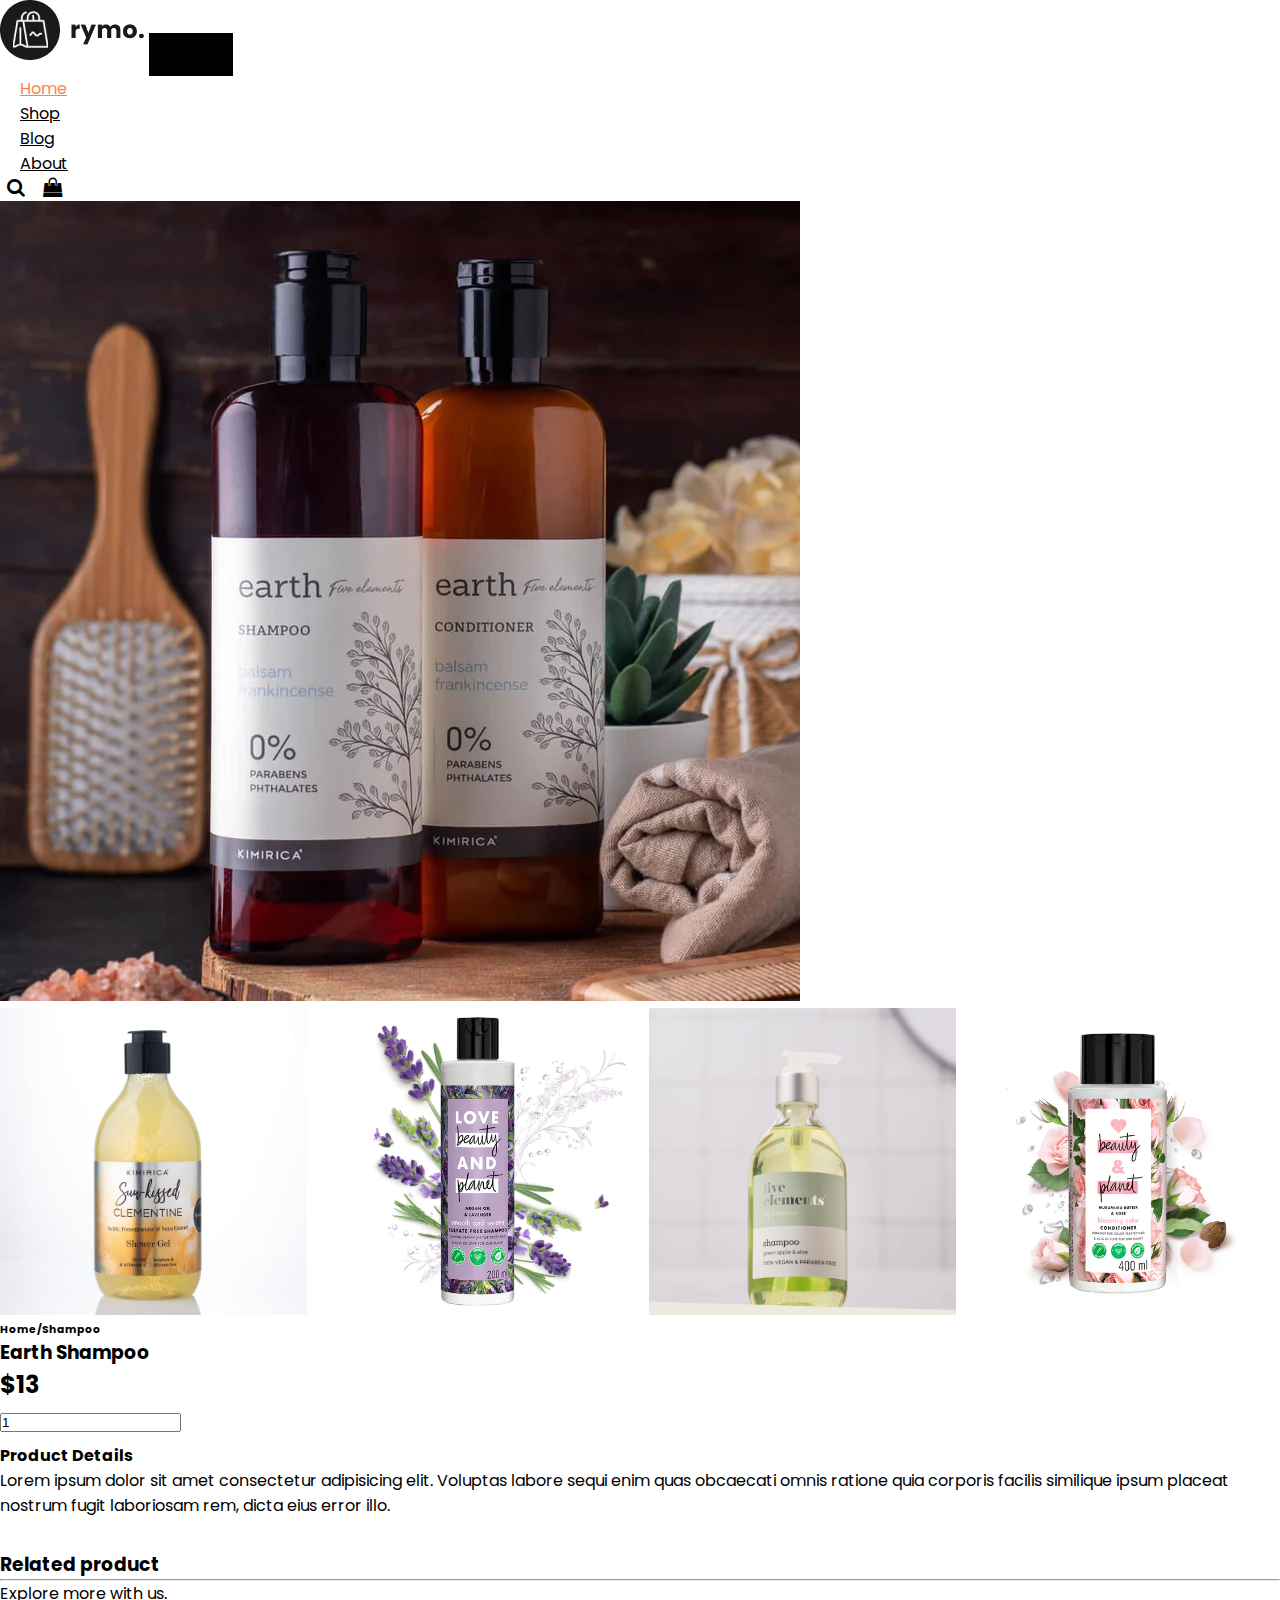
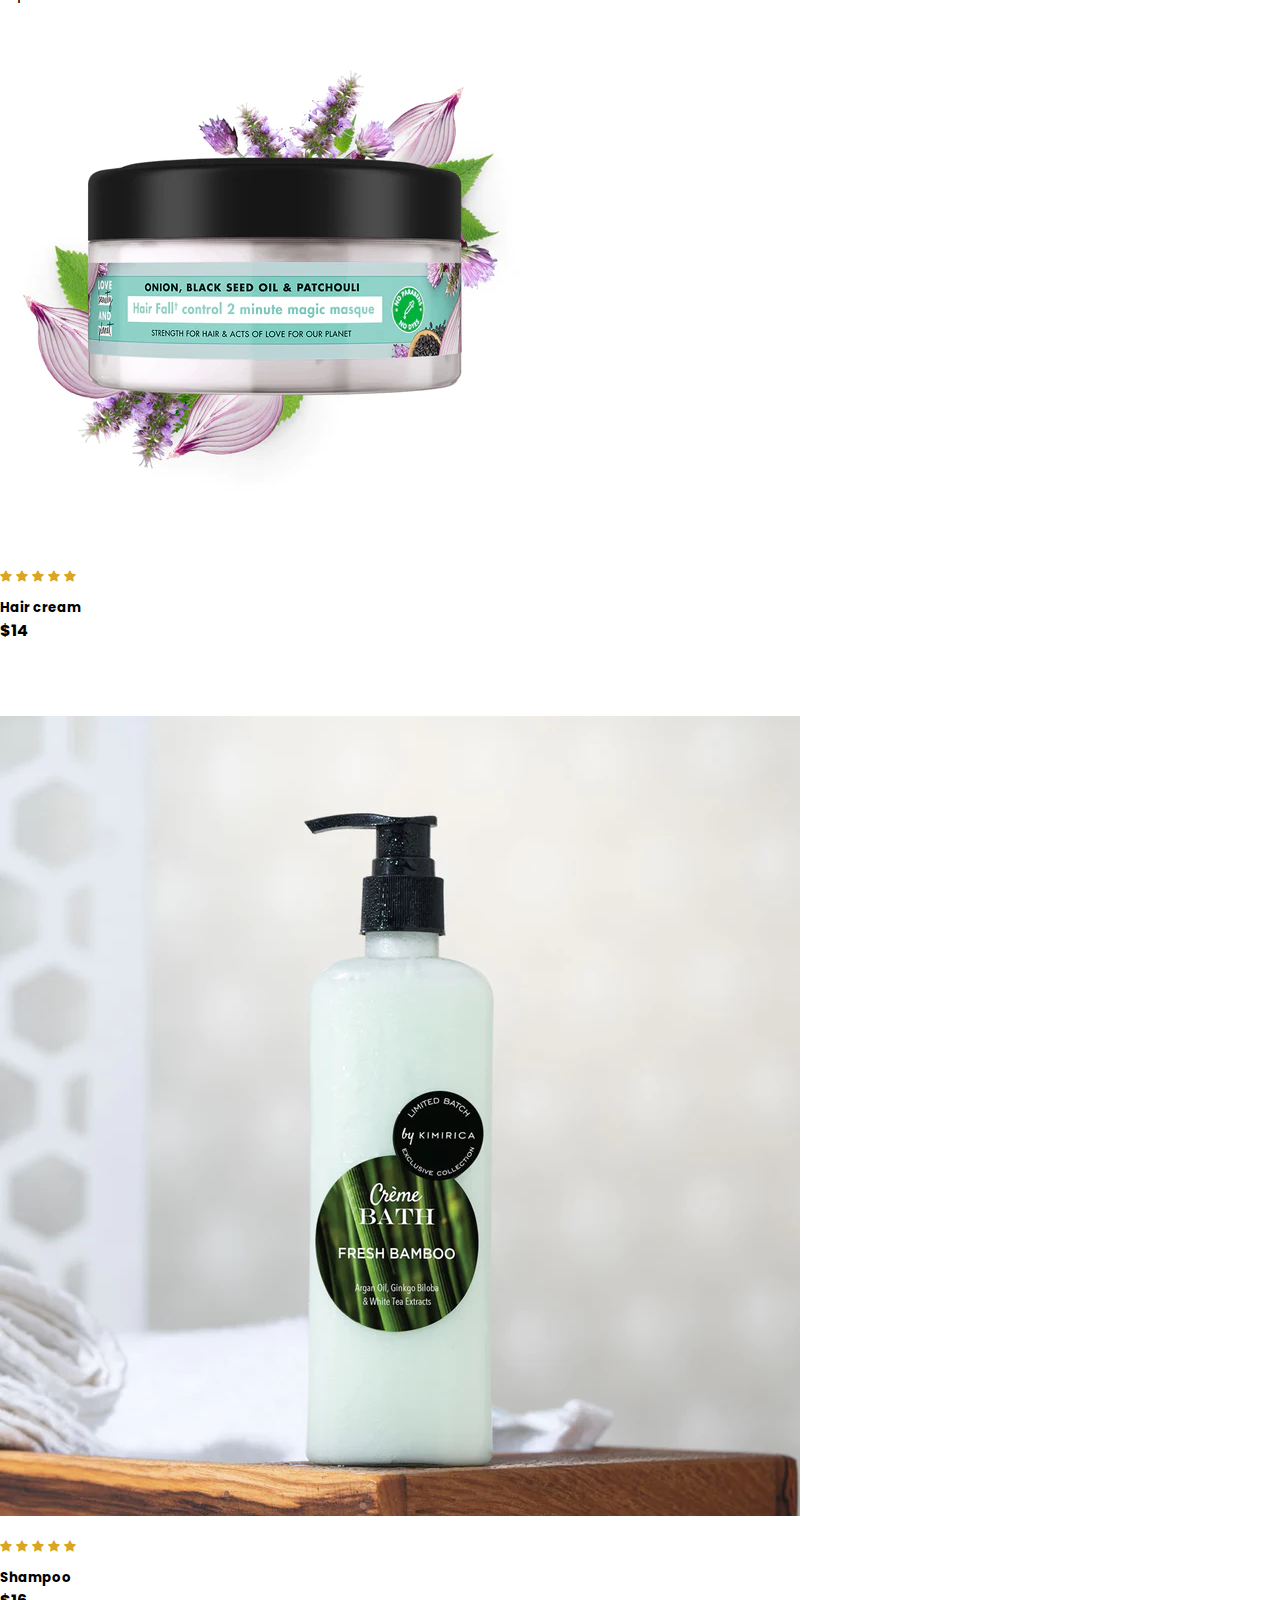
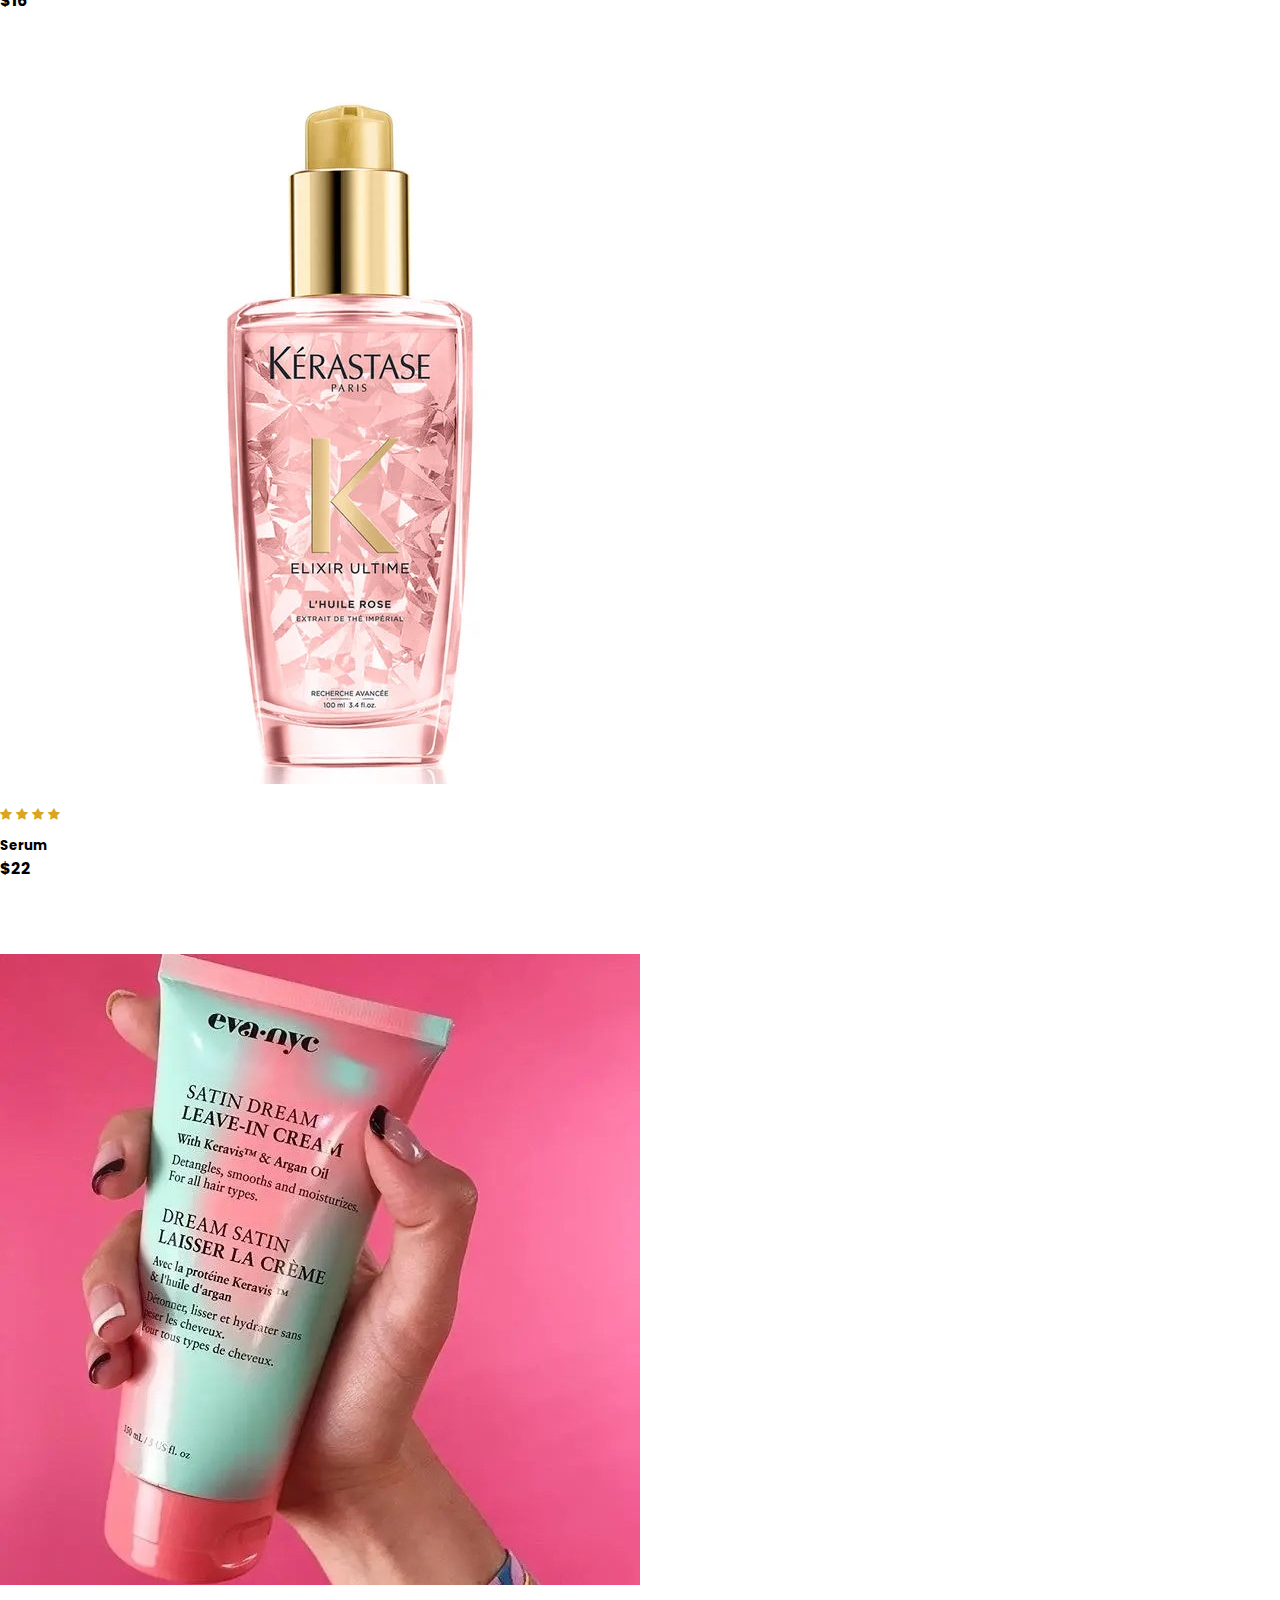
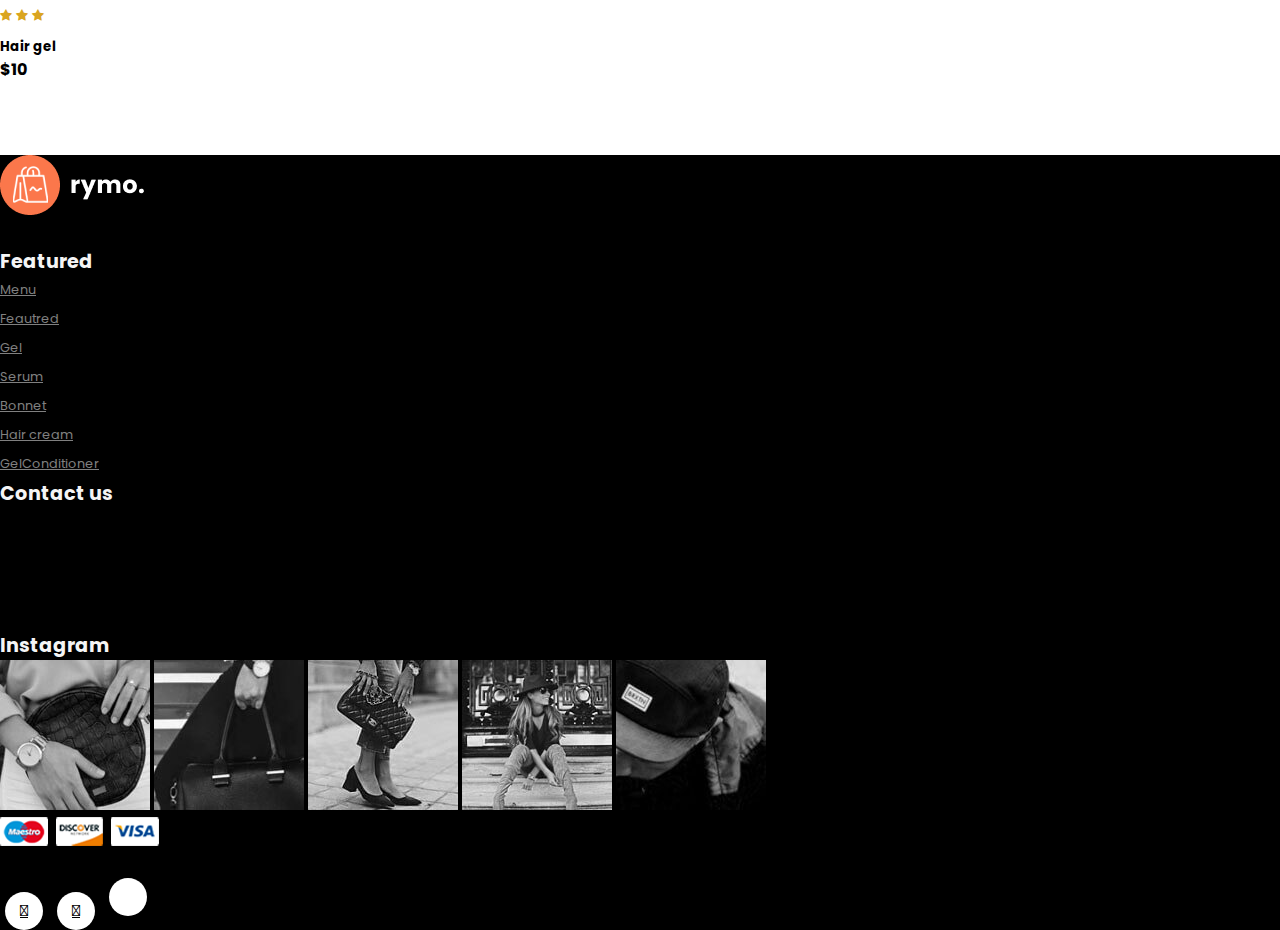
<file: product.html>
<!DOCTYPE html>
<html lang="en">
<head>
    <meta charset="UTF-8">
    <meta name="viewport" content="width=device-width, initial-scale=1.0">
    <title>Product</title>
    <link rel="stylesheet" href="https://cdnjs.cloudflare.com/ajax/libs/font-awesome/4.7.0/css/font-awesome.min.css">
    <link rel="stylesheet" href="https://cdn.jsdelivr.net/npm/bootstrap@4.1.3/dist/css/bootstrap.min.css" integrity="sha384-MCw98/SFnGE8fJT3GXwEOngsV7Zt27NXFoaoApmYm81iuXoPkFOJwJ8ERdknLPMO" crossorigin="anonymous">
    <link rel="stylesheet" href="https://use.fontawesome.com/releases/v5.15.4/css/all.css" integrity="sha384-DyZ88mC6Up2uqS4h/KRgHuoeGwBcD4Ng9SiP4dIRy0EXTlnuz47vAwmeGwVChigm" crossorigin="anonymous"/>
    <link rel="stylesheet" href="style.css">
    <style>
        .small-img-group{
          display: flex;
          justify-content: space-between;
        }
        .small-img-col{
            flex-basis: 24%;
            cursor:pointer;
        }
        .sproduct select{
            display: block;
            padding: 5px 10px;
        }
        .sproduct input{
            width: 50px;
            height: 40px;
            padding-left: 10px;
            font-size: 16px;
            margin-right: 10px;
        }
        .sproduct input:focus{
            outline: none;
        }

        .buy-btn{
            background: coral;
            opacity: 1;
            transition: 0.3s all;
        }

    </style>
</head>

<body>
    <nav class="navbar navbar-expand-lg navbar-light bg-light  py-3">
        <div class="container">
     <img onclick="window.location.href='index.html';"src="img/logo1.png" alt="">
          <button class="navbar-toggler" type="button" data-bs-toggle="collapse" data-bs-target="#navbarSupportedContent" aria-controls="navbarSupportedContent" aria-expanded="false" aria-label="Toggle navigation">
            <span><i id="bar" class=fa fa-bars"></i></span>
            <span class="navbar-toggler-icon"></span>
          </button>
          <div class="collapse navbar-collapse" id="navbarSupportedContent">
            <ul class="navbar-nav ml-auto">
              <li class="nav-item">
                <a class="nav-link active " href="index.html">Home</a>
              </li>
              <li class="nav-item">
                <a class="nav-link "  href="shop.html">Shop</a>
              </li>
              <li class="nav-item">
                <a class="nav-link "  href="#">Blog</a>
              </li>
              <li class="nav-item">
                <a class="nav-link "  href="#">About</a>
              </li>
              <li class="nav-item">
                <i class="fa fa-search"></i>
                <i class="fa fa-shopping-bag"></i>
              </li>
           
          </div>
        </div>
      </nav>

      <section class="container product my-5 pt-5">
        <div class="row mt-5">
            <div class="col-lg-5 col-md-12 col-12">
                <img class="img-fluid w-100 pb-1" src="img/product/1.jpg"  id="MainImg"  alt="">
                <div class="small-img-group">
                    <div class="small-img-col">
                        <img src="img/product/4.jpg" width="100%" class="small-img" alt="">
                    </div>
                    <div class="small-img-col">
                        <img src="img/product/8.jpg" width="100%" class="small-img" alt="">
                    </div>
                    <div class="small-img-col">
                        <img src="img/product/10.jpg" width="100%" class="small-img" alt="">
                    </div>
                    <div class="small-img-col">
                        <img src="img/product/16.jpg" width="100%" class="small-img" alt="">
                    </div>
                </div>
            </div>
       <div class="col-lg-6 col-md-12 col-12">
        <h6>Home/Shampoo</h6>
        <h3 class="py-4">Earth Shampoo</h3>
        <h2>$13</h2>
        <input type="number" value="1">
        <button onclick="window.location.href='cart.html';" class="buy-btn">Add to cart</button>
        <h4 class="mt-5 mb-5">Product Details</h4>
        <span>Lorem ipsum dolor sit amet consectetur adipisicing elit. Voluptas labore sequi enim quas obcaecati omnis ratione quia corporis facilis similique ipsum placeat nostrum fugit laboriosam rem, dicta eius error illo.</span>
          </div>
        </div>
      </section>
      <section id="featured" class="my-5 pb-5">
        <div class="container text-center mt-5 py-5">
          <h3>Related product</h3>
          <hr>
          <p>Explore more with us.</p>
         
        </div>
        <div class="row mx-auto container-fluid">
          <div class="product text-center col-lg-3 col-md-4 col-12">
            <img class="img-fluid mb-3" src="img/haircream/1.jpg" alt="">
            <div class="star">
              <i class="fa fa-star"></i>
              <i class="fa fa-star"></i>
              <i class="fa fa-star"></i>
              <i class="fa fa-star"></i>
              <i class="fa fa-star"></i>
            </div>
            <h5 class="p-name">Hair cream</h5>
            <h4 class="p-price">$14</h4>
            <button class="buy-btn">Buy now</button>
          </div>
          <div class="product text-center col-lg-3 col-md-4 col-12">
            <img class="img-fluid mb-3" src="img/product/5.jpg" alt="">
            <div class="star">
              <i class="fa fa-star"></i>
              <i class="fa fa-star"></i>
              <i class="fa fa-star"></i>
              <i class="fa fa-star"></i>
              <i class="fa fa-star"></i>
            </div>
            <h5 class="p-name">Shampoo</h5>
            <h4 class="p-price">$16</h4>
            <button class="buy-btn">Buy now</button>
          </div>
          <div class="product text-center col-lg-3 col-md-4 col-12">
            <img class="img-fluid mb-3" src="img/serum/3.jpg" alt="">
            <div class="star">
              <i class="fa fa-star"></i>
              <i class="fa fa-star"></i>
              <i class="fa fa-star"></i>
              <i class="fa fa-star"></i>
            </div>
            <h5 class="p-name">Serum</h5>
            <h4 class="p-price">$22</h4>
            <button class="buy-btn">Buy now</button>
          </div>
          <div class="product text-center col-lg-3 col-md-4 col-12">
            <img class="img-fluid mb-3" src="img/otherproducts/6.jpg" alt="">
            <div class="star">
              <i class="fa fa-star"></i>
              <i class="fa fa-star"></i>
              <i class="fa fa-star"></i>
            </div>
            <h5 class="p-name">Hair gel</h5>
            <h4 class="p-price">$10</h4>
            <button class="buy-btn">Buy now</button>
          </div>
        </div>
      </section>
      <footer class="mt-5 py-5">
        <div class="row container mx-auto pt-5">
          <div class="footer-one col-lg-3 col-md-6 col-12" >
          <img onclick="window.location.href='index.html';" src="img/logo2.png" alt="">
          <P>Lorem ipsum dolor sit amet consectetur adipisicing elit. Quasi praesentium dolor vel ad? Voluptatem quia .</P>
</div>
<div class="footer-one col-lg-3 col-md-6 col-12">
  <h5 class="pb-2">Featured</h5>
  <ul class="text-uppercase list-unstyled">
    <li><a href="#">Menu</a></li>
    <li><a href="#">Feautred</a></li>
    <li><a href="#">Gel</a></li>  
    <li><a href="#">Serum</a></li>
    <li><a href="#">Bonnet</a></li>
    <li><a href="#">Hair cream</a></li>
    <li><a href="#">GelConditioner</a></li>
   </ul>
</div>
<div class="footer-one col-lg-3 col-md-6 col-12">
  <h5 class="pb-2">Contact us</h5>
 <div>
 <h6 class="text-uppercase">Address</h6>
 <p>Laxmi nagar,Nagpur-440020</p>
</div>
      <div>
        <h6 class="text-uppercase">Phone-no</h6>
        <p>+923-980-3243</p>
             </div>
     <div>
      <h6 class="text-uppercase">Email</h6>
      <p>Curlitup@gmail.com</p>
           </div>
  </div>
  <div class="footer-one col-lg-3 col-md-6 col-12">
    <h5 class="pb-2">Instagram</h5>
    <div class="row">
      <img class="img-fluid w-25 h-100 m-2" src="img/insta/1.jpg" alt="">
      <img class="img-fluid w-25 h-100 m-2" src="img/insta/2.jpg" alt="">
      <img class="img-fluid w-25 h-100 m-2" src="img/insta/3.jpg" alt="">
      <img class="img-fluid w-25 h-100 m-2" src="img/insta/4.jpg" alt="">
      <img class="img-fluid w-25 h-100 m-2" src="img/insta/5.jpg" alt="">
    </div>
  </div>
</div>
<div class="copyright mt-5">
  <div class="row container mx-autop">
    <div class="col-lg-3 col-md-6 col-12">
      <img src="img/payment.png" alt="">
    </div>
    <div class="col-lg-4 col-md-6 col-12 text-nowrap">
    <p>Curlitup @2023. All Rights Reserved </p>
  </div>
  <div class="col-lg-4 col-md-6 col-12">
    <a href="#"><i class="fab fa-facebook"></i></a>
    <a href="#"><i class="fab fa-twitter"></i></a>
    <a href="#"><i class="fab fa-linkedin-in"></i></a>
</div>
</div>
</div>
      </footer>



    <script src="https://cdn.jsdelivr.net/npm/popper.js@1.16.1/dist/umd/popper.min.js" integrity="sha384-9/reFTGAW83EW2RDu2S0VKaIzap3H66lZH81PoYlFhbGU+6BZp6G7niu735Sk7lN" crossorigin="anonymous"></script>
    <script src="https://cdn.jsdelivr.net/npm/bootstrap@4.5.3/dist/js/bootstrap.min.js" integrity="sha384-w1Q4orYjBQndcko6MimVbzY0tgp4pWB4lZ7lr30WKz0vr/aWKhXdBNmNb5D92v7s" crossorigin="anonymous"></script>
     
     <script>
        <!-- to show particular image in img -->
        var MainImg = document.getElementById('Mainimg');
        var smallimg = document.getElementByClassName('small-img');
        smallimg[0].onclick = function() {
            MainImg.src = smallimg[0].src; //it will change lower img to the main img
        }
        smallimg[1].onclick = function() {
            MainImg.src = smallimg[1].src; //it will change lower img to the main img
        }
        smallimg[2].onclick = function() {
            MainImg.src = smallimg[2].src; //it will change lower img to the main img
        }
        smallimg[3].onclick = function() {
            MainImg.src = smallimg[3].src; //it will change lower img to the main img
        }

     </script>
    </body>
    </html>
</file>
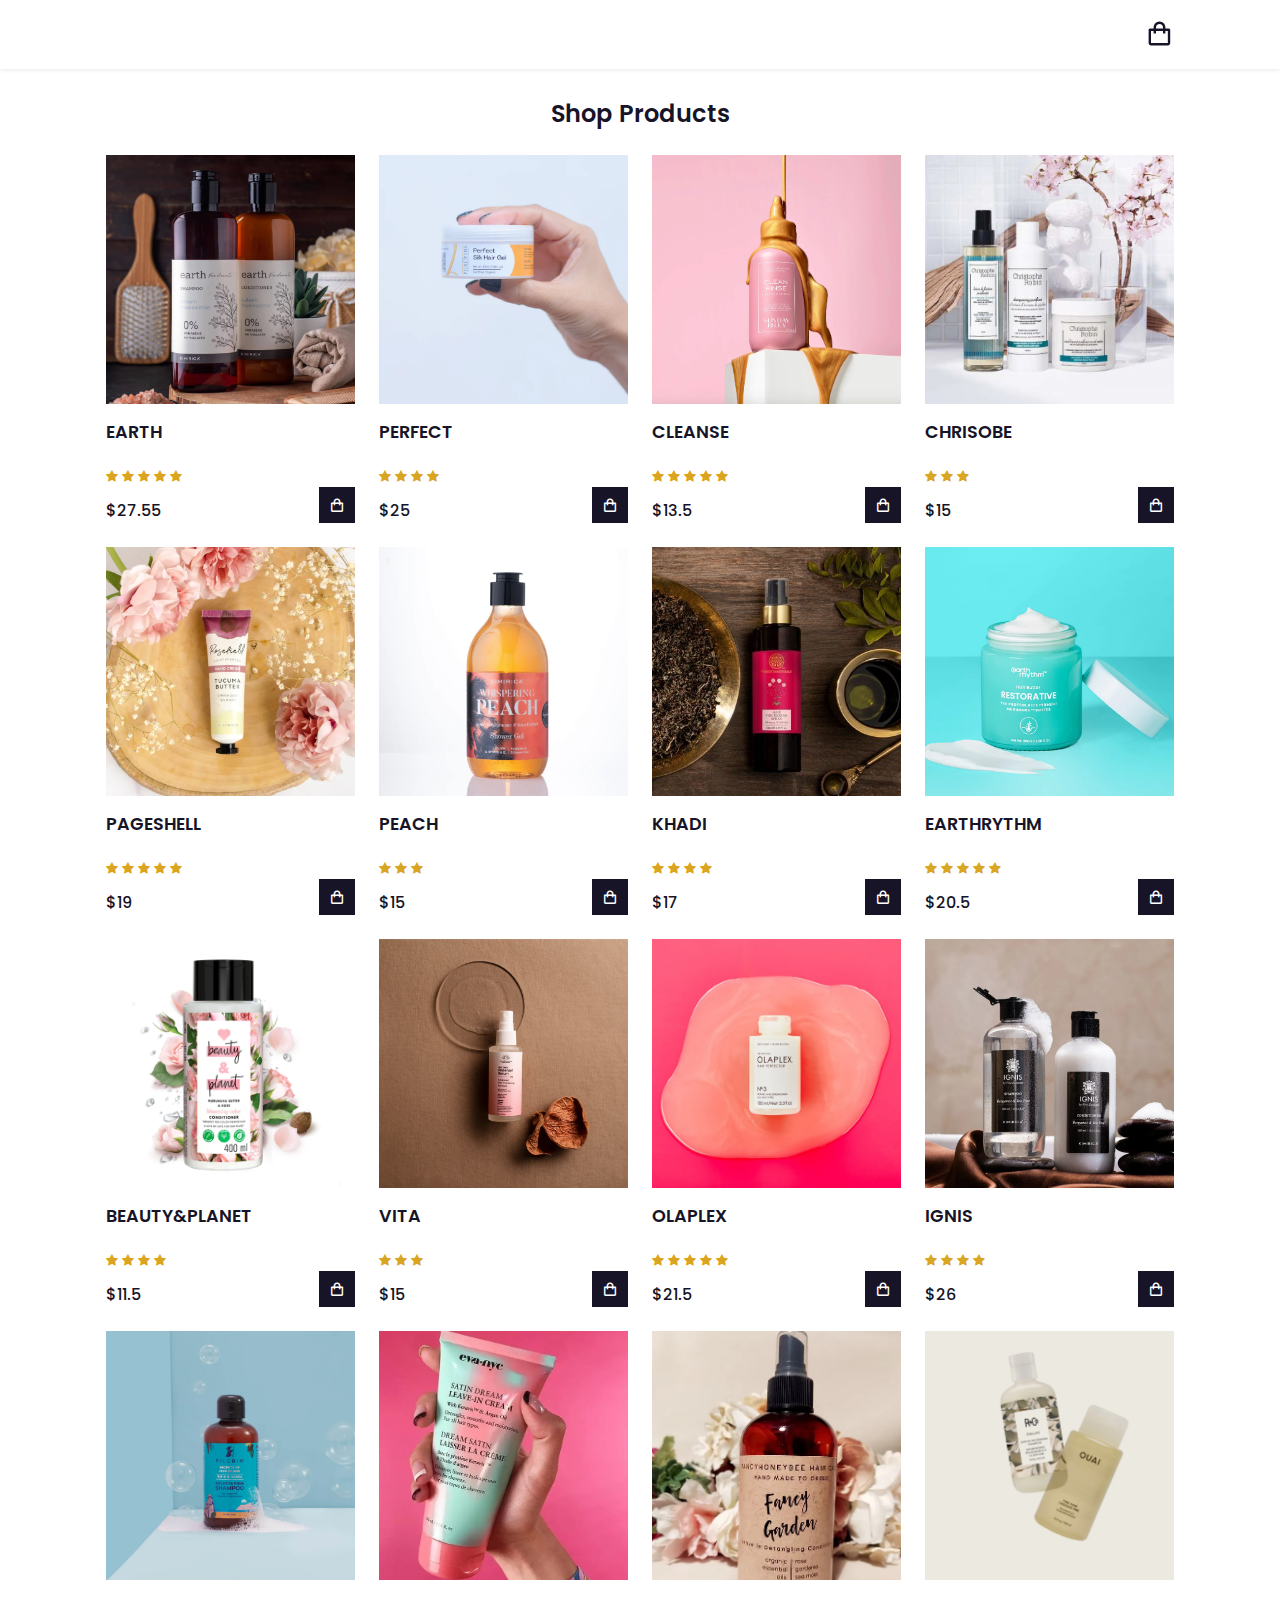
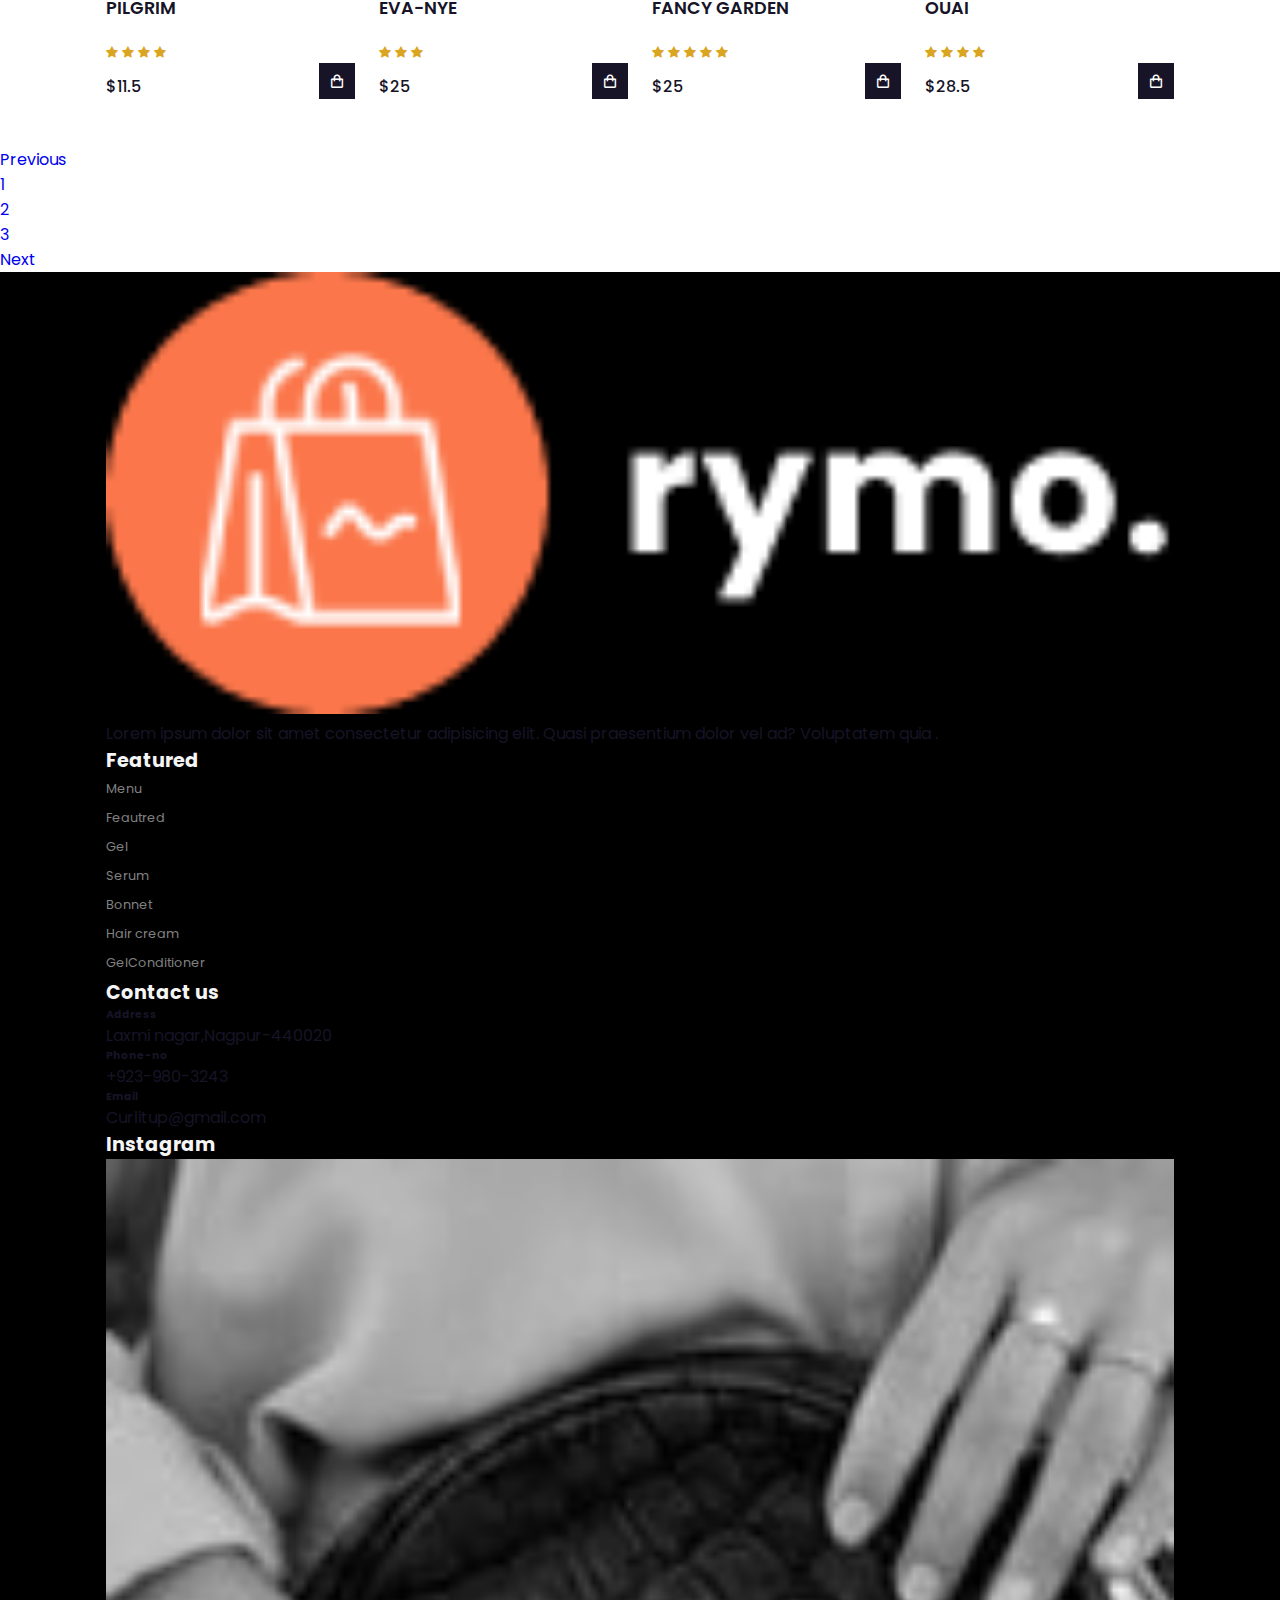
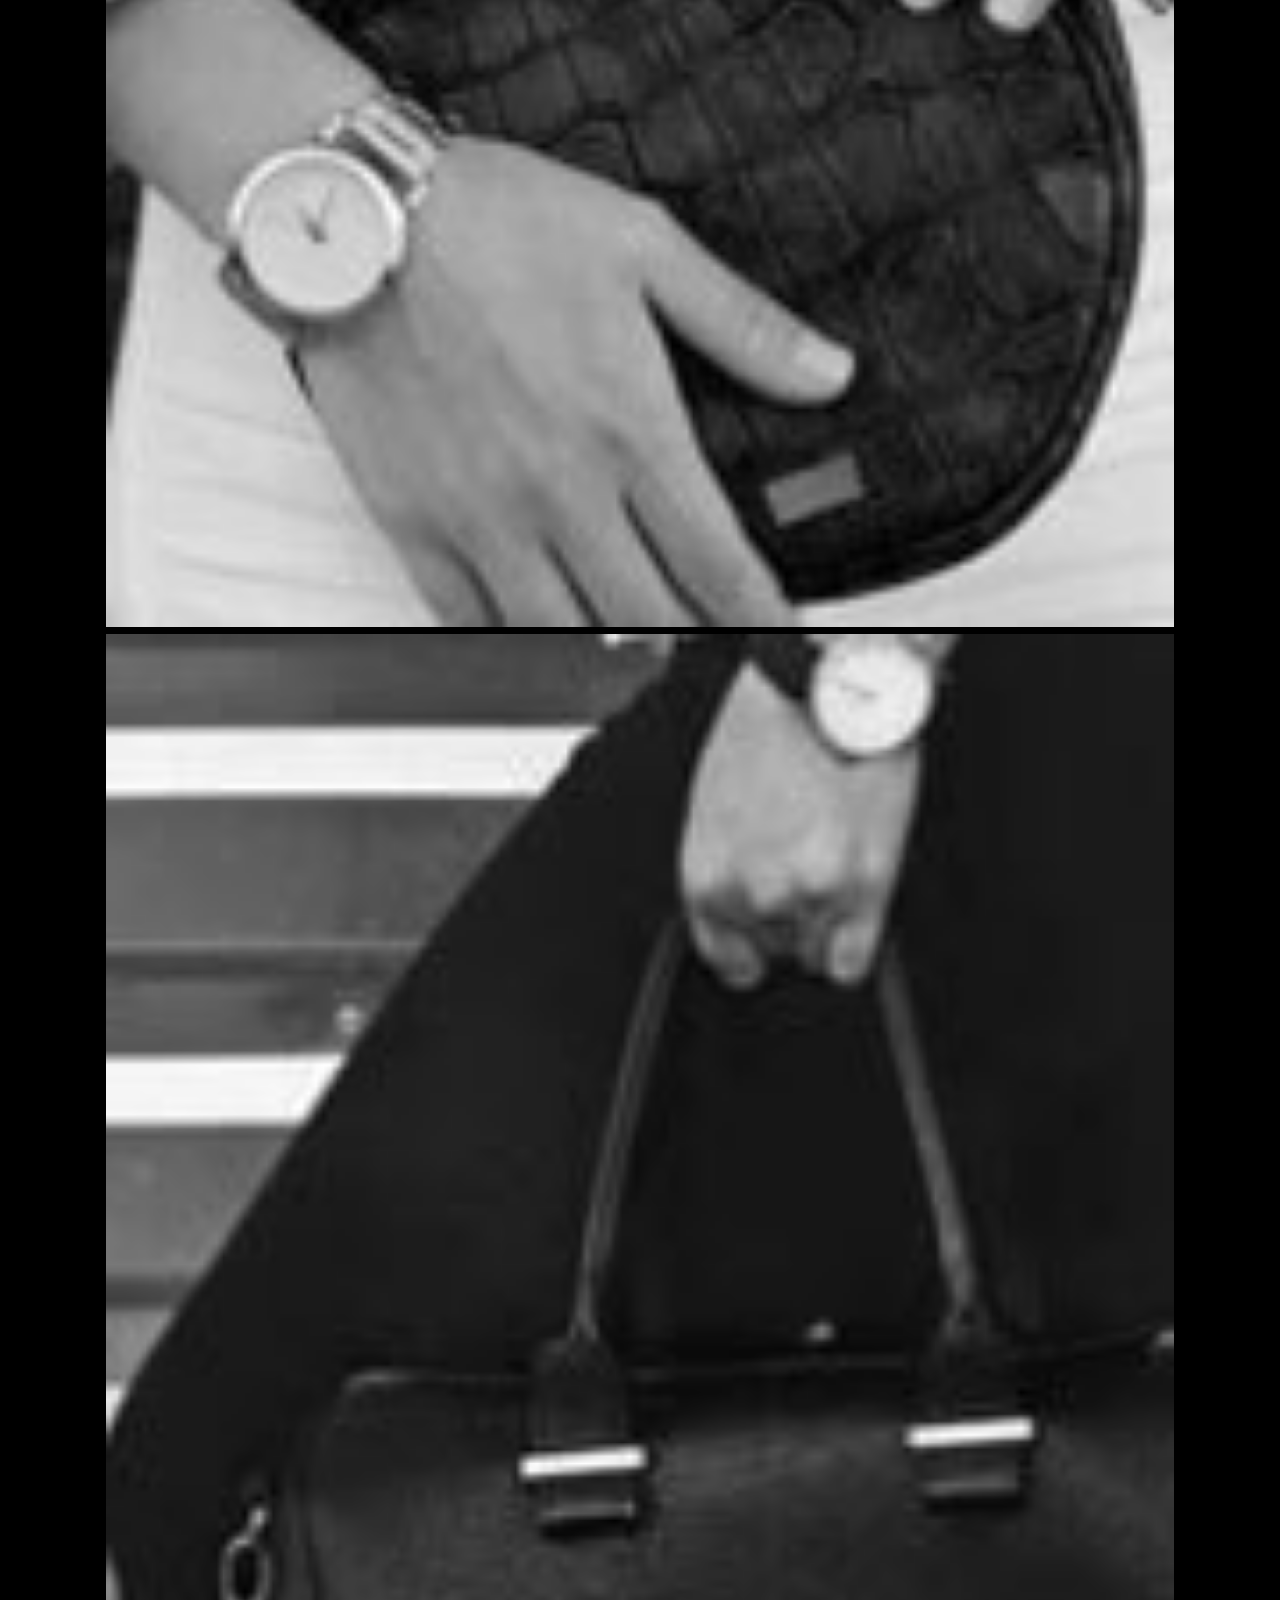
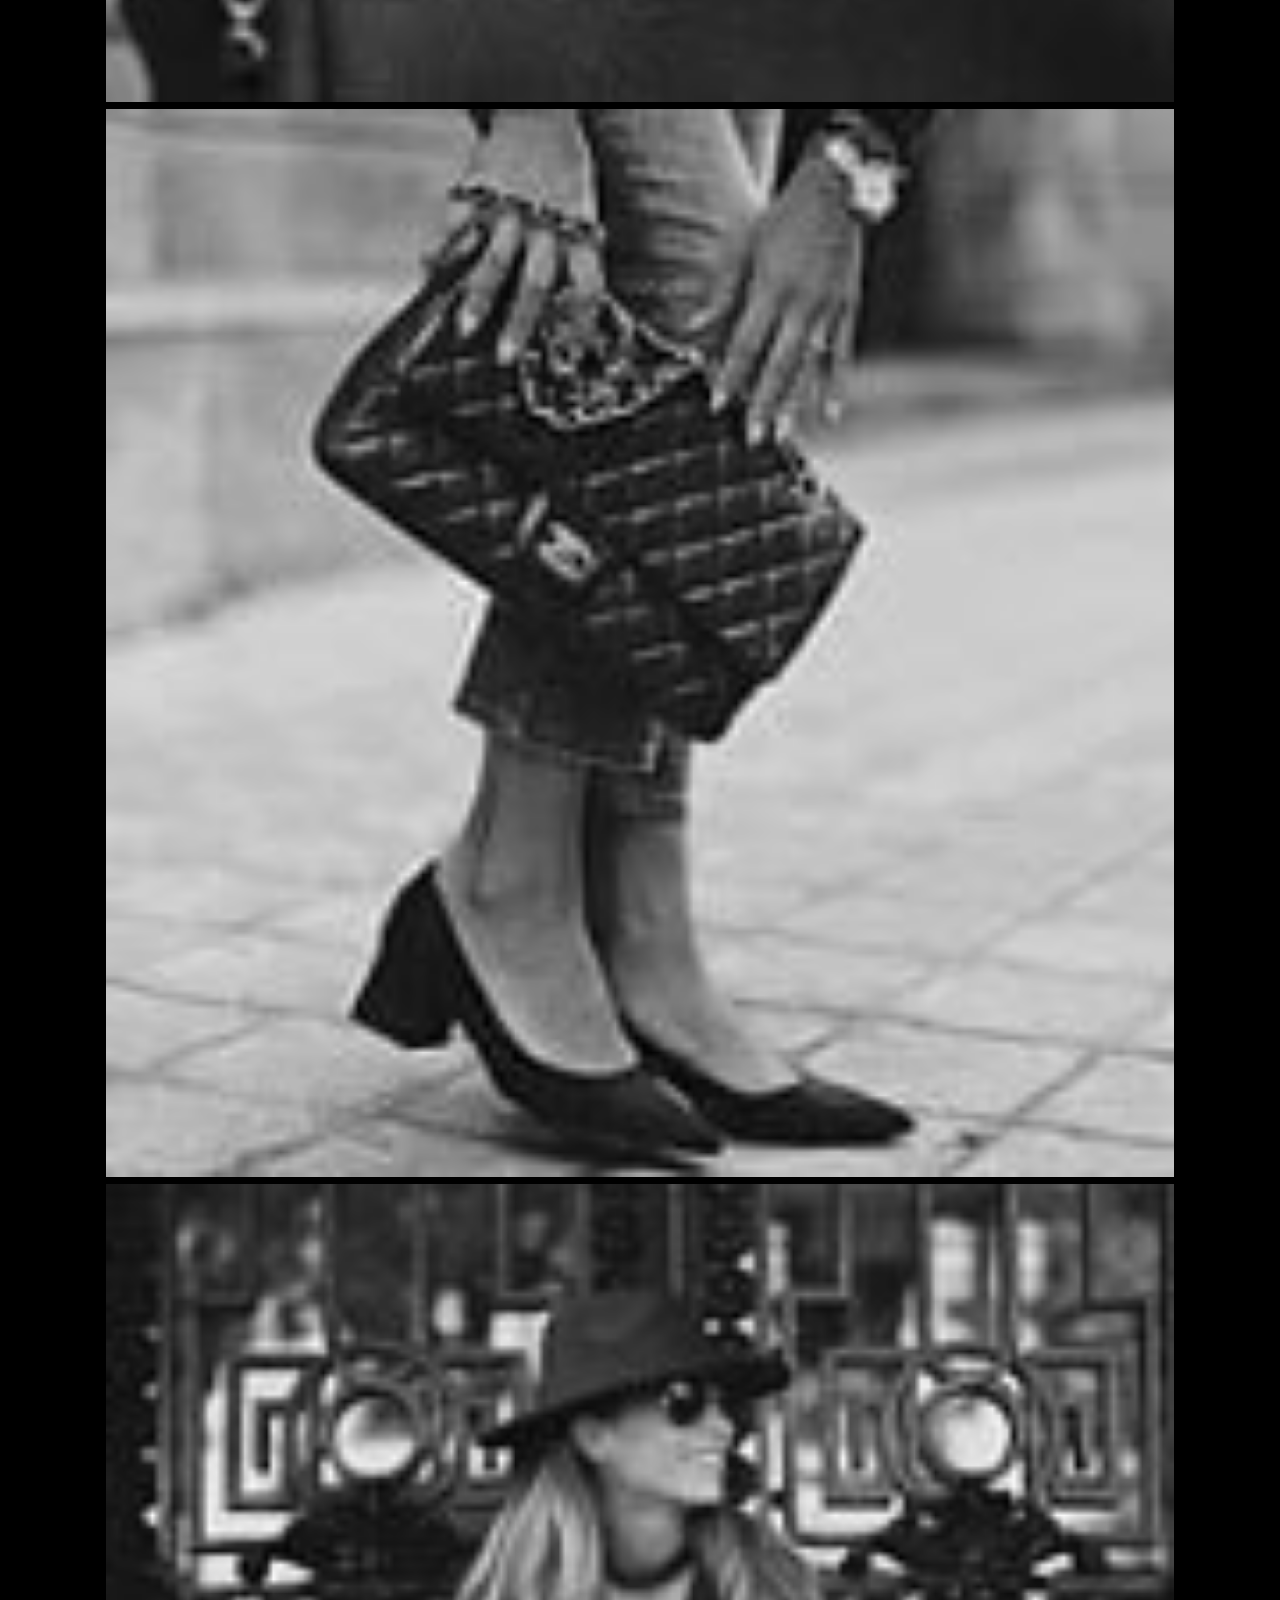
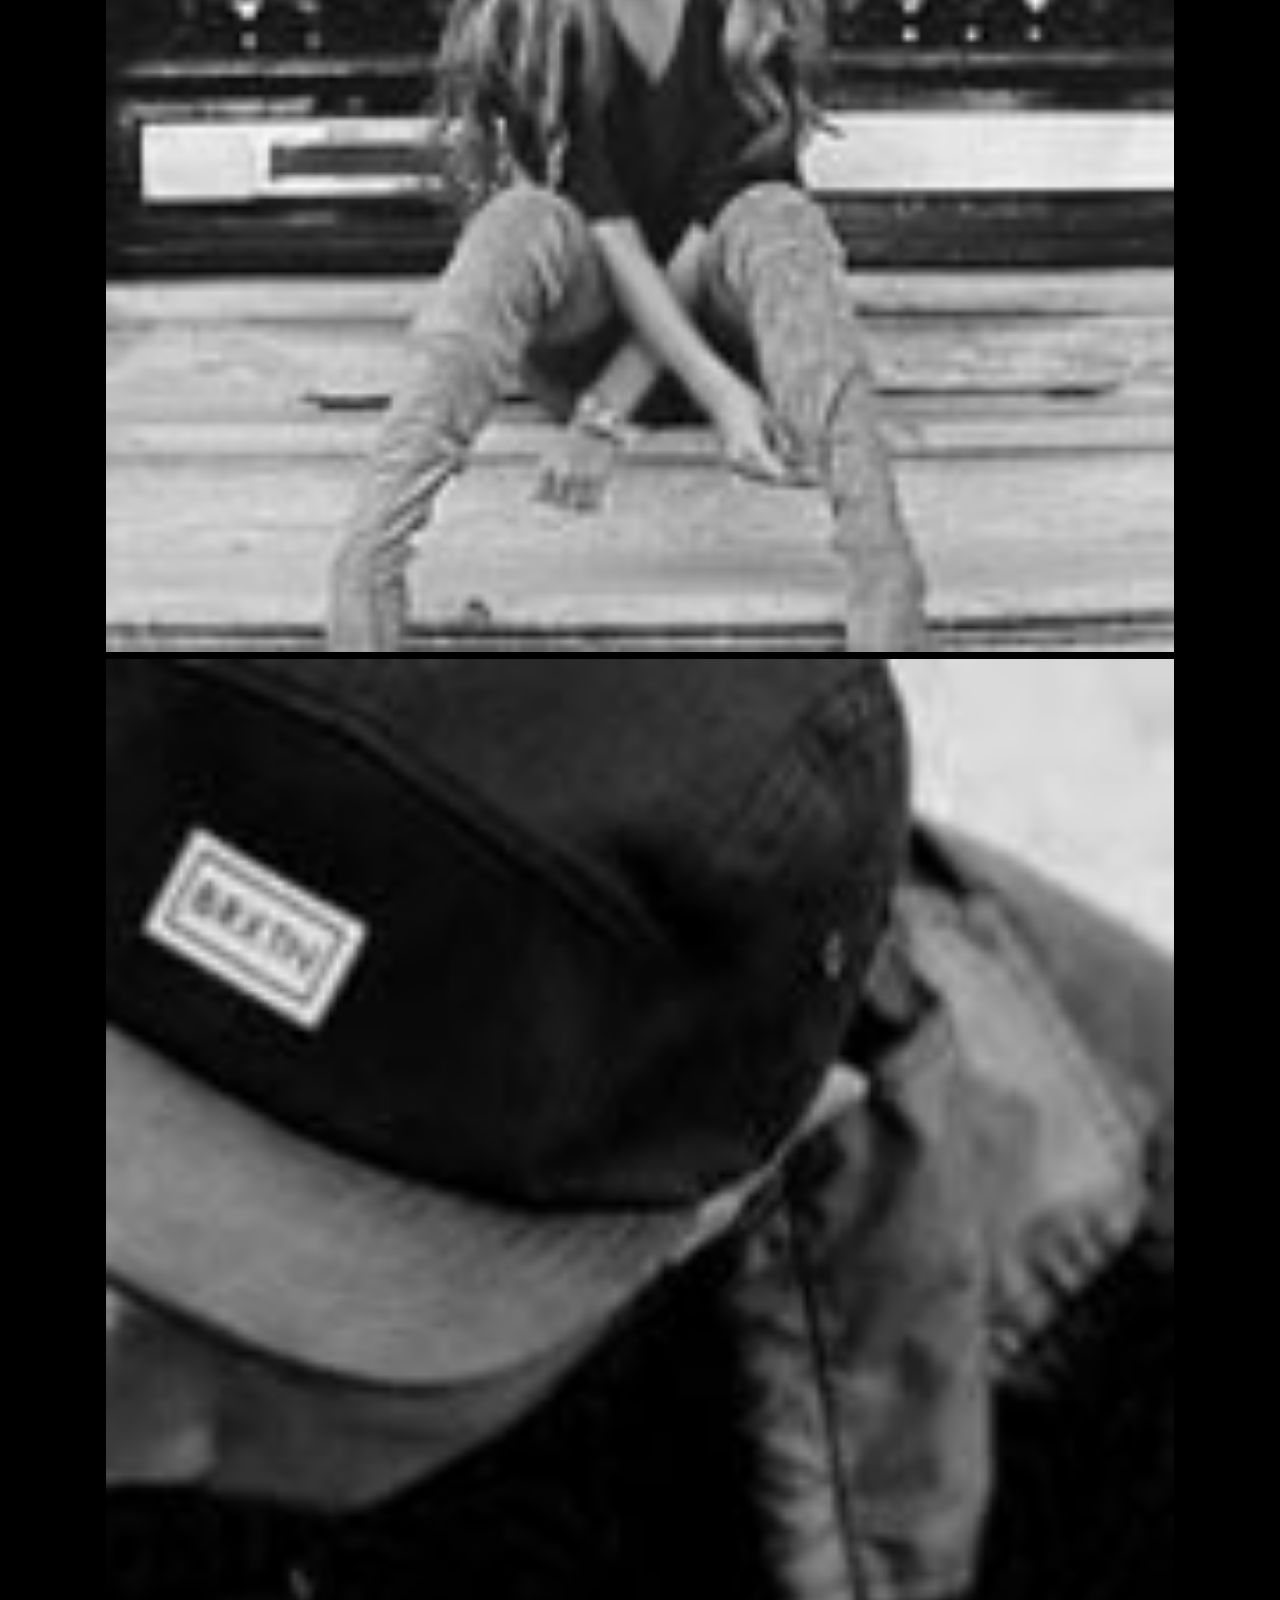
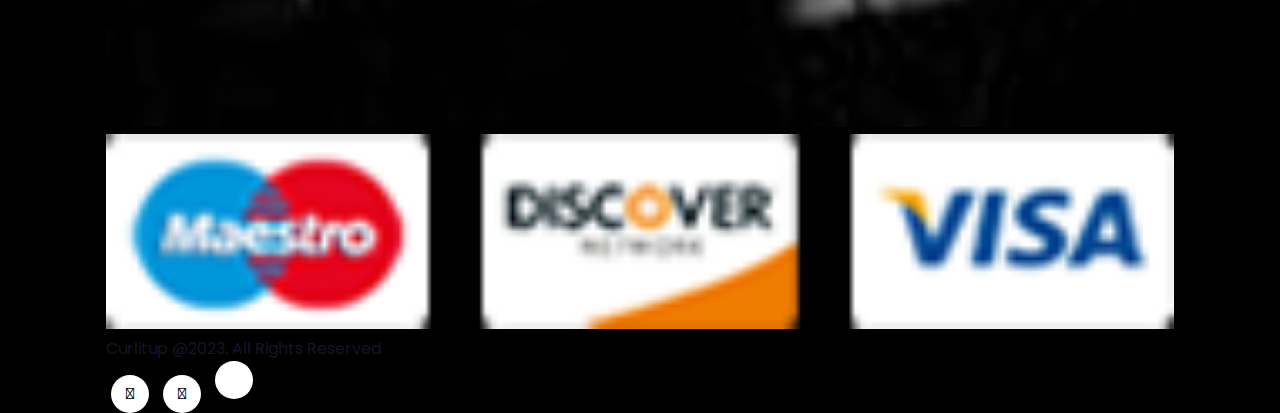
<file: shop.html>
<!DOCTYPE html>
<html lang="en">

<head>
    <meta charset="UTF-8">
    <meta http-equiv="X-UA-Compatible" content="IE=edge">
    <meta name="viewport" content="width=device-width, initial-scale=1.0">
    <title>ECommerce-ShoppingCart | Korsat X Parmaga</title>
    <link rel="stylesheet" href="https://use.fontawesome.com/releases/v5.15.4/css/all.css" integrity="sha384-DyZ88mC6Up2uqS4h/KRgHuoeGwBcD4Ng9SiP4dIRy0EXTlnuz47vAwmeGwVChigm" crossorigin="anonymous"/>
    <!-- box icons  -->
    <link href='https://unpkg.com/boxicons@2.1.2/css/boxicons.min.css' rel='stylesheet'>
    <!-- styles  -->
    <link rel="stylesheet" href="style1.css">
    <link href="https://cdn.jsdelivr.net/npm/bootstrap@5.0.2/dist/css/bootstrap.min.css" rel="stylesheet" integrity="sha384-EVSTQN3/azprG1Anm3QDgpJLIm9Nao0Yz1ztcQTwFspd3yD65VohhpuuCOmLASjC" crossorigin="anonymous"> 
     <link rel="stylesheet" href="https://cdnjs.cloudflare.com/ajax/libs/font-awesome/4.7.0/css/font-awesome.min.css"> 
     <link rel="stylesheet" href="https://cdn.jsdelivr.net/npm/bootstrap@4.1.3/dist/css/bootstrap.min.css" integrity="sha384-MCw98/SFnGE8fJT3GXwEOngsV7Zt27NXFoaoApmYm81iuXoPkFOJwJ8ERdknLPMO" crossorigin="anonymous">
</head>

<body>
  
   
    <!-- HEADER  -->
    <header>
        <!-- NAV  -->
        
            <div class="nav container ">
  
               <a href="#" class="logo"><span></span></a>  
            <!-- CART ICON   -->
             <i class='bx bx-shopping-bag' id="cart-icon"></i> 
            </nav>
            <!-- CART  -->
            <div class="cart">
                <h2 class="cart-title">Your Cart</h2>

                <!-- CONTENT  -->
                <div class="cart-content">


                </div>

                <!-- TOTAL   -->
                <div class="total">
                    <div class="total-title">Total</div>
                    <div class="total-price">$0</div>
                </div>
                <!-- BUY BUTTON  -->
                <button type="button" class="btn-buy" value="1" type="number">Proceed to Buy</button>
                <button onclick="window.location.href='cart.html';" class="btn-buy">View cart</button>
                <!-- CART CLOSE  -->
                <i class='bx bx-x' id="cart-close"></i>
            </div>
        </div>
    </header>


    <!-- SHOP SECTION  -->
    <section class="shop container">
        <h2 class="section-title">Shop Products</h2>

        <!-- CONTENT  -->
        <div class="shop-content">
            <!-- BOX 1 -->
            <div class="product-box">
                 <img src="img/product/1.jpg" alt="" class="product-img"> 
                <h2 class="product-title">Earth</h2>
                <div class="star">
                    <i class="fa fa-star"></i>
                    <i class="fa fa-star"></i>
                    <i class="fa fa-star"></i>
                    <i class="fa fa-star"></i>
                    <i class="fa fa-star"></i>
                  </div>
                <span class="product-price">$27.55</span>
                <i class='bx bx-shopping-bag add-cart'></i>
            </div>
            <!-- BOX 2 -->
            <div class="product-box">
                <img src="img/featured/7.png" alt="" class="product-img">
                <h2 class="product-title">Perfect</h2>
                <div class="star">
                    <i class="fa fa-star"></i>
                    <i class="fa fa-star"></i>
                    <i class="fa fa-star"></i>
                    <i class="fa fa-star"></i>
                  </div>
                <span class="product-price">$25</span>
                <i class='bx bx-shopping-bag add-cart'></i>
            </div>
            <!-- BOX 3 -->
            <div class="product-box">
                <img src="img/haircream/3.jpg" alt="" class="product-img">
                <h2 class="product-title">Cleanse</h2>
                <div class="star">
                    <i class="fa fa-star"></i>
                    <i class="fa fa-star"></i>
                    <i class="fa fa-star"></i>
                    <i class="fa fa-star"></i>
                    <i class="fa fa-star"></i>
                  </div>
                <span class="product-price">$13.5</span>
                <i class='bx bx-shopping-bag add-cart'></i>
            </div>
            <!-- BOX 4 -->
            <div class="product-box">
                <img src="img/otherproducts/1.jpg" alt="" class="product-img">
                <h2 class="product-title">Chrisobe</h2>
                <div class="star">
                    <i class="fa fa-star"></i>
                    <i class="fa fa-star"></i>
                    <i class="fa fa-star"></i>
                    
                  </div>
                <span class="product-price">$15</span>
                <i class='bx bx-shopping-bag add-cart'></i>
            </div>
            <!-- BOX 5 -->
            <div class="product-box">
                <img src="img/product/17.jpg" alt="" class="product-img">
                <h2 class="product-title">Pageshell</h2>
                <div class="star">
                    <i class="fa fa-star"></i>
                    <i class="fa fa-star"></i>
                    <i class="fa fa-star"></i>
                    <i class="fa fa-star"></i>
                    <i class="fa fa-star"></i>
                  </div>
                <span class="product-price">$19</span>
                <i class='bx bx-shopping-bag add-cart'></i>
            </div>
            <!-- BOX 6 -->
            <div class="product-box">
                <img src="img/product/2.jpg" alt="" class="product-img">
                <h2 class="product-title">Peach</h2>
                <div class="star">
                    <i class="fa fa-star"></i>
                    <i class="fa fa-star"></i>
                    <i class="fa fa-star"></i>
                  </div>
                <span class="product-price">$15</span>
                <i class='bx bx-shopping-bag add-cart'></i>
            </div>
            <!-- BOX 7 -->
            <div class="product-box">
                <img src="img/serum/5.jpg" alt="" class="product-img">
                <h2 class="product-title">Khadi</h2>
                <div class="star">
                    <i class="fa fa-star"></i>
                    <i class="fa fa-star"></i>
                    <i class="fa fa-star"></i>
                    <i class="fa fa-star"></i>
                  </div>
                <span class="product-price">$17</span>
                <i class='bx bx-shopping-bag add-cart'></i>
            </div>
            <!-- BOX 8 -->
            <div class="product-box">
                <img src="img/haircream/2.jpg" alt="" class="product-img">
                <h2 class="product-title">Earthrythm</h2>
                <div class="star">
                    <i class="fa fa-star"></i>
                    <i class="fa fa-star"></i>
                    <i class="fa fa-star"></i>
                    <i class="fa fa-star"></i>
                    <i class="fa fa-star"></i>
                  </div>
                <span class="product-price">$20.5</span>
                <i class='bx bx-shopping-bag add-cart'></i>
            </div>
            <div class="product-box">
                <img src="img/product/16.jpg" alt="" class="product-img">
                <h2 class="product-title">Beauty&Planet</h2>
                <div class="star">
                    <i class="fa fa-star"></i>
                    <i class="fa fa-star"></i>
                    <i class="fa fa-star"></i>
                    <i class="fa fa-star"></i>
                  </div>
                <span class="product-price">$11.5</span>
                <i class='bx bx-shopping-bag add-cart'></i>
            </div>
            <div class="product-box">
                <img src="img/serum/2.jpg" alt="" class="product-img">
                <h2 class="product-title">VitA</h2>
                <div class="star">
                    <i class="fa fa-star"></i>
                    <i class="fa fa-star"></i>
                    <i class="fa fa-star"></i>
                  </div>
                <span class="product-price">$15</span>
                <i class='bx bx-shopping-bag add-cart'></i>
            </div>
            <div class="product-box">
                <img src="img/otherproducts/2.jpg" alt="" class="product-img">
                <h2 class="product-title">Olaplex</h2>
                <div class="star">
                    <i class="fa fa-star"></i>
                    <i class="fa fa-star"></i>
                    <i class="fa fa-star"></i>
                    <i class="fa fa-star"></i>
                    <i class="fa fa-star"></i>
                  </div>
                <span class="product-price">$21.5</span>
                <i class='bx bx-shopping-bag add-cart'></i>
            </div>
            <div class="product-box">
                <img src="img/product/6.jpg" alt="" class="product-img">
                <h2 class="product-title">Ignis</h2>
                <div class="star">
                    <i class="fa fa-star"></i>
                    <i class="fa fa-star"></i>
                    <i class="fa fa-star"></i>
                    <i class="fa fa-star"></i>
                  </div>
                  <span class="product-price">$26</span>
                  <i class='bx bx-shopping-bag add-cart'></i>
                </div>
                  <div class="product-box">
                    <img src="img/featured/6.png" alt="" class="product-img">
                    <h2 class="product-title">Pilgrim</h2>
                    <div class="star">
                        <i class="fa fa-star"></i>
                        <i class="fa fa-star"></i>
                        <i class="fa fa-star"></i>
                        <i class="fa fa-star"></i>
                      </div>
                    <span class="product-price">$11.5</span>
                    <i class='bx bx-shopping-bag add-cart'></i>
                </div>
                <div class="product-box">
                    <img src="img/otherproducts/6.jpg" alt="" class="product-img">
                    <h2 class="product-title">Eva-nye</h2>
                    <div class="star">
                        <i class="fa fa-star"></i>
                        <i class="fa fa-star"></i>
                        <i class="fa fa-star"></i>
                      </div>
                    <span class="product-price">$25</span>
                    <i class='bx bx-shopping-bag add-cart'></i>
                </div>
                <div class="product-box">
                    <img src="img/otherproducts/5.jpg" alt="" class="product-img">
                    <h2 class="product-title">Fancy garden</h2>
                    <div class="star">
                        <i class="fa fa-star"></i>
                        <i class="fa fa-star"></i>
                        <i class="fa fa-star"></i>
                        <i class="fa fa-star"></i>
                        <i class="fa fa-star"></i>
                      </div>
                    <span class="product-price">$25</span>
                    <i class='bx bx-shopping-bag add-cart'></i>
                </div>
                <div class="product-box">
                    <img src="img/featured/10.png" alt="" class="product-img">
                    <h2 class="product-title">OUAI</h2>
                    <div class="star">
                        <i class="fa fa-star"></i>
                        <i class="fa fa-star"></i>
                        <i class="fa fa-star"></i>
                        <i class="fa fa-star"></i>
                      </div>
                <span class="product-price">$28.5</span>
                <i class='bx bx-shopping-bag add-cart'></i>
           </div>
    </section>
    <nav aria-label="...">
      <ul class="pagination mt-5">
        <li class="page-item disabled">
          <a  class="page-link" href="#" tabindex="-1" aria-disabled="true">Previous</a>
        </li>
        <li class="page-item active"><a class="page-link" href="#">1</a></li>
        <li class="page-item " aria-current="page">
          <a class="page-link" href="#">2</a>
        </li>
        <li class="page-item"><a class="page-link" href="#">3</a></li>
        <li class="page-item">
          <a class="page-link" href="#">Next</a>
        </li>
      </ul>
    </nav>
    <footer class="mt-5 py-5">
        <div class="row container mx-auto pt-5">
          <div class="footer-one col-lg-3 col-md-6 col-12" >
          <img onclick="window.location.href='index.html';" src="img/logo2.png" alt="">
          <P>Lorem ipsum dolor sit amet consectetur adipisicing elit. Quasi praesentium dolor vel ad? Voluptatem quia .</P>
</div>
<div class="footer-one col-lg-3 col-md-6 col-12">
  <h5 class="pb-2">Featured</h5>
  <ul class="text-uppercase list-unstyled">
    <li><a href="#">Menu</a></li>
    <li><a href="#">Feautred</a></li>
    <li><a href="#">Gel</a></li>  
    <li><a href="#">Serum</a></li>
    <li><a href="#">Bonnet</a></li>
    <li><a href="#">Hair cream</a></li>
    <li><a href="#">GelConditioner</a></li>
   </ul>
</div>
<div class="footer-one col-lg-3 col-md-6 col-12">
  <h5 class="pb-2">Contact us</h5>
 <div>
 <h6 class="text-uppercase">Address</h6>
 <p>Laxmi nagar,Nagpur-440020</p>
</div>
      <div>
        <h6 class="text-uppercase">Phone-no</h6>
        <p>+923-980-3243</p>
             </div>
     <div>
      <h6 class="text-uppercase">Email</h6>
      <p>Curlitup@gmail.com</p>
           </div>
  </div>
  <div class="footer-one col-lg-3 col-md-6 col-12">
    <h5 class="pb-2">Instagram</h5>
    <div class="row">
      <img class="img-fluid w-25 h-100 m-2" src="img/insta/1.jpg" alt="">
      <img class="img-fluid w-25 h-100 m-2" src="img/insta/2.jpg" alt="">
      <img class="img-fluid w-25 h-100 m-2" src="img/insta/3.jpg" alt="">
      <img class="img-fluid w-25 h-100 m-2" src="img/insta/4.jpg" alt="">
      <img class="img-fluid w-25 h-100 m-2" src="img/insta/5.jpg" alt="">
    </div>
  </div>
</div>
<div class="copyright mt-5">
  <div class="row container mx-autop">
    <div class="col-lg-3 col-md-6 col-12">
      <img src="img/payment.png" alt="">
    </div>
    <div class="col-lg-4 col-md-6 col-12 text-nowrap">
    <p>Curlitup @2023. All Rights Reserved </p>
  </div>
  <div class="col-lg-4 col-md-6 col-12">
    <a href="#"><i class="fab fa-facebook"></i></a>
    <a href="#"><i class="fab fa-twitter"></i></a>
    <a href="#"><i class="fab fa-linkedin-in"></i></a>
</div>
</div>
</div>
      </footer>
    <script src="https://cdn.jsdelivr.net/npm/popper.js@1.16.1/dist/umd/popper.min.js" integrity="sha384-9/reFTGAW83EW2RDu2S0VKaIzap3H66lZH81PoYlFhbGU+6BZp6G7niu735Sk7lN" crossorigin="anonymous"></script>
<script src="https://cdn.jsdelivr.net/npm/bootstrap@4.5.3/dist/js/bootstrap.min.js" integrity="sha384-w1Q4orYjBQndcko6MimVbzY0tgp4pWB4lZ7lr30WKz0vr/aWKhXdBNmNb5D92v7s" crossorigin="anonymous"></script>
 
 
    <!-- link js  -->
    <script src="script.js"></script>
</body>
</html>
</file>
<file: style.css>
@import url('https://fonts.googleapis.com/css2?family=Poppins:wght@100;200;300;400;500;600;700;800;900&display=swap');
*{
    margin: 0;
    padding: 0;
    box-sizing: border-box;
   
}
body{
    font-family: 'Poppins' , sans-serif;
}
button{
    font-size: 0.8rem;
    font-weight: 600;
    outline: none;
    border:none;
    background-color: black;
    color:aliceblue;
    padding: 13px 35px;
    cursor: pointer;
    text-transform: uppercase;
    transition: 0.3s ease;
}
button:hover{
    background-color: black;
    top: 0;
    left: 0;
}
.navbar{
    font-size: 16px;
}
.navbar-light .navbar-nav .nav-link{
    padding: 0 20px;
    color:black;
    transition: 0.3s ease;
}  

.navbar-light .navbar-nav .nav-link:hover,
.navbar i:hover,
.navbar-light .navbar-nav .nav-link.active,
.navbar i.active{
    color: coral;
}

.navbar i {
font-size: 1.2rem;
padding: 0 7px;
cursor: pointer;
}

#bar {
font-size: 1.5rem;
padding: 7px;
cursor:pointer;
font-weight: 500;
transition: 0.3s ease;
color: black;
}

#bar:hover,
#bar.active{
    color:antiquewhite;
}

/* Moblie nav */

.navbar-light .navbar-toggler{
    border:none;
    outline: none;
}


#home {
background-image: url("img/bg7.jpg");
width: 100%;
height: 90vh;
background-repeat: no-repeat;
background-size: cover;
display: flex;
flex-direction: column;
justify-content: center;

}

#home span{
    color: coral;
}

#new .one img{
    width: 100%;
    height: 100%;
    background-position: center center;
    background-repeat: no-repeat;
    background-size: cover;
    position: relative;

}
#new .one .details{
    position: absolute;
    width: 100%;
    height: 100%;
    top: 0;
    left: 0;
    transition: 0.3s ease;
}

#new .one:hover .details{
cursor: pointer;
background-color: rgba(245,178,178,0.7);
}

#new .one .details button{
display: inline-block;
font-size: 14px;
font-weight: 500;
color:black;
background: none;
text-transform: uppercase;
border-bottom: 1px solid black;
padding: 2.5px;
transform: translateY(70px);
transition: 0.3s ease;
}

#new .one .details button:hover{
    color:beige;
    border-radius: 1px solid white;
}
#new .one:nth-child(1) .details{
    display: flex;
    justify-content: center;
    flex-direction: column;
    align-items: flex-start;
    text-align: start;
}
#new .one:nth-child(2) .details{
    display: flex;
    justify-content: center;
    flex-direction: column;
    align-items: center;
    text-align: center;
}
#new .one:nth-child(3) .details{
    display: flex;
    justify-content: center;
    flex-direction: column;
    align-items: flex-end;
    text-align: end;
}

/* products */

.product{
    cursor: pointer;
    margin-bottom: 2rem;
}

.product img{
    transition: 0.3s all;
}

.product:hover img{
    opacity: 0.7;
}

.product .buy-btn{
    background-color: orangered;
    transform: translateY(20px);
    opacity: 0;
    transition: 0.3s all ;
}

.product:hover .buy-btn{
    transform: translateY(0);
    opacity: 1;
} 

.star i{
    font-size: 0.8rem;
    color:goldenrod;
}
.star{
    padding: 10px 0;
}
#banner{
background-image: url("img/banner/5.jpg");
width: 100%;
height: 48vh;
background-repeat: no-repeat;
background-position: top 70px center;
background-size: cover;
background-attachment: fixed;
display: flex;
flex-direction: column;
justify-content: center;
align-self: flex-start;
}
#banner h4{
    color: white;
}
#banner h1{
    color: white;
}
#banner button{
    color: orangered;
}
footer{
    background-color: black;
}
footer h5{
 color: whitesmoke;
 font-weight: 700;
 font-size: 1.2rem;
}

footer li{
    padding-bottom: 4px;
}

footer li a{
    font-size: 0.8rem;
    color: gray;
}
 footer li a:hover{
    font-size: 0.8rem;
    color: gray;
 }

 footer .copyright a{
    color:black;
    width: 38px;
    height: 38px;
    background-color: white;
    display: inline-block;
    text-align: center;
    line-height: 38px;
    border-radius: 50%;
    transition: 0.3s ease;
    margin: 0 5px;
 }
 /* blog */

#blog-container .post .post-img{
overflow:hidden;
cursor:pointer;
}
#blog-container .post img{
    transition:0.3s ease;
}
#blog-container.post:hover img{
    transform: scale(1.3) rotate(-10deg);
    opacity: 0.8;
 }
 #blog-container.post:hover h3{
    color: coral;
 }
 /* new cart  section */
 
 /* cart */
 #cart-container table{
    border-collapse: collapse;
    width: 100%;
    table-layout: fixed;
 }
 #cart-container table thead{
    font-weight: 700;
 }
 #cart-container table thead td{
    background: coral;
    color: whitesmoke;
    border: none;
 }
 #cart-container table td{
    border: 1px solid gray;
    text-align:center;
 }
 #cart-container table td:nth-child(1) {
    width: 90px;
 }
 #cart-container table td:nth-child(2),
 #cart-container table td:nth-child(3) {
    width: 210px;
 } 
 #cart-container table td:nth-child(4),
 #cart-container table td:nth-child(5),
 #cart-container table td:nth-child(6){
    width: 180px;
 }
 #cart-container table tbody img{
    width: 100px;
    height: 95px;
    object-fit: cover;
 }
 #cart-container table tbody i{
    color:gray;
 }
 #cart-bottom .coupon>div,
 #cart-bottom .total>div{
    border: 1px solid black;
 }



 #cart-bottom .coupon h5,
 #cart-bottom .total h5{
    background: coral;
    color: aliceblue;
    border: none;
    padding: 9px 12px;
    font-weight: 700;
 }
 #cart-bottom .coupon p,
 #cart-bottom .coupon input{
    padding: 0 12px;
 }

 #cart-bottom .coupon input{
    height: 44px;
 }
 
 #cart-bottom .coupon input{
    margin: 0 0 20px 12px;
 }
 #cart-bottom .total div>div{
    padding: 0 12px;
 }
 #cart-bottom .total h6{
    color:black;
 }
 .second-hr{
    background-color: antiquewhite;
    width: 100%;
    height: 1px;
 }
 #card-bottom .total div>button{
    margin: 0 12px 20px 0;
    display: flex;
    justify-content: flex-end;
 }
 /* about */
  /* about */
  #aboutus{
    background-image: url(img/about/bgz1.png);
    width: 100%;
    height: 110vh;
    background-repeat: no-repeat;
    background-size: cover;
    display: flex;
    flex-direction: column;
    justify-content: center;
    text-align: center;
    padding: 0px 0px 0px 0px;
    }
</file>
<file: payment.css>
*{padding:0; margin:0; box-sizing: border-box; font-family:sans-serif;}
header{
	width: 100vw;
	min-height: 100vh;
	background: #d4eef5;
	background-image: url("bg.png");
	background-repeat: no-repeat;
	background-position: center;
	background-size: cover;
	height: 100%;
	max-width: 100%;
	font-size: 1.2rem;
	display: flex;
	justify-content: center;
	align-items: center;
}
.container{
	background: white;
	max-width: 800px;
	min-height: 500px;
	display: flex;
	justify-content:space-between;
	align-items: flex-start;
	padding: 0.5rem 1.5rem;
}
.left{
	flex-basis: 50%;
}
.right{
	flex-basis: 50%;
}
form{
	padding: 1rem;
}

h3{
	margin-top: 1rem;
	color:#2c3e50;
	}

form input[type="text"]{
	width: 100%;
	padding: 0.5rem 0.7rem;
	margin: 0.5rem 0;
	outline: none;
}

#zip{
	display: flex;
	margin-top: 0.5rem;
}
#zip select{
	padding: 0.5rem 0.7rem;
}
#zip input[type="number"]{
	padding: 0.5rem 0.7rem;
	margin-left: 5px;	
}
input[type="submit"]{
	width: 100%;
	padding: 0.7rem 1.5rem;
	background:coral;
	color: white;
	border: none;
	outline: none;
	margin-top: 1rem;
	cursor: pointer;
}



@media only screen and (max-width: 770px){
	.container{
		flex-direction: column;
	}
	body{
		overflow-x: hidden;
	}
}
</file>
<file: popup.css>
/* Google Fonts - Poppins */
@import url("https://fonts.googleapis.com/css2?family=Poppins:wght@300;400;500;600&display=swap");

* {
  margin: 0;
  padding: 0;
  box-sizing: border-box;
  font-family: "Poppins", sans-serif;
}
section {
  position: fixed;
  height: 100%;
  width: 100%;
  background: #e3f2fd;
  background-image: url("bg.png");
	background-repeat: no-repeat;
	background-position: center;
	background-size: cover;
	height: 100%;
	max-width: 100%;
}
button {
  font-size: 18px;
  font-weight: 400;
  color: #fff;
  padding: 14px 22px;
  border: none;
  background: coral;
  border-radius: 6px;
  cursor: pointer;
}

button.show-modal,
.modal-box {
  position: fixed;
  left: 50%;
  top: 50%;
  transform: translate(-50%, -50%);
  box-shadow: 0 5px 10px rgba(0, 0, 0, 0.1);
}
section.active .show-modal {
  display: none;
}
.overlay {
  position: fixed;
  height: 100%;
  width: 100%;
  background: rgba(0, 0, 0, 0.3);
  opacity: 0;
  pointer-events: none;
}
section.active .overlay {
  opacity: 1;
  pointer-events: auto;
}
.modal-box {
  display: flex;
  flex-direction: column;
  align-items: center;
  max-width: 380px;
  width: 100%;
  padding: 30px 20px;
  border-radius: 24px;
  background-color: #fff;
  opacity: 0;
  pointer-events: none;
  transition: all 0.3s ease;
  transform: translate(-50%, -50%) scale(1.2);
}
section.active .modal-box {
  opacity: 1;
  pointer-events: auto;
  transform: translate(-50%, -50%) scale(1);
}
.modal-box i {
  font-size: 70px;
  color: #52a3f5;
}
.modal-box h2 {
  margin-top: 20px;
  font-size: 25px;
  font-weight: 500;
  color: #333;
}
.modal-box h3 {
  font-size: 16px;
  font-weight: 400;
  color: #333;
  text-align: center;
}
.modal-box .buttons {
  margin-top: 25px;
}
.modal-box button {
  font-size: 14px;
  padding: 6px 12px;
  margin: 0 10px;
}
</file>
<file: style1.css>
@import url('https://fonts.googleapis.com/css2?family=Poppins:wght@100;200;300;400;500;600;700;800;900&display=swap');
*{
    margin: 0;
    padding: 0;
    box-sizing: border-box;
   
}
body{
    font-family: 'Poppins' , sans-serif;
}
button{
    font-size: 0.8rem;
    font-weight: 600;
    outline: none;
    border:none;
    background-color: black;
    color:aliceblue;
    padding: 13px 35px;
    cursor: pointer;
    text-transform: uppercase;
    transition: 0.3s ease;
}
button:hover{
    background-color: black;
    top: 0;
    left: 0;
}
.navbar{
    font-size: 16px;
}
.navbar-light .navbar-nav .nav-link{
    padding: 0 20px;
    color:black;
    transition: 0.3s ease;
}  

.navbar-light .navbar-nav .nav-link:hover,
.navbar i:hover,
.navbar-light .navbar-nav .nav-link.active,
.navbar i.active{
    color: coral;
}

.navbar i {
font-size: 1.2rem;
padding: 0 7px;
cursor: pointer;
}

#bar {
font-size: 1.5rem;
padding: 7px;
cursor:pointer;
font-weight: 500;
transition: 0.3s ease;
color: black;
}

#bar:hover,
#bar.active{
    color:antiquewhite;
}

/* Moblie nav */

.navbar-light .navbar-toggler{
    border:none;
    outline: none;
}


#home {
background-image: url("img/bg7.jpg");
width: 100%;
height: 90vh;
background-repeat: no-repeat;
background-size: cover;
display: flex;
flex-direction: column;
justify-content: center;

}

#home span{
    color: coral;
}

#new .one img{
    width: 100%;
    height: 100%;
    background-position: center center;
    background-repeat: no-repeat;
    background-size: cover;
    position: relative;

}
#new .one .details{
    position: absolute;
    width: 100%;
    height: 100%;
    top: 0;
    left: 0;
    transition: 0.3s ease;
}

#new .one:hover .details{
cursor: pointer;
background-color: rgba(245,178,178,0.7);
}

#new .one .details button{
display: inline-block;
font-size: 14px;
font-weight: 500;
color:black;
background: none;
text-transform: uppercase;
border-bottom: 1px solid black;
padding: 2.5px;
transform: translateY(70px);
transition: 0.3s ease;
}

#new .one .details button:hover{
    color:beige;
    border-radius: 1px solid white;
}
#new .one:nth-child(1) .details{
    display: flex;
    justify-content: center;
    flex-direction: column;
    align-items: flex-start;
    text-align: start;
}
#new .one:nth-child(2) .details{
    display: flex;
    justify-content: center;
    flex-direction: column;
    align-items: center;
    text-align: center;
}
#new .one:nth-child(3) .details{
    display: flex;
    justify-content: center;
    flex-direction: column;
    align-items: flex-end;
    text-align: end;
}

/* products */

.product{
    cursor: pointer;
    margin-bottom: 2rem;
}

.product img{
    transition: 0.3s all;
}

.product:hover img{
    opacity: 0.7;
}

.product .buy-btn{
    background-color: orangered;
    transform: translateY(20px);
    opacity: 0;
    transition: 0.3s all ;
}

.product:hover .buy-btn{
    transform: translateY(0);
    opacity: 1;
} 

.star i{
    font-size: 0.8rem;
    color:goldenrod;
}
.star{
    padding: 10px 0;
}
#banner{
background-image: url("img/banner/5.jpg");
width: 100%;
height: 48vh;
background-repeat: no-repeat;
background-position: top 70px center;
background-size: cover;
background-attachment: fixed;
display: flex;
flex-direction: column;
justify-content: center;
align-self: flex-start;
}
#banner h4{
    color: white;
}
#banner h1{
    color: white;
}
#banner button{
    color: orangered;
}
footer{
    background-color: black;
}
footer h5{
 color: whitesmoke;
 font-weight: 700;
 font-size: 1.2rem;
}

footer li{
    padding-bottom: 4px;
}

footer li a{
    font-size: 0.8rem;
    color: gray;
}
 footer li a:hover{
    font-size: 0.8rem;
    color: gray;
 }

 footer .copyright a{
    color:black;
    width: 38px;
    height: 38px;
    background-color: white;
    display: inline-block;
    text-align: center;
    line-height: 38px;
    border-radius: 50%;
    transition: 0.3s ease;
    margin: 0 5px;
 }
 /* blog */

#blog-container .post .post-img{
overflow:hidden;
cursor:pointer;
}
#blog-container .post img{
    transition:0.3s ease;
}
#blog-container.post:hover img{
    transform: scale(1.3) rotate(-10deg);
    opacity: 0.8;
 }
 #blog-container.post:hover h3{
    color: coral;
 }
 /* new cart  section */
 /* Google Fonts  */
@import url('https://fonts.googleapis.com/css2?family=Poppins:wght@400;500;600;700&display=swap');

/* Globals  */
*{
    font-family: 'Poppins', sans-serif;
    margin: 0;
    padding: 0;
    box-sizing: border-box;
    list-style: none;
    text-decoration: none;
    scroll-behavior: smooth;
    scroll-padding: 2rem;
}
/* Variables  */
:root{
    --main-color: #fd4646;
    --sec-color: #4946fd;
    --text-color: #171427;
    --bg-color: #fff;
}
::selection{
    color: var(--text-color);
    background-color: var(--main-color);
}
.container{
    max-width: 1068px;
    margin: auto;
    width: 100%;
}
section{
    padding: 4rem 0 3rem;
}
body{
    color: var(--text-color);
}
img{
    width: 100%;
}

/* =======================================  */
/* HEADER  */
header{
    position: fixed;
    top: 0;
    left: 0;
    width: 100%;
    background-color: var(--bg-color);
    box-shadow: 0 1px 4px hsl(0 4% 15% / 10%);
    z-index: 100;
}
.nav{
    display: flex;
    align-items: center;
    justify-content: space-between;
    padding: 20px 0;
}
.logo{
    font-size: 1.1rem;
    font-weight: 600;
    color: var(--sec-color);
    text-transform: uppercase;
}
.logo span{
    color: var(--main-color);
    font-weight: 700;
}
#cart-icon{
    font-size: 1.8rem;
    cursor: pointer;
}

/* CART  */
.cart{
    position: fixed;
    top: 0;
    right: 0;
    right: -100%; 
    width: 360px;
    height: 100vh;
    overflow-y: auto;
    overflow-x: hidden;
    padding: 20px;
    background-color: var(--bg-color);
    box-shadow: -2px solid 4px hsl(0 4% 15% / 10%);
    border: 1px solid var(--main-color);
    transition: 1.5s;
}
.cart.active{
    right: 0;
    transition: .5s;
}
.cart-title{
    text-align: center;
    font-size: 1.5rem;
    font-weight: 600;
    margin-top: 2rem;
}
.cart-box{
    display: grid;
    grid-template-columns: 32% 50% 18%;
    align-items: center;
    gap: 1rem;
    margin-top: 1rem;
}
.cart-img{
    width: 100px;
    height: 100px;
    object-fit: contain;
    padding: 10px;
}
.detail-box{
    display: grid;
    row-gap: .5rem;
}
.cart-product-title{
    font-size: 1rem;
    text-transform: uppercase;
}
.cart-price{
    font-weight: 500;
}
.cart-quantity{
    border: 1px solid var(--text-color);
    outline-color: var(--main-color);
    width: 2.4rem;
    text-align: center;
    font-size: 1rem;
}
.cart-remove{
    font-size: 24px;
    color: var(--main-color);
    cursor: pointer;
}
.total{
    display: flex;
    justify-content: flex-end;
    margin-top: 1.5rem;
    border-top: 1px solid var(--text-color);
}
.total-title{
    font-size: 1rem;
    font-weight: 600;
}
.total-price{
    margin-left: .5rem;
}
.btn-buy{
    display: flex;
    margin: 1.5rem auto 0 auto;
    padding: 12px 20px;
    border: none;
    background-color: var(--sec-color);
    color: var(--bg-color);
    font-size: 1rem;
    font-weight: 500;
    cursor: pointer;
}
.btn-buy:hover{
    background-color: var(--text-color);
}
#cart-close{
    position: absolute;
    top: 1rem;
    right: .8rem;
    font-size: 2rem;
    color: var(--text-color);
    cursor: pointer;
}

/* SHOP SECTION  */
.shop{
    margin-top: 2rem;
}
.section-title{
    font-style: 1.5rem;
    font-weight: 600;
    text-align: center;
    margin-bottom: 1.5rem;
}
.shop-content{
    display: grid;
    grid-template-columns: repeat(auto-fit, minmax(220px, auto));
    gap: 1.5rem;
}
.product-box{
    position: relative;
}
.product-box:hover{
    padding: 10px;
    border: 1px solid var(--text-color);
    transition: .4s;
}
.product-img{
    width: 100%;
    aspect-ratio: 1/1;
    object-fit: cover;
    margin-bottom: .5rem;
}
.product-title{
    font-size: 1.1rem;
    font-weight: 600;
    text-transform: uppercase;
    margin-bottom: .5rem;
}
.product-price{
    font-weight: 500;
}
.add-cart{
    position: absolute;
    bottom: 0;
    right: 0;
    background-color: var(--text-color);
    color: var(--bg-color);
    padding: 10px;
    cursor: pointer;
}
.add-cart:hover{
    background-color: hsl(249, 32%, 17%);
}


/* ================ RESPONSIVE & BREAKPOINTS ============= */
@media (max-width: 1080px){
    .nav{
        padding: 15px;
    }
    .container{
        width: 90%;
        margin: 0 auto;
    }
    section{
        padding: 3rem 0 2rem;
    }
    .shop{
        margin-top: 2rem;
    }
}

/* For Medium Devices */
@media (max-width: 400px){
    .nav{
        padding: 11px;
    }
    .logo{
        font-size: 1rem;
    }
    .cart{
        width: 320px;
    }
}

/* For Small Devices */
@media (max-width: 360px){
    .shop{
        margin-top: 1rem;
    }
    .cart{
        width: 280px;
    }
}
 /* cart */
 #cart-container table{
    border-collapse: collapse;
    width: 100%;
    table-layout: fixed;
 }
 #cart-container table thead{
    font-weight: 700;
 }
 #cart-container table thead td{
    background: coral;
    color: whitesmoke;
    border: none;
 }
 #cart-container table td{
    border: 1px solid gray;
    text-align:center;
 }
 #cart-container table td:nth-child(1) {
    width: 90px;
 }
 #cart-container table td:nth-child(2),
 #cart-container table td:nth-child(3) {
    width: 210px;
 } 
 #cart-container table td:nth-child(4),
 #cart-container table td:nth-child(5),
 #cart-container table td:nth-child(6){
    width: 180px;
 }
 #cart-container table tbody img{
    width: 100px;
    height: 95px;
    object-fit: cover;
 }
 #cart-container table tbody i{
    color:gray;
 }
 #cart-bottom .coupon>div,
 #cart-bottom .total>div{
    border: 1px solid black;
 }



 #cart-bottom .coupon h5,
 #cart-bottom .total h5{
    background: coral;
    color: aliceblue;
    border: none;
    padding: 9px 12px;
    font-weight: 700;
 }
 #cart-bottom .coupon p,
 #cart-bottom .coupon input{
    padding: 0 12px;
 }

 #cart-bottom .coupon input{
    height: 44px;
 }
 
 #cart-bottom .coupon input{
    margin: 0 0 20px 12px;
 }
 #cart-bottom .total div>div{
    padding: 0 12px;
 }
 #cart-bottom .total h6{
    color:black;
 }
 .second-hr{
    background-color: antiquewhite;
    width: 100%;
    height: 1px;
 }
 #card-bottom .total div>button{
    margin: 0 12px 20px 0;
    display: flex;
    justify-content: flex-end;
 }
 /* about */
 #aboutus{
background-image: url(img/about/bgz1.png);
width: 100%;
height: 110vh;
background-repeat: no-repeat;
background-size: cover;
display: flex;
flex-direction: column;
justify-content: center;
text-align: center;
}
</file>
